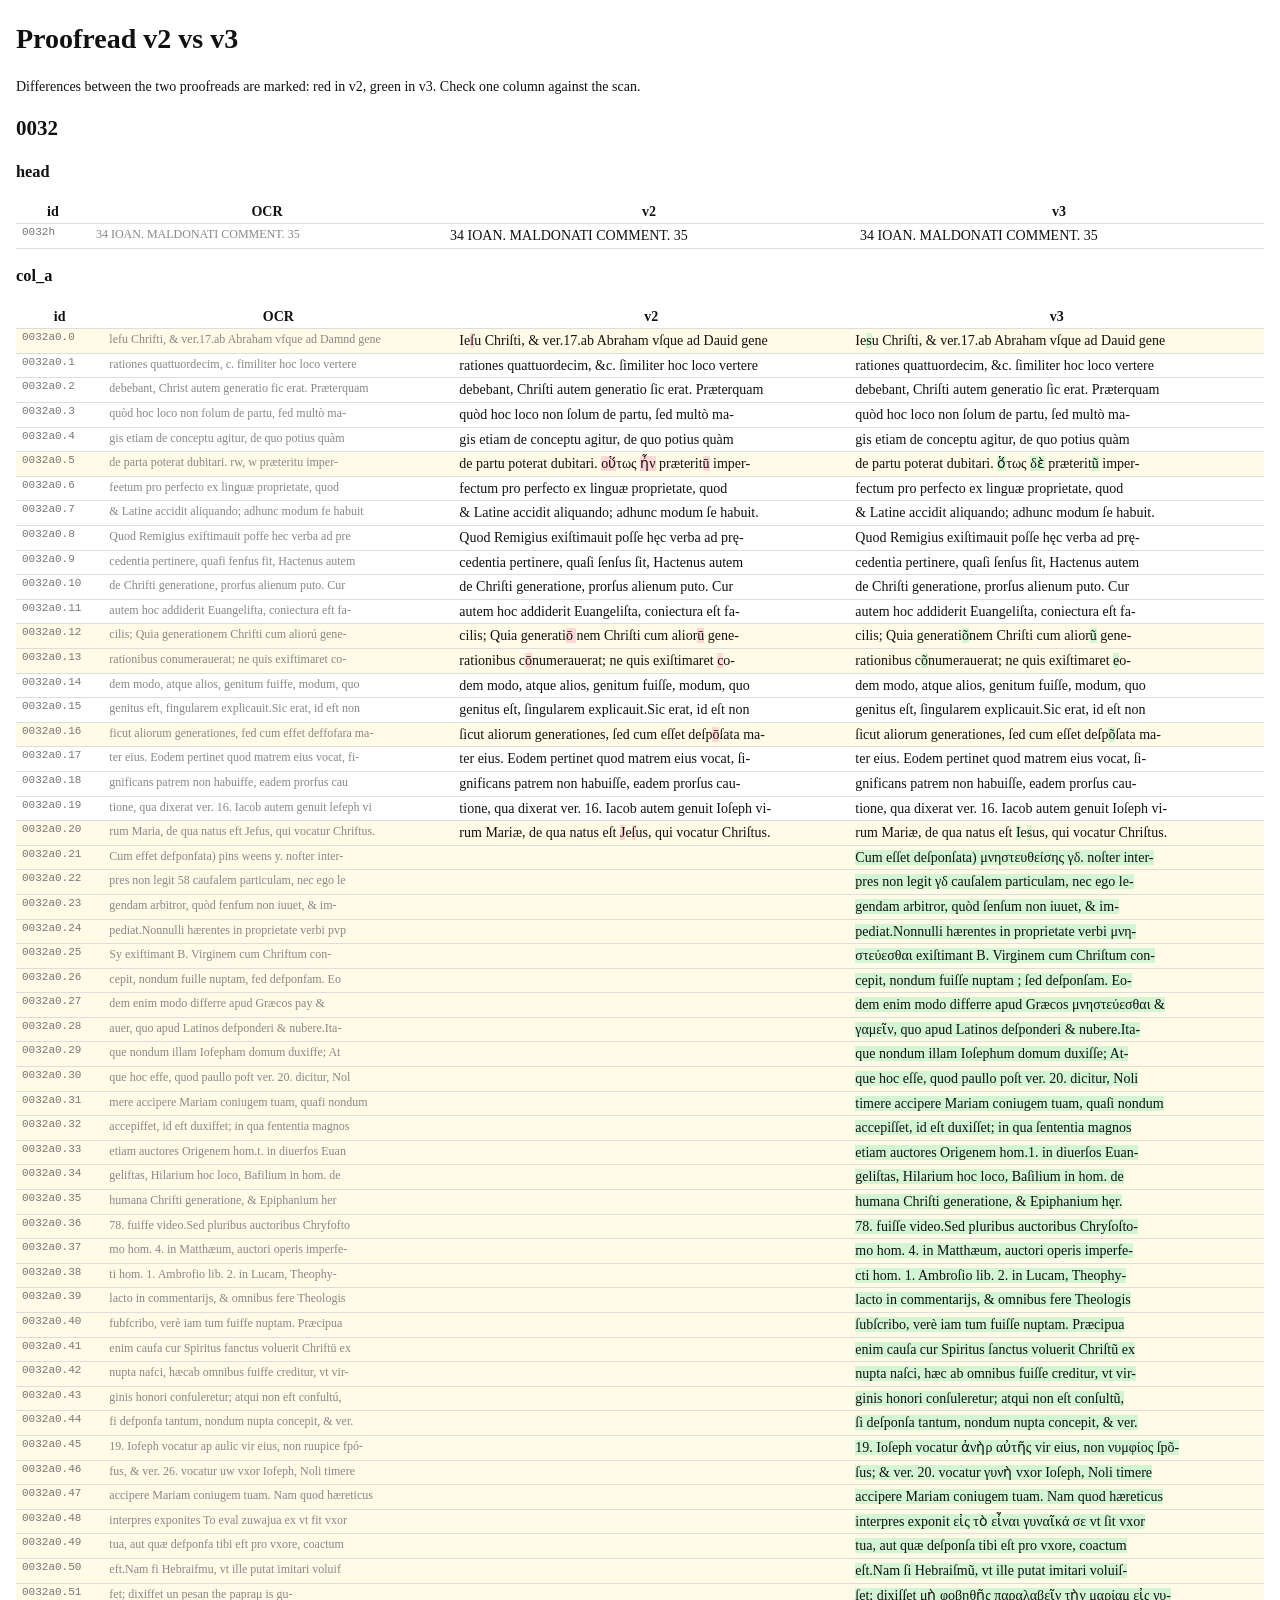
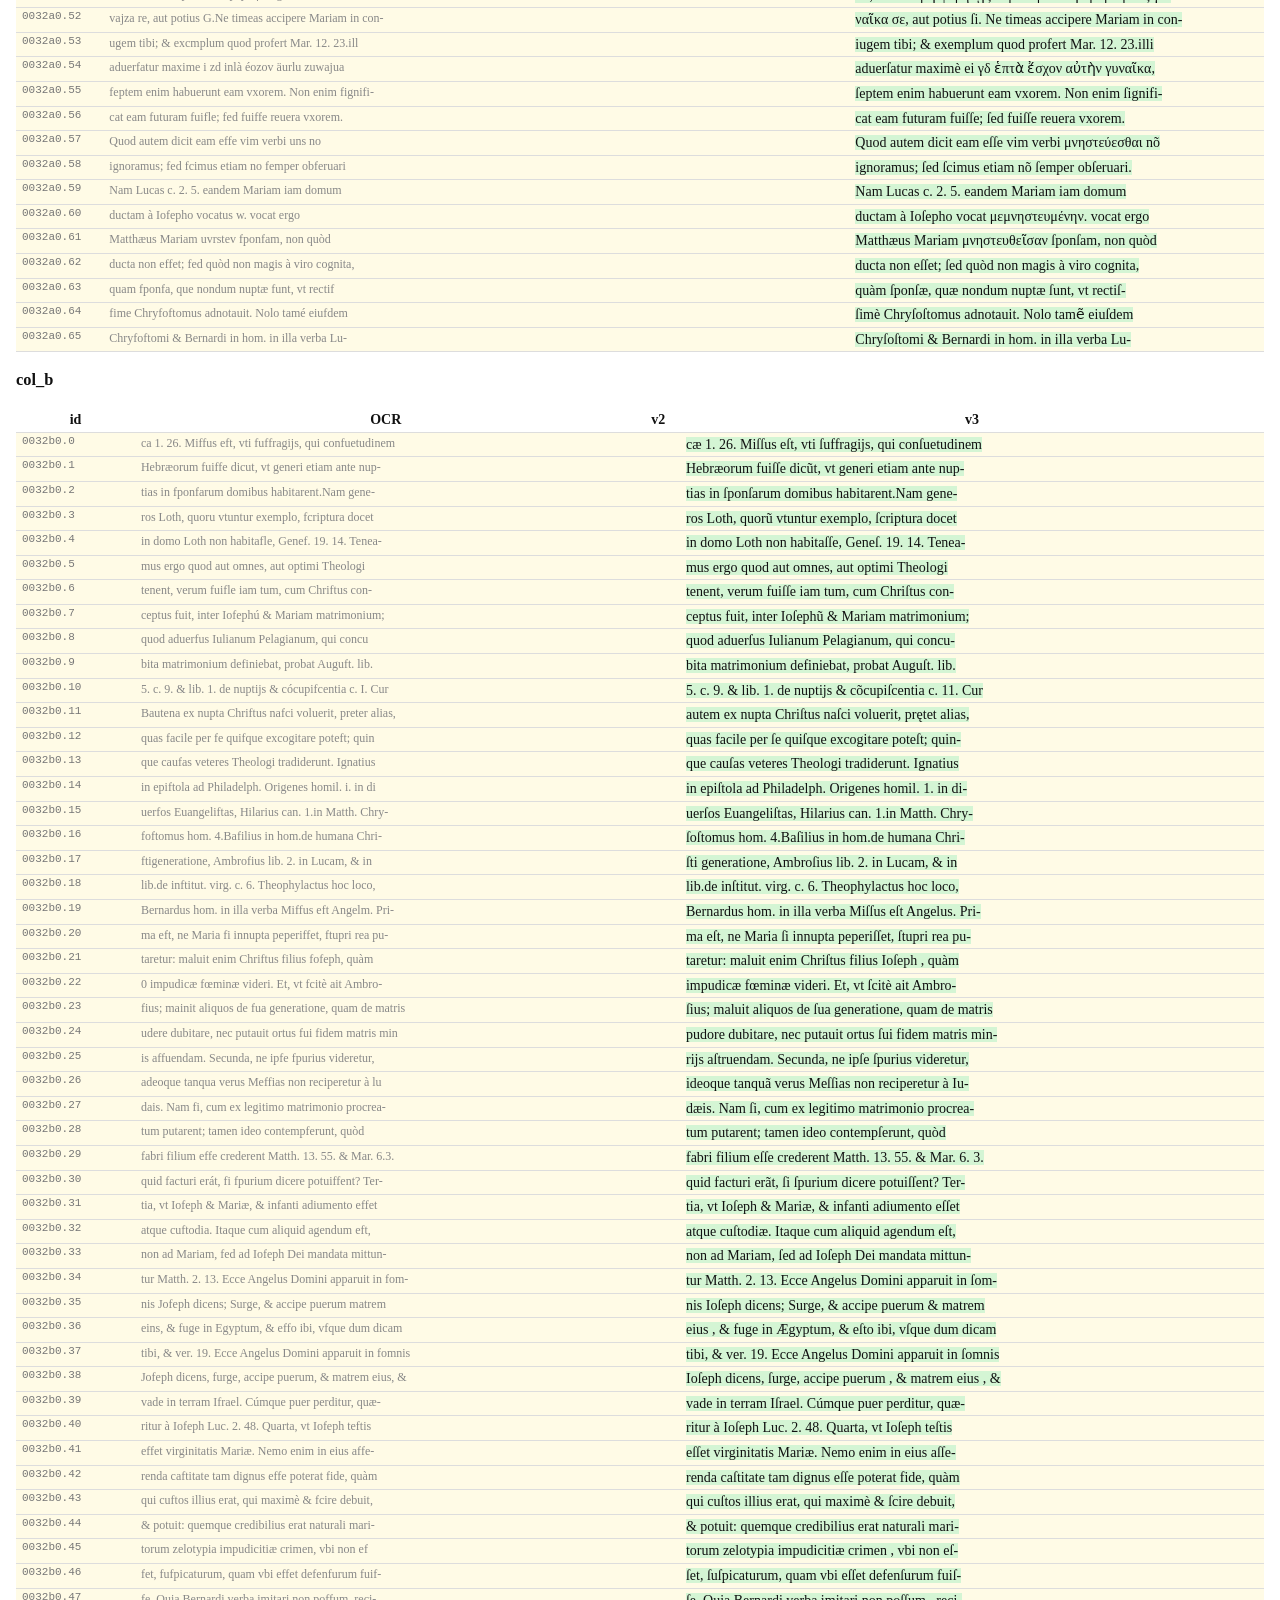
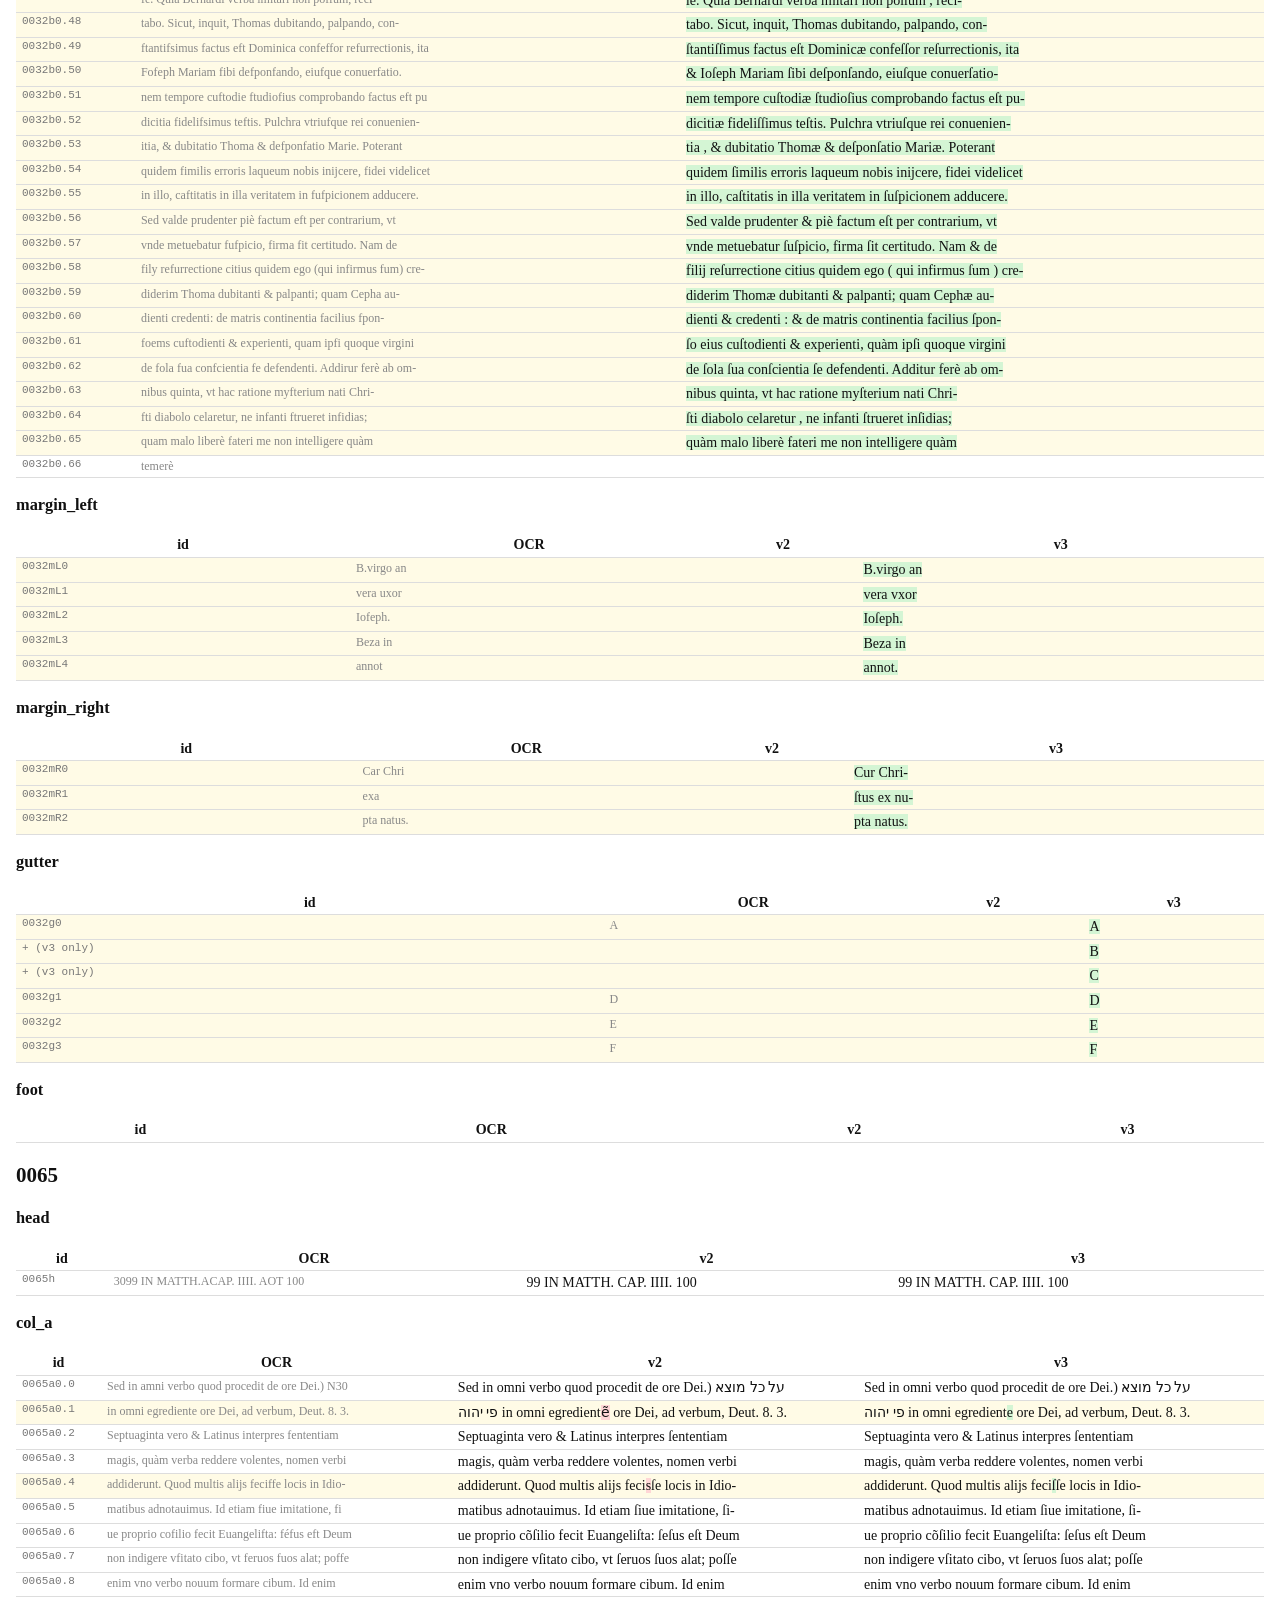
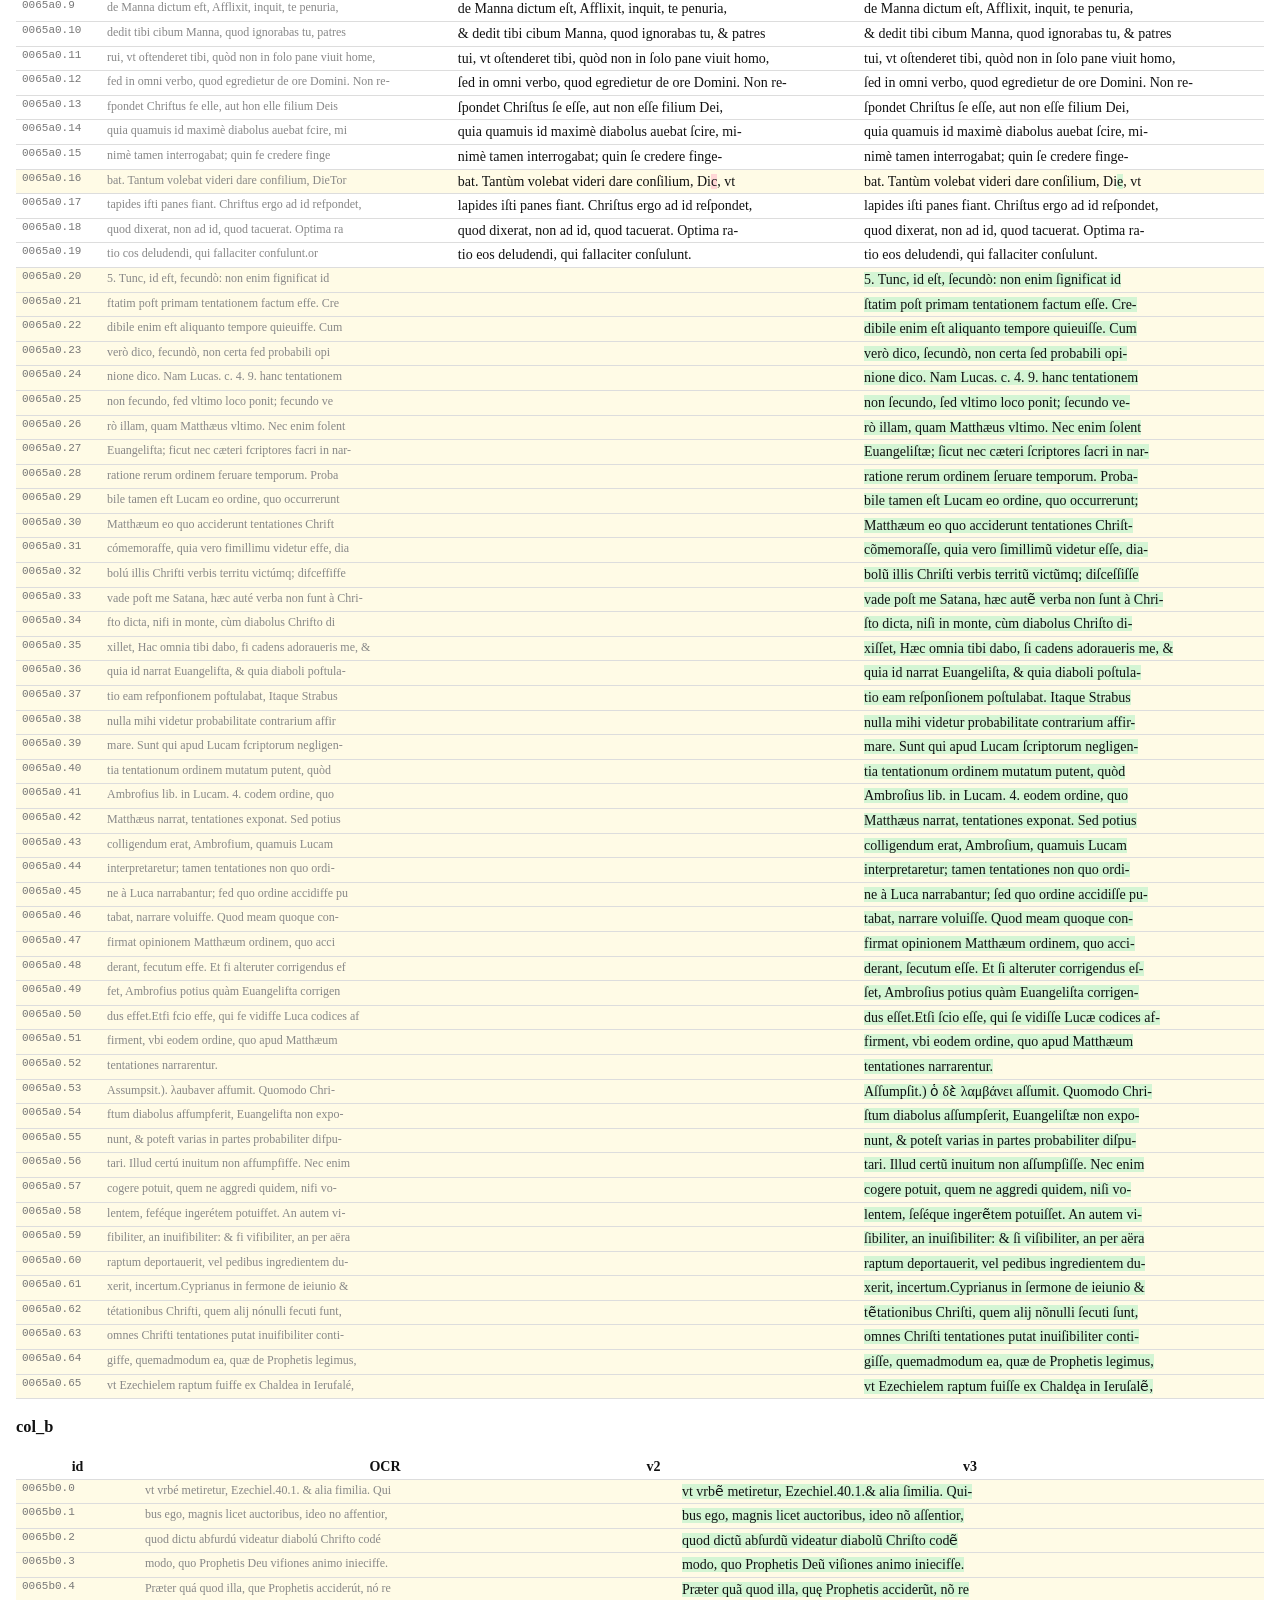
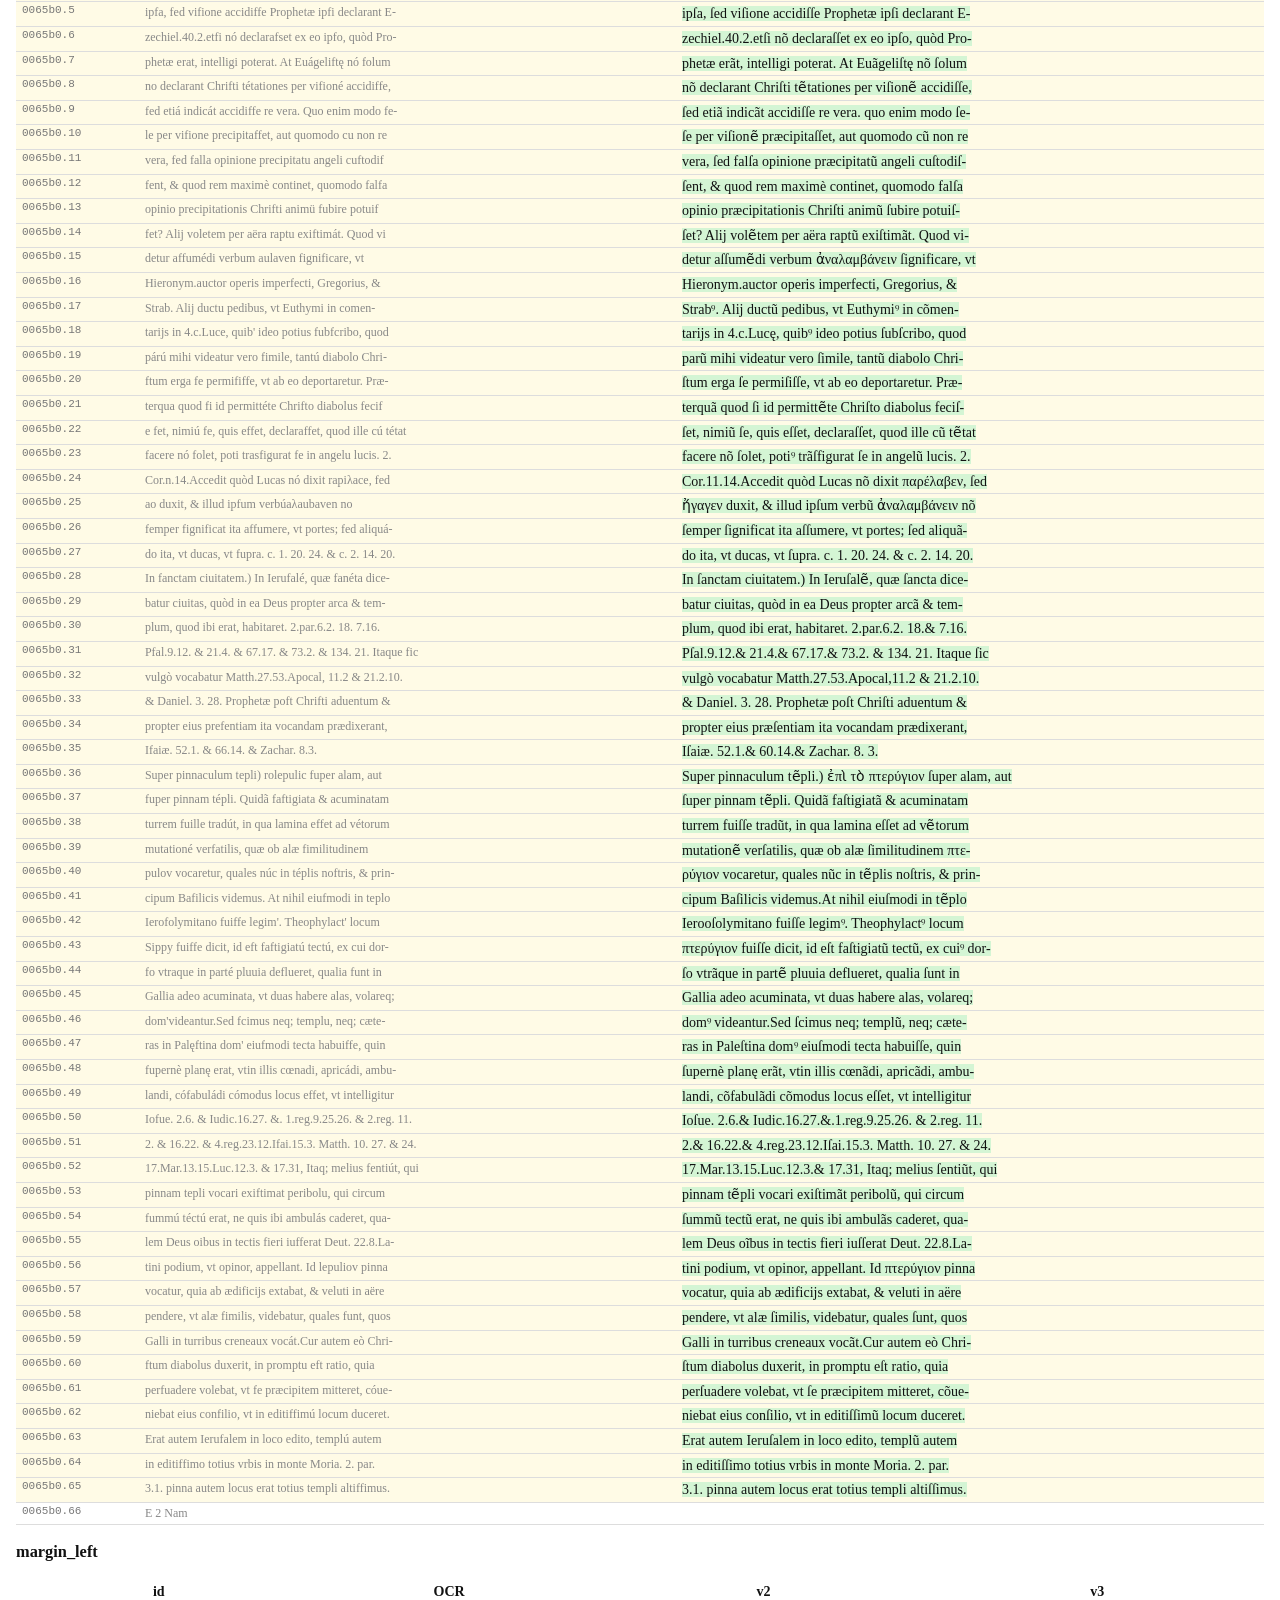
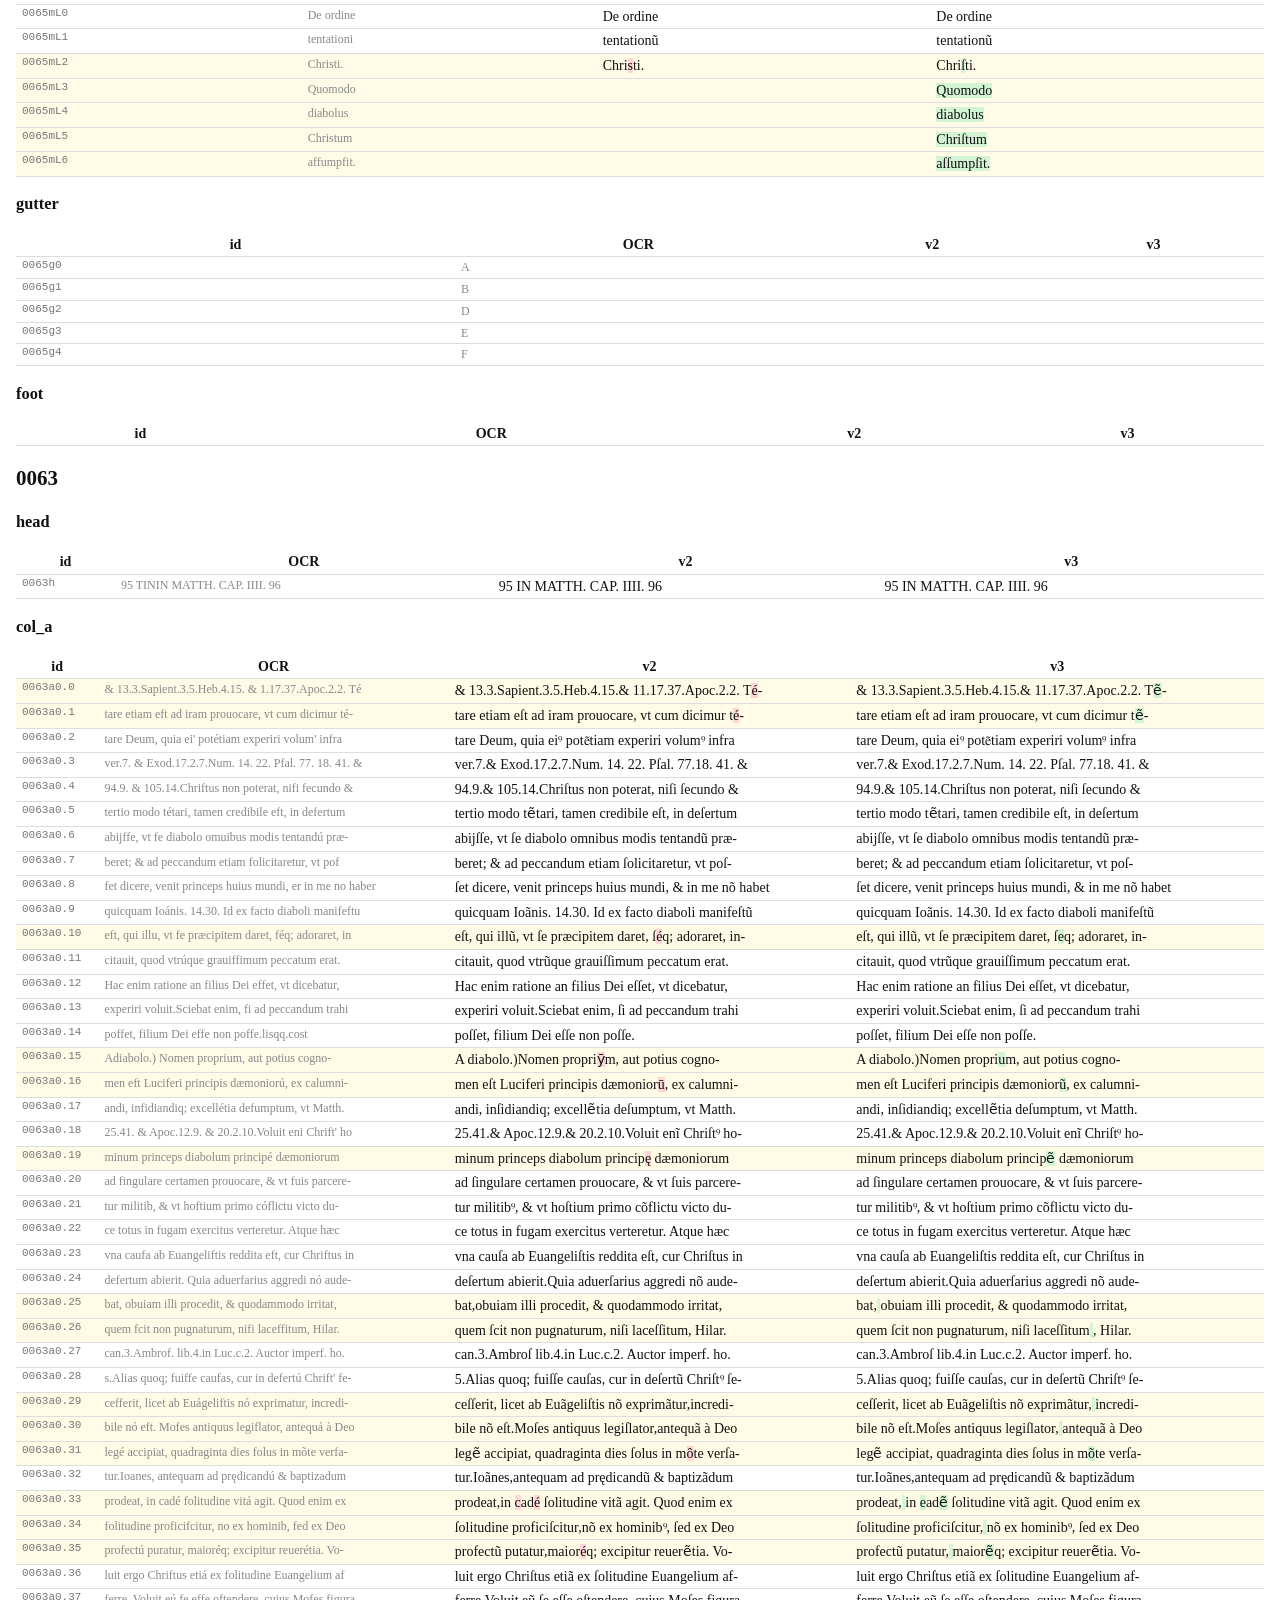
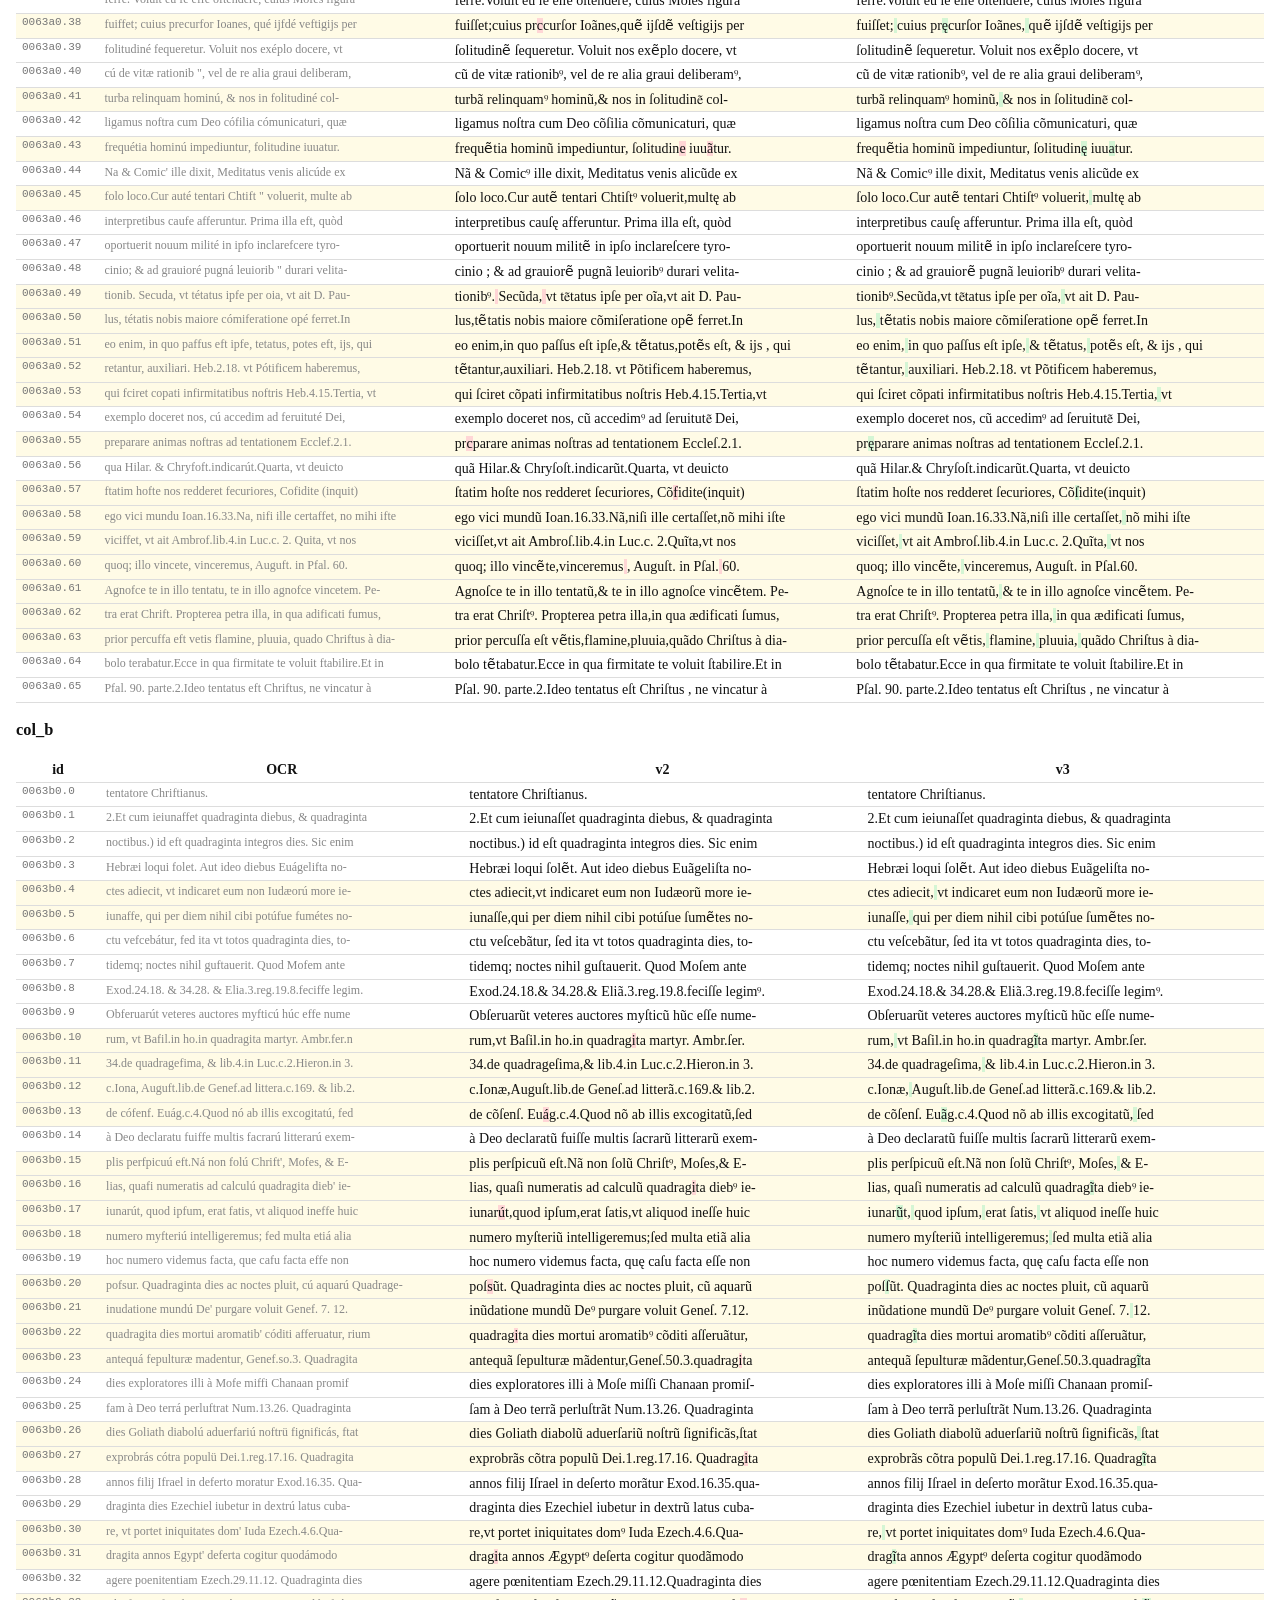
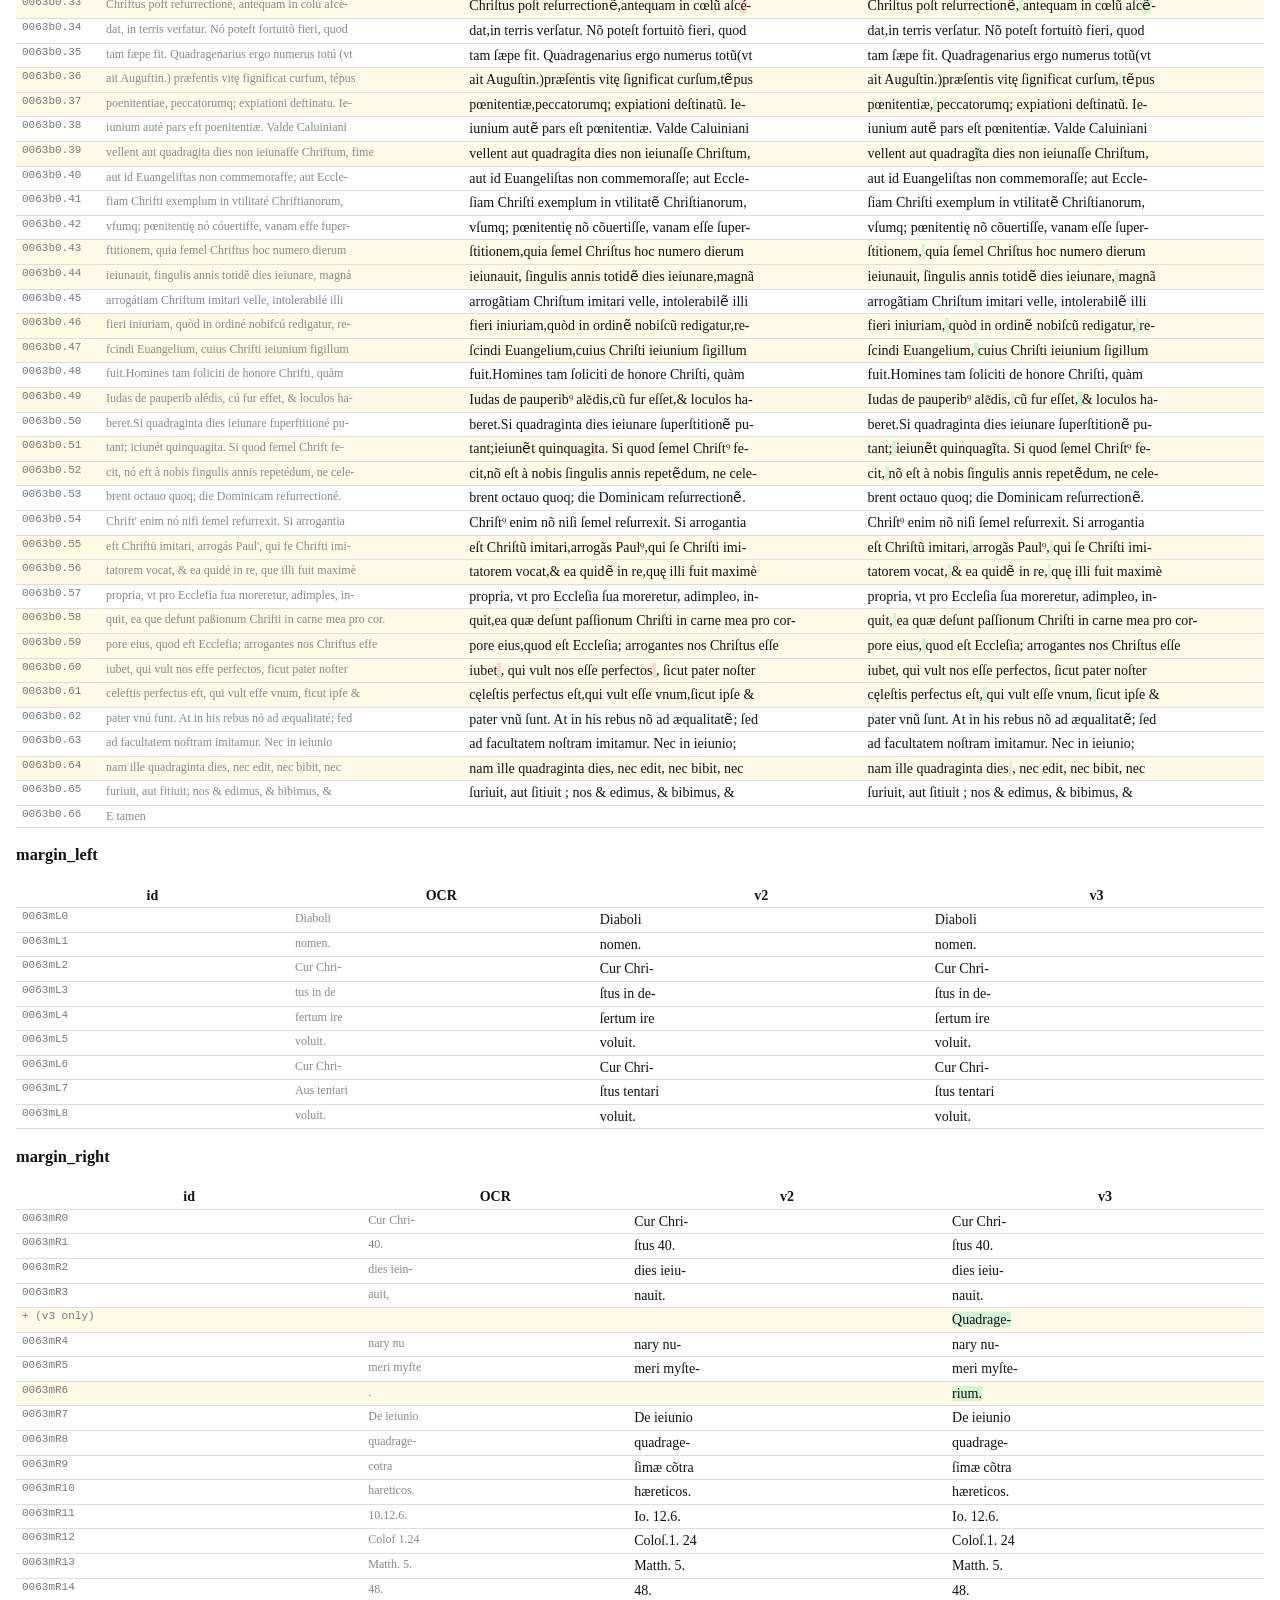
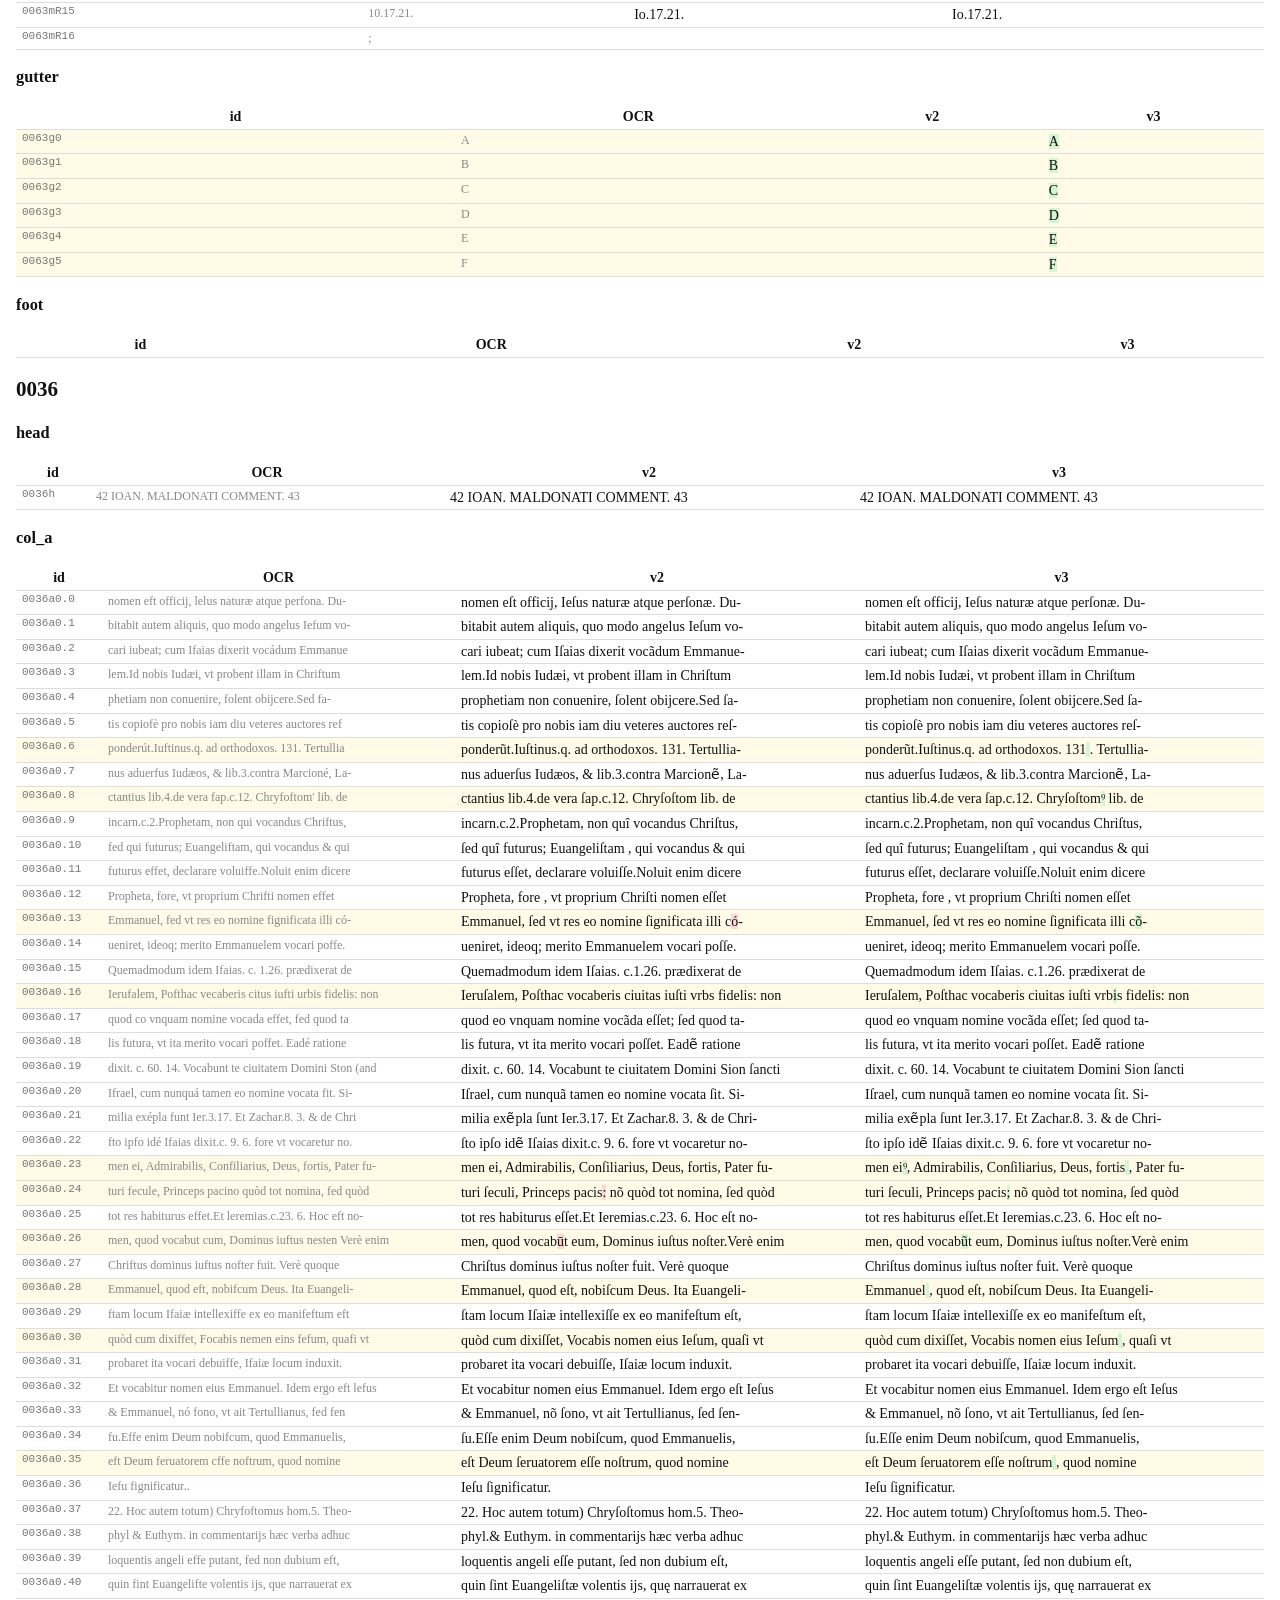
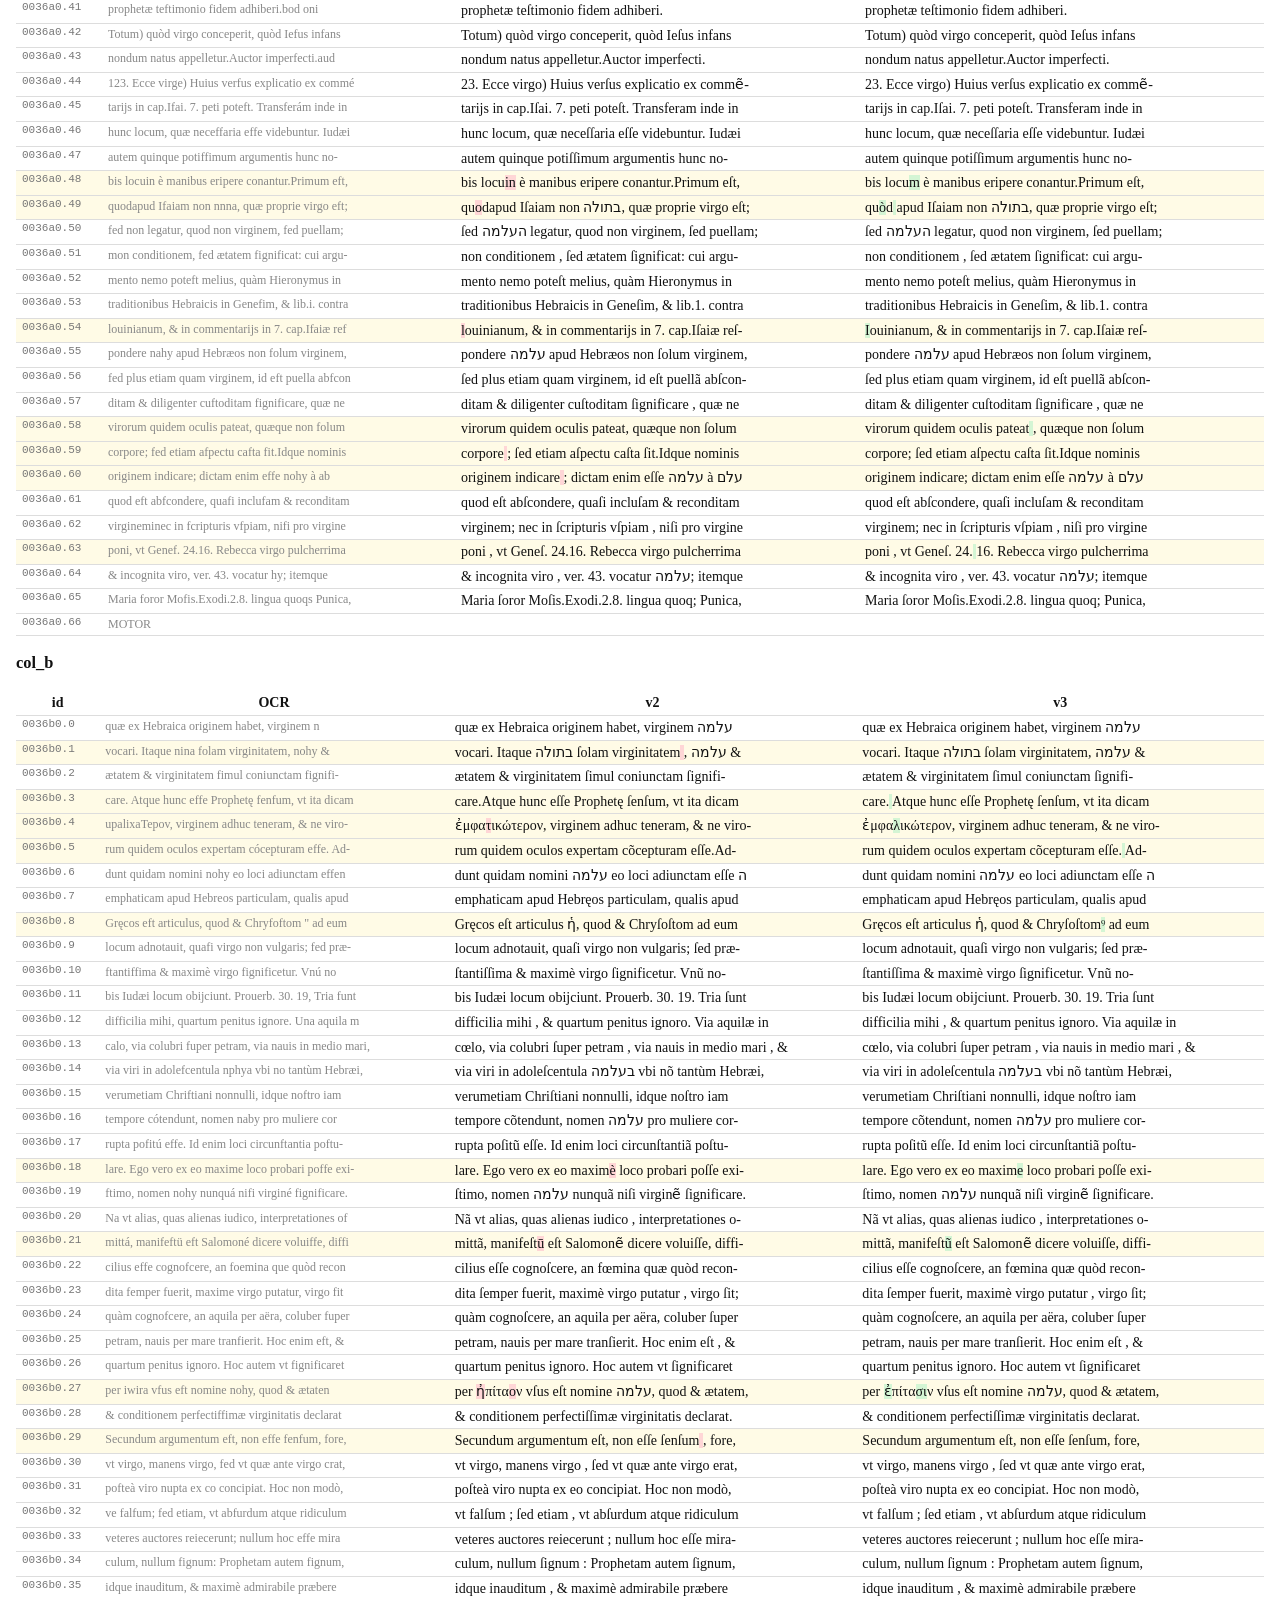
<file: maldonatus/pipeline/proofread/reports/compare.html>
<!doctype html><meta charset='utf-8'><meta name='viewport' content='width=device-width'><title>Proofread v2 vs v3</title><style>body{font:14px/1.4 Georgia,serif;margin:16px;background:#fff;color:#111}table{border-collapse:collapse;width:100%}
td,th{border-bottom:1px solid #ddd;padding:2px 6px;vertical-align:top}td:first-child{font:11px monospace;color:#777;white-space:nowrap}
td.o{color:#888;font-size:12px}tr.d{background:#fffbe6}del{background:#ffd6d6;text-decoration:none}ins{background:#d4f5d4;text-decoration:none}
@media (prefers-color-scheme:dark){body{background:#161616;color:#ddd}tr.d{background:#2a2614}del{background:#5a2323}ins{background:#1f4a1f}}</style><h1>Proofread v2 vs v3</h1><p>Differences between the two proofreads are marked: red in v2, green in v3. Check one column against the scan.</p><h2 id='p0032'>0032</h2>
<h3>head</h3><table><tr><th>id</th><th>OCR</th><th>v2</th><th>v3</th></tr>
<tr><td>0032h</td><td class='o'>34 IOAN. MALDONATI COMMENT. 35</td><td>34 IOAN. MALDONATI COMMENT. 35</td><td>34 IOAN. MALDONATI COMMENT. 35</td></tr>
</table>
<h3>col_a</h3><table><tr><th>id</th><th>OCR</th><th>v2</th><th>v3</th></tr>
<tr class='d'><td>0032a0.0</td><td class='o'>lefu Chrifti, &amp; ver.17.ab Abraham vfque ad Damnd gene</td><td>Ie<del>ſ</del>u Chriſti, &amp; ver.17.ab Abraham vſque ad Dauid gene</td><td>Ie<ins>s</ins>u Chriſti, &amp; ver.17.ab Abraham vſque ad Dauid gene</td></tr>
<tr><td>0032a0.1</td><td class='o'>rationes quattuordecim, c. fimiliter hoc loco vertere</td><td>rationes quattuordecim, &amp;c. ſimiliter hoc loco vertere</td><td>rationes quattuordecim, &amp;c. ſimiliter hoc loco vertere</td></tr>
<tr><td>0032a0.2</td><td class='o'>debebant, Christ autem generatio fic erat. Præterquam</td><td>debebant, Chriſti autem generatio ſic erat. Præterquam</td><td>debebant, Chriſti autem generatio ſic erat. Præterquam</td></tr>
<tr><td>0032a0.3</td><td class='o'>quòd hoc loco non folum de partu, fed multò ma-</td><td>quòd hoc loco non ſolum de partu, ſed multò ma-</td><td>quòd hoc loco non ſolum de partu, ſed multò ma-</td></tr>
<tr><td>0032a0.4</td><td class='o'>gis etiam de conceptu agitur, de quo potius quàm</td><td>gis etiam de conceptu agitur, de quo potius quàm</td><td>gis etiam de conceptu agitur, de quo potius quàm</td></tr>
<tr class='d'><td>0032a0.5</td><td class='o'>de parta poterat dubitari. rw, w præteritu imper-</td><td>de partu poterat dubitari. <del>οὕ</del>τως <del>ἦν</del> præterit<del>ū</del> imper-</td><td>de partu poterat dubitari. <ins>ὅ</ins>τως <ins>δὲ</ins> præterit<ins>ũ</ins> imper-</td></tr>
<tr><td>0032a0.6</td><td class='o'>feetum pro perfecto ex linguæ proprietate, quod</td><td>fectum pro perfecto ex linguæ proprietate, quod</td><td>fectum pro perfecto ex linguæ proprietate, quod</td></tr>
<tr><td>0032a0.7</td><td class='o'>&amp; Latine accidit aliquando; adhunc modum fe habuit</td><td>&amp; Latine accidit aliquando; adhunc modum ſe habuit.</td><td>&amp; Latine accidit aliquando; adhunc modum ſe habuit.</td></tr>
<tr><td>0032a0.8</td><td class='o'>Quod Remigius exiftimauit poffe hec verba ad pre</td><td>Quod Remigius exiſtimauit poſſe hęc verba ad prę-</td><td>Quod Remigius exiſtimauit poſſe hęc verba ad prę-</td></tr>
<tr><td>0032a0.9</td><td class='o'>cedentia pertinere, quafi fenfus fit, Hactenus autem</td><td>cedentia pertinere, quaſi ſenſus ſit, Hactenus autem</td><td>cedentia pertinere, quaſi ſenſus ſit, Hactenus autem</td></tr>
<tr><td>0032a0.10</td><td class='o'>de Chrifti generatione, prorfus alienum puto. Cur</td><td>de Chriſti generatione, prorſus alienum puto. Cur</td><td>de Chriſti generatione, prorſus alienum puto. Cur</td></tr>
<tr><td>0032a0.11</td><td class='o'>autem hoc addiderit Euangelifta, coniectura eft fa-</td><td>autem hoc addiderit Euangeliſta, coniectura eſt fa-</td><td>autem hoc addiderit Euangeliſta, coniectura eſt fa-</td></tr>
<tr class='d'><td>0032a0.12</td><td class='o'>cilis; Quia generationem Chrifti cum aliorú gene-</td><td>cilis; Quia generati<del>ō </del>nem Chriſti cum alior<del>ū</del> gene-</td><td>cilis; Quia generati<ins>õ</ins>nem Chriſti cum alior<ins>ũ</ins> gene-</td></tr>
<tr class='d'><td>0032a0.13</td><td class='o'>rationibus conumerauerat; ne quis exiftimaret co-</td><td>rationibus c<del>ō</del>numerauerat; ne quis exiſtimaret <del>c</del>o-</td><td>rationibus c<ins>õ</ins>numerauerat; ne quis exiſtimaret <ins>e</ins>o-</td></tr>
<tr><td>0032a0.14</td><td class='o'>dem modo, atque alios, genitum fuiffe, modum, quo</td><td>dem modo, atque alios, genitum fuiſſe, modum, quo</td><td>dem modo, atque alios, genitum fuiſſe, modum, quo</td></tr>
<tr><td>0032a0.15</td><td class='o'>genitus eft, fingularem explicauit.Sic erat, id eft non</td><td>genitus eſt, ſingularem explicauit.Sic erat, id eſt non</td><td>genitus eſt, ſingularem explicauit.Sic erat, id eſt non</td></tr>
<tr class='d'><td>0032a0.16</td><td class='o'>ficut aliorum generationes, fed cum effet deffofara ma-</td><td>ſicut aliorum generationes, ſed cum eſſet deſp<del>ō</del>ſata ma-</td><td>ſicut aliorum generationes, ſed cum eſſet deſp<ins>õ</ins>ſata ma-</td></tr>
<tr><td>0032a0.17</td><td class='o'>ter eius. Eodem pertinet quod matrem eius vocat, fi-</td><td>ter eius. Eodem pertinet quod matrem eius vocat, ſi-</td><td>ter eius. Eodem pertinet quod matrem eius vocat, ſi-</td></tr>
<tr><td>0032a0.18</td><td class='o'>gnificans patrem non habuiffe, eadem prorfus cau</td><td>gnificans patrem non habuiſſe, eadem prorſus cau-</td><td>gnificans patrem non habuiſſe, eadem prorſus cau-</td></tr>
<tr><td>0032a0.19</td><td class='o'>tione, qua dixerat ver. 16. Iacob autem genuit lefeph vi</td><td>tione, qua dixerat ver. 16. Iacob autem genuit Ioſeph vi-</td><td>tione, qua dixerat ver. 16. Iacob autem genuit Ioſeph vi-</td></tr>
<tr class='d'><td>0032a0.20</td><td class='o'>rum Maria, de qua natus eft Jefus, qui vocatur Chriftus.</td><td>rum Mariæ, de qua natus eſt <del>J</del>e<del>ſ</del>us, qui vocatur Chriſtus.</td><td>rum Mariæ, de qua natus eſt <ins>I</ins>e<ins>s</ins>us, qui vocatur Chriſtus.</td></tr>
<tr class='d'><td>0032a0.21</td><td class='o'>Cum effet defponfata) pins weens y. nofter inter-</td><td></td><td><ins>Cum eſſet deſponſata) μνηστευθείσης γδ. noſter inter-</ins></td></tr>
<tr class='d'><td>0032a0.22</td><td class='o'>pres non legit 58 caufalem particulam, nec ego le</td><td></td><td><ins>pres non legit γδ cauſalem particulam, nec ego le-</ins></td></tr>
<tr class='d'><td>0032a0.23</td><td class='o'>gendam arbitror, quòd fenfum non iuuet, &amp; im-</td><td></td><td><ins>gendam arbitror, quòd ſenſum non iuuet, &amp; im-</ins></td></tr>
<tr class='d'><td>0032a0.24</td><td class='o'>pediat.Nonnulli hærentes in proprietate verbi pvp</td><td></td><td><ins>pediat.Nonnulli hærentes in proprietate verbi μνη-</ins></td></tr>
<tr class='d'><td>0032a0.25</td><td class='o'>Sy exiftimant B. Virginem cum Chriftum con-</td><td></td><td><ins>στεύεσθαι exiſtimant B. Virginem cum Chriſtum con-</ins></td></tr>
<tr class='d'><td>0032a0.26</td><td class='o'>cepit, nondum fuille nuptam, fed defponfam. Eo</td><td></td><td><ins>cepit, nondum fuiſſe nuptam ; ſed deſponſam. Eo-</ins></td></tr>
<tr class='d'><td>0032a0.27</td><td class='o'>dem enim modo differre apud Græcos pay &amp;</td><td></td><td><ins>dem enim modo differre apud Græcos μνηστεύεσθαι &amp;</ins></td></tr>
<tr class='d'><td>0032a0.28</td><td class='o'>auer, quo apud Latinos defponderi &amp; nubere.Ita-</td><td></td><td><ins>γαμεῖν, quo apud Latinos deſponderi &amp; nubere.Ita-</ins></td></tr>
<tr class='d'><td>0032a0.29</td><td class='o'>que nondum illam Iofepham domum duxiffe; At</td><td></td><td><ins>que nondum illam Ioſephum domum duxiſſe; At-</ins></td></tr>
<tr class='d'><td>0032a0.30</td><td class='o'>que hoc effe, quod paullo poft ver. 20. dicitur, Nol</td><td></td><td><ins>que hoc eſſe, quod paullo poſt ver. 20. dicitur, Noli</ins></td></tr>
<tr class='d'><td>0032a0.31</td><td class='o'>mere accipere Mariam coniugem tuam, quafi nondum</td><td></td><td><ins>timere accipere Mariam coniugem tuam, quaſi nondum</ins></td></tr>
<tr class='d'><td>0032a0.32</td><td class='o'>accepiffet, id eft duxiffet; in qua fententia magnos</td><td></td><td><ins>accepiſſet, id eſt duxiſſet; in qua ſententia magnos</ins></td></tr>
<tr class='d'><td>0032a0.33</td><td class='o'>etiam auctores Origenem hom.t. in diuerfos Euan</td><td></td><td><ins>etiam auctores Origenem hom.1. in diuerſos Euan-</ins></td></tr>
<tr class='d'><td>0032a0.34</td><td class='o'>geliftas, Hilarium hoc loco, Bafilium in hom. de</td><td></td><td><ins>geliſtas, Hilarium hoc loco, Baſilium in hom. de</ins></td></tr>
<tr class='d'><td>0032a0.35</td><td class='o'>humana Chrifti generatione, &amp; Epiphanium her</td><td></td><td><ins>humana Chriſti generatione, &amp; Epiphanium hęr.</ins></td></tr>
<tr class='d'><td>0032a0.36</td><td class='o'>78. fuiffe video.Sed pluribus auctoribus Chryfofto</td><td></td><td><ins>78. fuiſſe video.Sed pluribus auctoribus Chryſoſto-</ins></td></tr>
<tr class='d'><td>0032a0.37</td><td class='o'>mo hom. 4. in Matthæum, auctori operis imperfe-</td><td></td><td><ins>mo hom. 4. in Matthæum, auctori operis imperfe-</ins></td></tr>
<tr class='d'><td>0032a0.38</td><td class='o'>ti hom. 1. Ambrofio lib. 2. in Lucam, Theophy-</td><td></td><td><ins>cti hom. 1. Ambroſio lib. 2. in Lucam, Theophy-</ins></td></tr>
<tr class='d'><td>0032a0.39</td><td class='o'>lacto in commentarijs, &amp; omnibus fere Theologis</td><td></td><td><ins>lacto in commentarijs, &amp; omnibus fere Theologis</ins></td></tr>
<tr class='d'><td>0032a0.40</td><td class='o'>fubfcribo, verè iam tum fuiffe nuptam. Præcipua</td><td></td><td><ins>ſubſcribo, verè iam tum fuiſſe nuptam. Præcipua</ins></td></tr>
<tr class='d'><td>0032a0.41</td><td class='o'>enim caufa cur Spiritus fanctus voluerit Chriftü ex</td><td></td><td><ins>enim cauſa cur Spiritus ſanctus voluerit Chriſtũ ex</ins></td></tr>
<tr class='d'><td>0032a0.42</td><td class='o'>nupta nafci, hæcab omnibus fuiffe creditur, vt vir-</td><td></td><td><ins>nupta naſci, hæc ab omnibus fuiſſe creditur, vt vir-</ins></td></tr>
<tr class='d'><td>0032a0.43</td><td class='o'>ginis honori confuleretur; atqui non eft confultú,</td><td></td><td><ins>ginis honori conſuleretur; atqui non eſt conſultũ,</ins></td></tr>
<tr class='d'><td>0032a0.44</td><td class='o'>fi defponfa tantum, nondum nupta concepit, &amp; ver.</td><td></td><td><ins>ſi deſponſa tantum, nondum nupta concepit, &amp; ver.</ins></td></tr>
<tr class='d'><td>0032a0.45</td><td class='o'>19. Iofeph vocatur ap aulic vir eius, non ruupice fpó-</td><td></td><td><ins>19. Ioſeph vocatur ἀνὴρ αὐτῆς vir eius, non νυμφίος ſpõ-</ins></td></tr>
<tr class='d'><td>0032a0.46</td><td class='o'>fus, &amp; ver. 26. vocatur uw vxor Iofeph, Noli timere</td><td></td><td><ins>ſus; &amp; ver. 20. vocatur γυνὴ vxor Ioſeph, Noli timere</ins></td></tr>
<tr class='d'><td>0032a0.47</td><td class='o'>accipere Mariam coniugem tuam. Nam quod hæreticus</td><td></td><td><ins>accipere Mariam coniugem tuam. Nam quod hæreticus</ins></td></tr>
<tr class='d'><td>0032a0.48</td><td class='o'>interpres exponites To eval zuwajua ex vt fit vxor</td><td></td><td><ins>interpres exponit εἰς τὸ εἶναι γυναῖκά σε vt ſit vxor</ins></td></tr>
<tr class='d'><td>0032a0.49</td><td class='o'>tua, aut quæ defponfa tibi eft pro vxore, coactum</td><td></td><td><ins>tua, aut quæ deſponſa tibi eſt pro vxore, coactum</ins></td></tr>
<tr class='d'><td>0032a0.50</td><td class='o'>eft.Nam fi Hebraifmu, vt ille putat imitari voluif</td><td></td><td><ins>eſt.Nam ſi Hebraiſmũ, vt ille putat imitari voluiſ-</ins></td></tr>
<tr class='d'><td>0032a0.51</td><td class='o'>fet; dixiffet un pesan the papraμ is gu-</td><td></td><td><ins>ſet; dixiſſet μὴ φοβηθῇς παραλαβεῖν τὴν μαρίαμ εἰς γυ-</ins></td></tr>
<tr class='d'><td>0032a0.52</td><td class='o'>vajza re, aut potius G.Ne timeas accipere Mariam in con-</td><td></td><td><ins>ναῖκα σε, aut potius ſi. Ne timeas accipere Mariam in con-</ins></td></tr>
<tr class='d'><td>0032a0.53</td><td class='o'>ugem tibi; &amp; excmplum quod profert Mar. 12. 23.ill</td><td></td><td><ins>iugem tibi; &amp; exemplum quod profert Mar. 12. 23.illi</ins></td></tr>
<tr class='d'><td>0032a0.54</td><td class='o'>aduerfatur maxime i zd inlà éozov äurlu zuwajua</td><td></td><td><ins>aduerſatur maximè ei γδ ἑπτὰ ἔσχον αὐτὴν γυναῖκα,</ins></td></tr>
<tr class='d'><td>0032a0.55</td><td class='o'>feptem enim habuerunt eam vxorem. Non enim fignifi-</td><td></td><td><ins>ſeptem enim habuerunt eam vxorem. Non enim ſignifi-</ins></td></tr>
<tr class='d'><td>0032a0.56</td><td class='o'>cat eam futuram fuifle; fed fuiffe reuera vxorem.</td><td></td><td><ins>cat eam futuram fuiſſe; ſed fuiſſe reuera vxorem.</ins></td></tr>
<tr class='d'><td>0032a0.57</td><td class='o'>Quod autem dicit eam effe vim verbi uns no</td><td></td><td><ins>Quod autem dicit eam eſſe vim verbi μνηστεύεσθαι nõ</ins></td></tr>
<tr class='d'><td>0032a0.58</td><td class='o'>ignoramus; fed fcimus etiam no femper obferuari</td><td></td><td><ins>ignoramus; ſed ſcimus etiam nõ ſemper obſeruari.</ins></td></tr>
<tr class='d'><td>0032a0.59</td><td class='o'>Nam Lucas c. 2. 5. eandem Mariam iam domum</td><td></td><td><ins>Nam Lucas c. 2. 5. eandem Mariam iam domum</ins></td></tr>
<tr class='d'><td>0032a0.60</td><td class='o'>ductam à Iofepho vocatus w. vocat ergo</td><td></td><td><ins>ductam à Ioſepho vocat μεμνηστευμένην. vocat ergo</ins></td></tr>
<tr class='d'><td>0032a0.61</td><td class='o'>Matthæus Mariam uvrstev fponfam, non quòd</td><td></td><td><ins>Matthæus Mariam μνηστευθεῖσαν ſponſam, non quòd</ins></td></tr>
<tr class='d'><td>0032a0.62</td><td class='o'>ducta non effet; fed quòd non magis à viro cognita,</td><td></td><td><ins>ducta non eſſet; ſed quòd non magis à viro cognita,</ins></td></tr>
<tr class='d'><td>0032a0.63</td><td class='o'>quam fponfa, que nondum nuptæ funt, vt rectif</td><td></td><td><ins>quàm ſponſæ, quæ nondum nuptæ ſunt, vt rectiſ-</ins></td></tr>
<tr class='d'><td>0032a0.64</td><td class='o'>fime Chryfoftomus adnotauit. Nolo tamé eiufdem</td><td></td><td><ins>ſimè Chryſoſtomus adnotauit. Nolo tamẽ eiuſdem</ins></td></tr>
<tr class='d'><td>0032a0.65</td><td class='o'>Chryfoftomi &amp; Bernardi in hom. in illa verba Lu-</td><td></td><td><ins>Chryſoſtomi &amp; Bernardi in hom. in illa verba Lu-</ins></td></tr>
</table>
<h3>col_b</h3><table><tr><th>id</th><th>OCR</th><th>v2</th><th>v3</th></tr>
<tr class='d'><td>0032b0.0</td><td class='o'>ca 1. 26. Miffus eft, vti fuffragijs, qui confuetudinem</td><td></td><td><ins>cæ 1. 26. Miſſus eſt, vti ſuffragijs, qui conſuetudinem</ins></td></tr>
<tr class='d'><td>0032b0.1</td><td class='o'>Hebræorum fuiffe dicut, vt generi etiam ante nup-</td><td></td><td><ins>Hebræorum fuiſſe dicũt, vt generi etiam ante nup-</ins></td></tr>
<tr class='d'><td>0032b0.2</td><td class='o'>tias in fponfarum domibus habitarent.Nam gene-</td><td></td><td><ins>tias in ſponſarum domibus habitarent.Nam gene-</ins></td></tr>
<tr class='d'><td>0032b0.3</td><td class='o'>ros Loth, quoru vtuntur exemplo, fcriptura docet</td><td></td><td><ins>ros Loth, quorũ vtuntur exemplo, ſcriptura docet</ins></td></tr>
<tr class='d'><td>0032b0.4</td><td class='o'>in domo Loth non habitafle, Genef. 19. 14. Tenea-</td><td></td><td><ins>in domo Loth non habitaſſe, Geneſ. 19. 14. Tenea-</ins></td></tr>
<tr class='d'><td>0032b0.5</td><td class='o'>mus ergo quod aut omnes, aut optimi Theologi</td><td></td><td><ins>mus ergo quod aut omnes, aut optimi Theologi</ins></td></tr>
<tr class='d'><td>0032b0.6</td><td class='o'>tenent, verum fuifle iam tum, cum Chriftus con-</td><td></td><td><ins>tenent, verum fuiſſe iam tum, cum Chriſtus con-</ins></td></tr>
<tr class='d'><td>0032b0.7</td><td class='o'>ceptus fuit, inter Iofephú &amp; Mariam matrimonium;</td><td></td><td><ins>ceptus fuit, inter Ioſephũ &amp; Mariam matrimonium;</ins></td></tr>
<tr class='d'><td>0032b0.8</td><td class='o'>quod aduerfus Iulianum Pelagianum, qui concu</td><td></td><td><ins>quod aduerſus Iulianum Pelagianum, qui concu-</ins></td></tr>
<tr class='d'><td>0032b0.9</td><td class='o'>bita matrimonium definiebat, probat Auguft. lib.</td><td></td><td><ins>bita matrimonium definiebat, probat Auguſt. lib.</ins></td></tr>
<tr class='d'><td>0032b0.10</td><td class='o'>5. c. 9. &amp; lib. 1. de nuptijs &amp; cócupifcentia c. I. Cur</td><td></td><td><ins>5. c. 9. &amp; lib. 1. de nuptijs &amp; cõcupiſcentia c. 11. Cur</ins></td></tr>
<tr class='d'><td>0032b0.11</td><td class='o'>Bautena ex nupta Chriftus nafci voluerit, preter alias,</td><td></td><td><ins>autem ex nupta Chriſtus naſci voluerit, prętet alias,</ins></td></tr>
<tr class='d'><td>0032b0.12</td><td class='o'>quas facile per fe quifque excogitare poteft; quin</td><td></td><td><ins>quas facile per ſe quiſque excogitare poteſt; quin-</ins></td></tr>
<tr class='d'><td>0032b0.13</td><td class='o'>que caufas veteres Theologi tradiderunt. Ignatius</td><td></td><td><ins>que cauſas veteres Theologi tradiderunt. Ignatius</ins></td></tr>
<tr class='d'><td>0032b0.14</td><td class='o'>in epiftola ad Philadelph. Origenes homil. i. in di</td><td></td><td><ins>in epiſtola ad Philadelph. Origenes homil. 1. in di-</ins></td></tr>
<tr class='d'><td>0032b0.15</td><td class='o'>uerfos Euangeliftas, Hilarius can. 1.in Matth. Chry-</td><td></td><td><ins>uerſos Euangeliſtas, Hilarius can. 1.in Matth. Chry-</ins></td></tr>
<tr class='d'><td>0032b0.16</td><td class='o'>foftomus hom. 4.Bafilius in hom.de humana Chri-</td><td></td><td><ins>ſoſtomus hom. 4.Baſilius in hom.de humana Chri-</ins></td></tr>
<tr class='d'><td>0032b0.17</td><td class='o'>ftigeneratione, Ambrofius lib. 2. in Lucam, &amp; in</td><td></td><td><ins>ſti generatione, Ambroſius lib. 2. in Lucam, &amp; in</ins></td></tr>
<tr class='d'><td>0032b0.18</td><td class='o'>lib.de inftitut. virg. c. 6. Theophylactus hoc loco,</td><td></td><td><ins>lib.de inſtitut. virg. c. 6. Theophylactus hoc loco,</ins></td></tr>
<tr class='d'><td>0032b0.19</td><td class='o'>Bernardus hom. in illa verba Miffus eft Angelm. Pri-</td><td></td><td><ins>Bernardus hom. in illa verba Miſſus eſt Angelus. Pri-</ins></td></tr>
<tr class='d'><td>0032b0.20</td><td class='o'>ma eft, ne Maria fi innupta peperiffet, ftupri rea pu-</td><td></td><td><ins>ma eſt, ne Maria ſi innupta peperiſſet, ſtupri rea pu-</ins></td></tr>
<tr class='d'><td>0032b0.21</td><td class='o'>taretur: maluit enim Chriftus filius fofeph, quàm</td><td></td><td><ins>taretur: maluit enim Chriſtus filius Ioſeph , quàm</ins></td></tr>
<tr class='d'><td>0032b0.22</td><td class='o'>0 impudicæ fœminæ videri. Et, vt fcitè ait Ambro-</td><td></td><td><ins>impudicæ fœminæ videri. Et, vt ſcitè ait Ambro-</ins></td></tr>
<tr class='d'><td>0032b0.23</td><td class='o'>fius; mainit aliquos de fua generatione, quam de matris</td><td></td><td><ins>ſius; maluit aliquos de ſua generatione, quam de matris</ins></td></tr>
<tr class='d'><td>0032b0.24</td><td class='o'>udere dubitare, nec putauit ortus fui fidem matris min</td><td></td><td><ins>pudore dubitare, nec putauit ortus ſui fidem matris min-</ins></td></tr>
<tr class='d'><td>0032b0.25</td><td class='o'>is affuendam. Secunda, ne ipfe fpurius videretur,</td><td></td><td><ins>rijs aſtruendam. Secunda, ne ipſe ſpurius videretur,</ins></td></tr>
<tr class='d'><td>0032b0.26</td><td class='o'>adeoque tanqua verus Meffias non reciperetur à lu</td><td></td><td><ins>ideoque tanquã verus Meſſias non reciperetur à Iu-</ins></td></tr>
<tr class='d'><td>0032b0.27</td><td class='o'>dais. Nam fi, cum ex legitimo matrimonio procrea-</td><td></td><td><ins>dæis. Nam ſi, cum ex legitimo matrimonio procrea-</ins></td></tr>
<tr class='d'><td>0032b0.28</td><td class='o'>tum putarent; tamen ideo contempferunt, quòd</td><td></td><td><ins>tum putarent; tamen ideo contempſerunt, quòd</ins></td></tr>
<tr class='d'><td>0032b0.29</td><td class='o'>fabri filium effe crederent Matth. 13. 55. &amp; Mar. 6.3.</td><td></td><td><ins>fabri filium eſſe crederent Matth. 13. 55. &amp; Mar. 6. 3.</ins></td></tr>
<tr class='d'><td>0032b0.30</td><td class='o'>quid facturi erát, fi fpurium dicere potuiffent? Ter-</td><td></td><td><ins>quid facturi erãt, ſi ſpurium dicere potuiſſent? Ter-</ins></td></tr>
<tr class='d'><td>0032b0.31</td><td class='o'>tia, vt Iofeph &amp; Mariæ, &amp; infanti adiumento effet</td><td></td><td><ins>tia, vt Ioſeph &amp; Mariæ, &amp; infanti adiumento eſſet</ins></td></tr>
<tr class='d'><td>0032b0.32</td><td class='o'>atque cuftodia. Itaque cum aliquid agendum eft,</td><td></td><td><ins>atque cuſtodiæ. Itaque cum aliquid agendum eſt,</ins></td></tr>
<tr class='d'><td>0032b0.33</td><td class='o'>non ad Mariam, fed ad Iofeph Dei mandata mittun-</td><td></td><td><ins>non ad Mariam, ſed ad Ioſeph Dei mandata mittun-</ins></td></tr>
<tr class='d'><td>0032b0.34</td><td class='o'>tur Matth. 2. 13. Ecce Angelus Domini apparuit in fom-</td><td></td><td><ins>tur Matth. 2. 13. Ecce Angelus Domini apparuit in ſom-</ins></td></tr>
<tr class='d'><td>0032b0.35</td><td class='o'>nis Jofeph dicens; Surge, &amp; accipe puerum matrem</td><td></td><td><ins>nis Ioſeph dicens; Surge, &amp; accipe puerum &amp; matrem</ins></td></tr>
<tr class='d'><td>0032b0.36</td><td class='o'>eins, &amp; fuge in Egyptum, &amp; effo ibi, vfque dum dicam</td><td></td><td><ins>eius , &amp; fuge in Ægyptum, &amp; eſto ibi, vſque dum dicam</ins></td></tr>
<tr class='d'><td>0032b0.37</td><td class='o'>tibi, &amp; ver. 19. Ecce Angelus Domini apparuit in fomnis</td><td></td><td><ins>tibi, &amp; ver. 19. Ecce Angelus Domini apparuit in ſomnis</ins></td></tr>
<tr class='d'><td>0032b0.38</td><td class='o'>Jofeph dicens, furge, accipe puerum, &amp; matrem eius, &amp;</td><td></td><td><ins>Ioſeph dicens, ſurge, accipe puerum , &amp; matrem eius , &amp;</ins></td></tr>
<tr class='d'><td>0032b0.39</td><td class='o'>vade in terram Ifrael. Cúmque puer perditur, quæ-</td><td></td><td><ins>vade in terram Iſrael. Cúmque puer perditur, quæ-</ins></td></tr>
<tr class='d'><td>0032b0.40</td><td class='o'>ritur à Iofeph Luc. 2. 48. Quarta, vt Iofeph teftis</td><td></td><td><ins>ritur à Ioſeph Luc. 2. 48. Quarta, vt Ioſeph teſtis</ins></td></tr>
<tr class='d'><td>0032b0.41</td><td class='o'>effet virginitatis Mariæ. Nemo enim in eius affe-</td><td></td><td><ins>eſſet virginitatis Mariæ. Nemo enim in eius aſſe-</ins></td></tr>
<tr class='d'><td>0032b0.42</td><td class='o'>renda caftitate tam dignus effe poterat fide, quàm</td><td></td><td><ins>renda caſtitate tam dignus eſſe poterat fide, quàm</ins></td></tr>
<tr class='d'><td>0032b0.43</td><td class='o'>qui cuftos illius erat, qui maximè &amp; fcire debuit,</td><td></td><td><ins>qui cuſtos illius erat, qui maximè &amp; ſcire debuit,</ins></td></tr>
<tr class='d'><td>0032b0.44</td><td class='o'>&amp; potuit: quemque credibilius erat naturali mari-</td><td></td><td><ins>&amp; potuit: quemque credibilius erat naturali mari-</ins></td></tr>
<tr class='d'><td>0032b0.45</td><td class='o'>torum zelotypia impudicitiæ crimen, vbi non ef</td><td></td><td><ins>torum zelotypia impudicitiæ crimen , vbi non eſ-</ins></td></tr>
<tr class='d'><td>0032b0.46</td><td class='o'>fet, fufpicaturum, quam vbi effet defenfurum fuif-</td><td></td><td><ins>ſet, ſuſpicaturum, quam vbi eſſet defenſurum fuiſ-</ins></td></tr>
<tr class='d'><td>0032b0.47</td><td class='o'>fe. Quia Bernardi verba imitari non poffum, reci-</td><td></td><td><ins>ſe. Quia Bernardi verba imitari non poſſum , reci-</ins></td></tr>
<tr class='d'><td>0032b0.48</td><td class='o'>tabo. Sicut, inquit, Thomas dubitando, palpando, con-</td><td></td><td><ins>tabo. Sicut, inquit, Thomas dubitando, palpando, con-</ins></td></tr>
<tr class='d'><td>0032b0.49</td><td class='o'>ftantifsimus factus eft Dominica confeffor refurrectionis, ita</td><td></td><td><ins>ſtantiſſimus factus eſt Dominicæ confeſſor reſurrectionis, ita</ins></td></tr>
<tr class='d'><td>0032b0.50</td><td class='o'>Fofeph Mariam fibi defponfando, eiufque conuerfatio.</td><td></td><td><ins>&amp; Ioſeph Mariam ſibi deſponſando, eiuſque conuerſatio-</ins></td></tr>
<tr class='d'><td>0032b0.51</td><td class='o'>nem tempore cuftodie ftudiofius comprobando factus eft pu</td><td></td><td><ins>nem tempore cuſtodiæ ſtudioſius comprobando factus eſt pu-</ins></td></tr>
<tr class='d'><td>0032b0.52</td><td class='o'>dicitia fidelifsimus teftis. Pulchra vtriufque rei conuenien-</td><td></td><td><ins>dicitiæ fideliſſimus teſtis. Pulchra vtriuſque rei conuenien-</ins></td></tr>
<tr class='d'><td>0032b0.53</td><td class='o'>itia, &amp; dubitatio Thoma &amp; defponfatio Marie. Poterant</td><td></td><td><ins>tia , &amp; dubitatio Thomæ &amp; deſponſatio Mariæ. Poterant</ins></td></tr>
<tr class='d'><td>0032b0.54</td><td class='o'>quidem fimilis erroris laqueum nobis inijcere, fidei videlicet</td><td></td><td><ins>quidem ſimilis erroris laqueum nobis inijcere, fidei videlicet</ins></td></tr>
<tr class='d'><td>0032b0.55</td><td class='o'>in illo, caftitatis in illa veritatem in fufpicionem adducere.</td><td></td><td><ins>in illo, caſtitatis in illa veritatem in ſuſpicionem adducere.</ins></td></tr>
<tr class='d'><td>0032b0.56</td><td class='o'>Sed valde prudenter piè factum eft per contrarium, vt</td><td></td><td><ins>Sed valde prudenter &amp; piè factum eſt per contrarium, vt</ins></td></tr>
<tr class='d'><td>0032b0.57</td><td class='o'>vnde metuebatur fufpicio, firma fit certitudo. Nam de</td><td></td><td><ins>vnde metuebatur ſuſpicio, firma ſit certitudo. Nam &amp; de</ins></td></tr>
<tr class='d'><td>0032b0.58</td><td class='o'>fily refurrectione citius quidem ego (qui infirmus fum) cre-</td><td></td><td><ins>filij reſurrectione citius quidem ego ( qui infirmus ſum ) cre-</ins></td></tr>
<tr class='d'><td>0032b0.59</td><td class='o'>diderim Thoma dubitanti &amp; palpanti; quam Cepha au-</td><td></td><td><ins>diderim Thomæ dubitanti &amp; palpanti; quam Cephæ au-</ins></td></tr>
<tr class='d'><td>0032b0.60</td><td class='o'>dienti credenti: de matris continentia facilius fpon-</td><td></td><td><ins>dienti &amp; credenti : &amp; de matris continentia facilius ſpon-</ins></td></tr>
<tr class='d'><td>0032b0.61</td><td class='o'>foems cuftodienti &amp; experienti, quam ipfi quoque virgini</td><td></td><td><ins>ſo eius cuſtodienti &amp; experienti, quàm ipſi quoque virgini</ins></td></tr>
<tr class='d'><td>0032b0.62</td><td class='o'>de fola fua confcientia fe defendenti. Addirur ferè ab om-</td><td></td><td><ins>de ſola ſua conſcientia ſe defendenti. Additur ferè ab om-</ins></td></tr>
<tr class='d'><td>0032b0.63</td><td class='o'>nibus quinta, vt hac ratione myfterium nati Chri-</td><td></td><td><ins>nibus quinta, vt hac ratione myſterium nati Chri-</ins></td></tr>
<tr class='d'><td>0032b0.64</td><td class='o'>fti diabolo celaretur, ne infanti ftrueret infidias;</td><td></td><td><ins>ſti diabolo celaretur , ne infanti ſtrueret inſidias;</ins></td></tr>
<tr class='d'><td>0032b0.65</td><td class='o'>quam malo liberè fateri me non intelligere quàm</td><td></td><td><ins>quàm malo liberè fateri me non intelligere quàm</ins></td></tr>
<tr><td>0032b0.66</td><td class='o'>temerè</td><td></td><td></td></tr>
</table>
<h3>margin_left</h3><table><tr><th>id</th><th>OCR</th><th>v2</th><th>v3</th></tr>
<tr class='d'><td>0032mL0</td><td class='o'>B.virgo an</td><td></td><td><ins>B.virgo an</ins></td></tr>
<tr class='d'><td>0032mL1</td><td class='o'>vera uxor</td><td></td><td><ins>vera vxor</ins></td></tr>
<tr class='d'><td>0032mL2</td><td class='o'>Iofeph.</td><td></td><td><ins>Ioſeph.</ins></td></tr>
<tr class='d'><td>0032mL3</td><td class='o'>Beza in</td><td></td><td><ins>Beza in</ins></td></tr>
<tr class='d'><td>0032mL4</td><td class='o'>annot</td><td></td><td><ins>annot.</ins></td></tr>
</table>
<h3>margin_right</h3><table><tr><th>id</th><th>OCR</th><th>v2</th><th>v3</th></tr>
<tr class='d'><td>0032mR0</td><td class='o'>Car Chri</td><td></td><td><ins>Cur Chri-</ins></td></tr>
<tr class='d'><td>0032mR1</td><td class='o'>exa</td><td></td><td><ins>ſtus ex nu-</ins></td></tr>
<tr class='d'><td>0032mR2</td><td class='o'>pta natus.</td><td></td><td><ins>pta natus.</ins></td></tr>
</table>
<h3>gutter</h3><table><tr><th>id</th><th>OCR</th><th>v2</th><th>v3</th></tr>
<tr class='d'><td>0032g0</td><td class='o'>A</td><td></td><td><ins>A</ins></td></tr>
<tr class='d'><td>+ (v3 only)</td><td></td><td></td><td><ins>B</ins></td></tr>
<tr class='d'><td>+ (v3 only)</td><td></td><td></td><td><ins>C</ins></td></tr>
<tr class='d'><td>0032g1</td><td class='o'>D</td><td></td><td><ins>D</ins></td></tr>
<tr class='d'><td>0032g2</td><td class='o'>E</td><td></td><td><ins>E</ins></td></tr>
<tr class='d'><td>0032g3</td><td class='o'>F</td><td></td><td><ins>F</ins></td></tr>
</table>
<h3>foot</h3><table><tr><th>id</th><th>OCR</th><th>v2</th><th>v3</th></tr>
</table>
<h2 id='p0065'>0065</h2>
<h3>head</h3><table><tr><th>id</th><th>OCR</th><th>v2</th><th>v3</th></tr>
<tr><td>0065h</td><td class='o'>3099 IN MATTH.ACAP. IIII. AOT 100</td><td>99 IN MATTH. CAP. IIII. 100</td><td>99 IN MATTH. CAP. IIII. 100</td></tr>
</table>
<h3>col_a</h3><table><tr><th>id</th><th>OCR</th><th>v2</th><th>v3</th></tr>
<tr><td>0065a0.0</td><td class='o'>Sed in amni verbo quod procedit de ore Dei.) N30</td><td>Sed in omni verbo quod procedit de ore Dei.) על כל מוצא</td><td>Sed in omni verbo quod procedit de ore Dei.) על כל מוצא</td></tr>
<tr class='d'><td>0065a0.1</td><td class='o'>in omni egrediente ore Dei, ad verbum, Deut. 8. 3.</td><td>פי יהוה in omni egredient<del>ẽ</del> ore Dei, ad verbum, Deut. 8. 3.</td><td>פי יהוה in omni egredient<ins>e</ins> ore Dei, ad verbum, Deut. 8. 3.</td></tr>
<tr><td>0065a0.2</td><td class='o'>Septuaginta vero &amp; Latinus interpres fententiam</td><td>Septuaginta vero &amp; Latinus interpres ſententiam</td><td>Septuaginta vero &amp; Latinus interpres ſententiam</td></tr>
<tr><td>0065a0.3</td><td class='o'>magis, quàm verba reddere volentes, nomen verbi</td><td>magis, quàm verba reddere volentes, nomen verbi</td><td>magis, quàm verba reddere volentes, nomen verbi</td></tr>
<tr class='d'><td>0065a0.4</td><td class='o'>addiderunt. Quod multis alijs feciffe locis in Idio-</td><td>addiderunt. Quod multis alijs feci<del>s</del>ſe locis in Idio-</td><td>addiderunt. Quod multis alijs feci<ins>ſ</ins>ſe locis in Idio-</td></tr>
<tr><td>0065a0.5</td><td class='o'>matibus adnotauimus. Id etiam fiue imitatione, fi</td><td>matibus adnotauimus. Id etiam ſiue imitatione, ſi-</td><td>matibus adnotauimus. Id etiam ſiue imitatione, ſi-</td></tr>
<tr><td>0065a0.6</td><td class='o'>ue proprio cofilio fecit Euangelifta: féfus eft Deum</td><td>ue proprio cõſilio fecit Euangeliſta: ſeſus eſt Deum</td><td>ue proprio cõſilio fecit Euangeliſta: ſeſus eſt Deum</td></tr>
<tr><td>0065a0.7</td><td class='o'>non indigere vfitato cibo, vt feruos fuos alat; poffe</td><td>non indigere vſitato cibo, vt ſeruos ſuos alat; poſſe</td><td>non indigere vſitato cibo, vt ſeruos ſuos alat; poſſe</td></tr>
<tr><td>0065a0.8</td><td class='o'>enim vno verbo nouum formare cibum. Id enim</td><td>enim vno verbo nouum formare cibum. Id enim</td><td>enim vno verbo nouum formare cibum. Id enim</td></tr>
<tr><td>0065a0.9</td><td class='o'>de Manna dictum eft, Afflixit, inquit, te penuria,</td><td>de Manna dictum eſt, Afflixit, inquit, te penuria,</td><td>de Manna dictum eſt, Afflixit, inquit, te penuria,</td></tr>
<tr><td>0065a0.10</td><td class='o'>dedit tibi cibum Manna, quod ignorabas tu, patres</td><td>&amp; dedit tibi cibum Manna, quod ignorabas tu, &amp; patres</td><td>&amp; dedit tibi cibum Manna, quod ignorabas tu, &amp; patres</td></tr>
<tr><td>0065a0.11</td><td class='o'>rui, vt oftenderet tibi, quòd non in folo pane viuit home,</td><td>tui, vt oſtenderet tibi, quòd non in ſolo pane viuit homo,</td><td>tui, vt oſtenderet tibi, quòd non in ſolo pane viuit homo,</td></tr>
<tr><td>0065a0.12</td><td class='o'>fed in omni verbo, quod egredietur de ore Domini. Non re-</td><td>ſed in omni verbo, quod egredietur de ore Domini. Non re-</td><td>ſed in omni verbo, quod egredietur de ore Domini. Non re-</td></tr>
<tr><td>0065a0.13</td><td class='o'>fpondet Chriftus fe elle, aut hon elle filium Deis</td><td>ſpondet Chriſtus ſe eſſe, aut non eſſe filium Dei,</td><td>ſpondet Chriſtus ſe eſſe, aut non eſſe filium Dei,</td></tr>
<tr><td>0065a0.14</td><td class='o'>quia quamuis id maximè diabolus auebat fcire, mi</td><td>quia quamuis id maximè diabolus auebat ſcire, mi-</td><td>quia quamuis id maximè diabolus auebat ſcire, mi-</td></tr>
<tr><td>0065a0.15</td><td class='o'>nimè tamen interrogabat; quin fe credere finge</td><td>nimè tamen interrogabat; quin ſe credere finge-</td><td>nimè tamen interrogabat; quin ſe credere finge-</td></tr>
<tr class='d'><td>0065a0.16</td><td class='o'>bat. Tantum volebat videri dare confilium, DieTor</td><td>bat. Tantùm volebat videri dare conſilium, Di<del>c</del>, vt</td><td>bat. Tantùm volebat videri dare conſilium, Di<ins>e</ins>, vt</td></tr>
<tr><td>0065a0.17</td><td class='o'>tapides ifti panes fiant. Chriftus ergo ad id refpondet,</td><td>lapides iſti panes fiant. Chriſtus ergo ad id reſpondet,</td><td>lapides iſti panes fiant. Chriſtus ergo ad id reſpondet,</td></tr>
<tr><td>0065a0.18</td><td class='o'>quod dixerat, non ad id, quod tacuerat. Optima ra</td><td>quod dixerat, non ad id, quod tacuerat. Optima ra-</td><td>quod dixerat, non ad id, quod tacuerat. Optima ra-</td></tr>
<tr><td>0065a0.19</td><td class='o'>tio cos deludendi, qui fallaciter confulunt.or</td><td>tio eos deludendi, qui fallaciter conſulunt.</td><td>tio eos deludendi, qui fallaciter conſulunt.</td></tr>
<tr class='d'><td>0065a0.20</td><td class='o'>5. Tunc, id eft, fecundò: non enim fignificat id</td><td></td><td><ins>5. Tunc, id eſt, ſecundò: non enim ſignificat id</ins></td></tr>
<tr class='d'><td>0065a0.21</td><td class='o'>ftatim poft primam tentationem factum effe. Cre</td><td></td><td><ins>ſtatim poſt primam tentationem factum eſſe. Cre-</ins></td></tr>
<tr class='d'><td>0065a0.22</td><td class='o'>dibile enim eft aliquanto tempore quieuiffe. Cum</td><td></td><td><ins>dibile enim eſt aliquanto tempore quieuiſſe. Cum</ins></td></tr>
<tr class='d'><td>0065a0.23</td><td class='o'>verò dico, fecundò, non certa fed probabili opi</td><td></td><td><ins>verò dico, ſecundò, non certa ſed probabili opi-</ins></td></tr>
<tr class='d'><td>0065a0.24</td><td class='o'>nione dico. Nam Lucas. c. 4. 9. hanc tentationem</td><td></td><td><ins>nione dico. Nam Lucas. c. 4. 9. hanc tentationem</ins></td></tr>
<tr class='d'><td>0065a0.25</td><td class='o'>non fecundo, fed vltimo loco ponit; fecundo ve</td><td></td><td><ins>non ſecundo, ſed vltimo loco ponit; ſecundo ve-</ins></td></tr>
<tr class='d'><td>0065a0.26</td><td class='o'>rò illam, quam Matthæus vltimo. Nec enim folent</td><td></td><td><ins>rò illam, quam Matthæus vltimo. Nec enim ſolent</ins></td></tr>
<tr class='d'><td>0065a0.27</td><td class='o'>Euangelifta; ficut nec cæteri fcriptores facri in nar-</td><td></td><td><ins>Euangeliſtæ; ſicut nec cæteri ſcriptores ſacri in nar-</ins></td></tr>
<tr class='d'><td>0065a0.28</td><td class='o'>ratione rerum ordinem feruare temporum. Proba</td><td></td><td><ins>ratione rerum ordinem ſeruare temporum. Proba-</ins></td></tr>
<tr class='d'><td>0065a0.29</td><td class='o'>bile tamen eft Lucam eo ordine, quo occurrerunt</td><td></td><td><ins>bile tamen eſt Lucam eo ordine, quo occurrerunt;</ins></td></tr>
<tr class='d'><td>0065a0.30</td><td class='o'>Matthæum eo quo acciderunt tentationes Chrift</td><td></td><td><ins>Matthæum eo quo acciderunt tentationes Chriſt-</ins></td></tr>
<tr class='d'><td>0065a0.31</td><td class='o'>cómemoraffe, quia vero fimillimu videtur effe, dia</td><td></td><td><ins>cõmemoraſſe, quia vero ſimillimũ videtur eſſe, dia-</ins></td></tr>
<tr class='d'><td>0065a0.32</td><td class='o'>bolú illis Chrifti verbis territu victúmq; difceffiffe</td><td></td><td><ins>bolũ illis Chriſti verbis territũ victũmq; diſceſſiſſe</ins></td></tr>
<tr class='d'><td>0065a0.33</td><td class='o'>vade poft me Satana, hæc auté verba non funt à Chri-</td><td></td><td><ins>vade poſt me Satana, hæc autẽ verba non ſunt à Chri-</ins></td></tr>
<tr class='d'><td>0065a0.34</td><td class='o'>fto dicta, nifi in monte, cùm diabolus Chrifto di</td><td></td><td><ins>ſto dicta, niſi in monte, cùm diabolus Chriſto di-</ins></td></tr>
<tr class='d'><td>0065a0.35</td><td class='o'>xillet, Hac omnia tibi dabo, fi cadens adoraueris me, &amp;</td><td></td><td><ins>xiſſet, Hæc omnia tibi dabo, ſi cadens adoraueris me, &amp;</ins></td></tr>
<tr class='d'><td>0065a0.36</td><td class='o'>quia id narrat Euangelifta, &amp; quia diaboli poftula-</td><td></td><td><ins>quia id narrat Euangeliſta, &amp; quia diaboli poſtula-</ins></td></tr>
<tr class='d'><td>0065a0.37</td><td class='o'>tio eam refponfionem poftulabat, Itaque Strabus</td><td></td><td><ins>tio eam reſponſionem poſtulabat. Itaque Strabus</ins></td></tr>
<tr class='d'><td>0065a0.38</td><td class='o'>nulla mihi videtur probabilitate contrarium affir</td><td></td><td><ins>nulla mihi videtur probabilitate contrarium affir-</ins></td></tr>
<tr class='d'><td>0065a0.39</td><td class='o'>mare. Sunt qui apud Lucam fcriptorum negligen-</td><td></td><td><ins>mare. Sunt qui apud Lucam ſcriptorum negligen-</ins></td></tr>
<tr class='d'><td>0065a0.40</td><td class='o'>tia tentationum ordinem mutatum putent, quòd</td><td></td><td><ins>tia tentationum ordinem mutatum putent, quòd</ins></td></tr>
<tr class='d'><td>0065a0.41</td><td class='o'>Ambrofius lib. in Lucam. 4. codem ordine, quo</td><td></td><td><ins>Ambroſius lib. in Lucam. 4. eodem ordine, quo</ins></td></tr>
<tr class='d'><td>0065a0.42</td><td class='o'>Matthæus narrat, tentationes exponat. Sed potius</td><td></td><td><ins>Matthæus narrat, tentationes exponat. Sed potius</ins></td></tr>
<tr class='d'><td>0065a0.43</td><td class='o'>colligendum erat, Ambrofium, quamuis Lucam</td><td></td><td><ins>colligendum erat, Ambroſium, quamuis Lucam</ins></td></tr>
<tr class='d'><td>0065a0.44</td><td class='o'>interpretaretur; tamen tentationes non quo ordi-</td><td></td><td><ins>interpretaretur; tamen tentationes non quo ordi-</ins></td></tr>
<tr class='d'><td>0065a0.45</td><td class='o'>ne à Luca narrabantur; fed quo ordine accidiffe pu</td><td></td><td><ins>ne à Luca narrabantur; ſed quo ordine accidiſſe pu-</ins></td></tr>
<tr class='d'><td>0065a0.46</td><td class='o'>tabat, narrare voluiffe. Quod meam quoque con-</td><td></td><td><ins>tabat, narrare voluiſſe. Quod meam quoque con-</ins></td></tr>
<tr class='d'><td>0065a0.47</td><td class='o'>firmat opinionem Matthæum ordinem, quo acci</td><td></td><td><ins>firmat opinionem Matthæum ordinem, quo acci-</ins></td></tr>
<tr class='d'><td>0065a0.48</td><td class='o'>derant, fecutum effe. Et fi alteruter corrigendus ef</td><td></td><td><ins>derant, ſecutum eſſe. Et ſi alteruter corrigendus eſ-</ins></td></tr>
<tr class='d'><td>0065a0.49</td><td class='o'>fet, Ambrofius potius quàm Euangelifta corrigen</td><td></td><td><ins>ſet, Ambroſius potius quàm Euangeliſta corrigen-</ins></td></tr>
<tr class='d'><td>0065a0.50</td><td class='o'>dus effet.Etfi fcio effe, qui fe vidiffe Luca codices af</td><td></td><td><ins>dus eſſet.Etſi ſcio eſſe, qui ſe vidiſſe Lucæ codices af-</ins></td></tr>
<tr class='d'><td>0065a0.51</td><td class='o'>firment, vbi eodem ordine, quo apud Matthæum</td><td></td><td><ins>firment, vbi eodem ordine, quo apud Matthæum</ins></td></tr>
<tr class='d'><td>0065a0.52</td><td class='o'>tentationes narrarentur.</td><td></td><td><ins>tentationes narrarentur.</ins></td></tr>
<tr class='d'><td>0065a0.53</td><td class='o'>Assumpsit.). λaubaver affumit. Quomodo Chri-</td><td></td><td><ins>Aſſumpſit.) ὁ δὲ λαμβάνει aſſumit. Quomodo Chri-</ins></td></tr>
<tr class='d'><td>0065a0.54</td><td class='o'>ftum diabolus affumpferit, Euangelifta non expo-</td><td></td><td><ins>ſtum diabolus aſſumpſerit, Euangeliſtæ non expo-</ins></td></tr>
<tr class='d'><td>0065a0.55</td><td class='o'>nunt, &amp; poteft varias in partes probabiliter difpu-</td><td></td><td><ins>nunt, &amp; poteſt varias in partes probabiliter diſpu-</ins></td></tr>
<tr class='d'><td>0065a0.56</td><td class='o'>tari. Illud certú inuitum non affumpfiffe. Nec enim</td><td></td><td><ins>tari. Illud certũ inuitum non aſſumpſiſſe. Nec enim</ins></td></tr>
<tr class='d'><td>0065a0.57</td><td class='o'>cogere potuit, quem ne aggredi quidem, nifi vo-</td><td></td><td><ins>cogere potuit, quem ne aggredi quidem, niſi vo-</ins></td></tr>
<tr class='d'><td>0065a0.58</td><td class='o'>lentem, feféque ingerétem potuiffet. An autem vi-</td><td></td><td><ins>lentem, ſeſéque ingerẽtem potuiſſet. An autem vi-</ins></td></tr>
<tr class='d'><td>0065a0.59</td><td class='o'>fibiliter, an inuifibiliter: &amp; fi vifibiliter, an per aëra</td><td></td><td><ins>ſibiliter, an inuiſibiliter: &amp; ſi viſibiliter, an per aëra</ins></td></tr>
<tr class='d'><td>0065a0.60</td><td class='o'>raptum deportauerit, vel pedibus ingredientem du-</td><td></td><td><ins>raptum deportauerit, vel pedibus ingredientem du-</ins></td></tr>
<tr class='d'><td>0065a0.61</td><td class='o'>xerit, incertum.Cyprianus in fermone de ieiunio &amp;</td><td></td><td><ins>xerit, incertum.Cyprianus in ſermone de ieiunio &amp;</ins></td></tr>
<tr class='d'><td>0065a0.62</td><td class='o'>tétationibus Chrifti, quem alij nónulli fecuti funt,</td><td></td><td><ins>tẽtationibus Chriſti, quem alij nõnulli ſecuti ſunt,</ins></td></tr>
<tr class='d'><td>0065a0.63</td><td class='o'>omnes Chrifti tentationes putat inuifibiliter conti-</td><td></td><td><ins>omnes Chriſti tentationes putat inuiſibiliter conti-</ins></td></tr>
<tr class='d'><td>0065a0.64</td><td class='o'>giffe, quemadmodum ea, quæ de Prophetis legimus,</td><td></td><td><ins>giſſe, quemadmodum ea, quæ de Prophetis legimus,</ins></td></tr>
<tr class='d'><td>0065a0.65</td><td class='o'>vt Ezechielem raptum fuiffe ex Chaldea in Ierufalé,</td><td></td><td><ins>vt Ezechielem raptum fuiſſe ex Chaldęa in Ieruſalẽ,</ins></td></tr>
</table>
<h3>col_b</h3><table><tr><th>id</th><th>OCR</th><th>v2</th><th>v3</th></tr>
<tr class='d'><td>0065b0.0</td><td class='o'>vt vrbé metiretur, Ezechiel.40.1. &amp; alia fimilia. Qui</td><td></td><td><ins>vt vrbẽ metiretur, Ezechiel.40.1.&amp; alia ſimilia. Qui-</ins></td></tr>
<tr class='d'><td>0065b0.1</td><td class='o'>bus ego, magnis licet auctoribus, ideo no affentior,</td><td></td><td><ins>bus ego, magnis licet auctoribus, ideo nõ aſſentior,</ins></td></tr>
<tr class='d'><td>0065b0.2</td><td class='o'>quod dictu abfurdú videatur diabolú Chrifto codé</td><td></td><td><ins>quod dictũ abſurdũ videatur diabolũ Chriſto codẽ</ins></td></tr>
<tr class='d'><td>0065b0.3</td><td class='o'>modo, quo Prophetis Deu vifiones animo inieciffe.</td><td></td><td><ins>modo, quo Prophetis Deũ viſiones animo iniecifſe.</ins></td></tr>
<tr class='d'><td>0065b0.4</td><td class='o'>Præter quá quod illa, que Prophetis acciderút, nó re</td><td></td><td><ins>Præter quã quod illa, quę Prophetis acciderũt, nõ re</ins></td></tr>
<tr class='d'><td>0065b0.5</td><td class='o'>ipfa, fed vifione accidiffe Prophetæ ipfi declarant E-</td><td></td><td><ins>ipſa, ſed viſione accidiſſe Prophetæ ipſi declarant E-</ins></td></tr>
<tr class='d'><td>0065b0.6</td><td class='o'>zechiel.40.2.etfi nó declarafset ex eo ipfo, quòd Pro-</td><td></td><td><ins>zechiel.40.2.etſi nõ declaraſſet ex eo ipſo, quòd Pro-</ins></td></tr>
<tr class='d'><td>0065b0.7</td><td class='o'>phetæ erat, intelligi poterat. At Euágeliftę nó folum</td><td></td><td><ins>phetæ erãt, intelligi poterat. At Euãgeliſtę nõ ſolum</ins></td></tr>
<tr class='d'><td>0065b0.8</td><td class='o'>no declarant Chrifti tétationes per vifioné accidiffe,</td><td></td><td><ins>nõ declarant Chriſti tẽtationes per viſionẽ accidiſſe,</ins></td></tr>
<tr class='d'><td>0065b0.9</td><td class='o'>fed etiá indicát accidiffe re vera. Quo enim modo fe-</td><td></td><td><ins>ſed etiã indicãt accidiſſe re vera. quo enim modo ſe-</ins></td></tr>
<tr class='d'><td>0065b0.10</td><td class='o'>le per vifione precipitaffet, aut quomodo cu non re</td><td></td><td><ins>ſe per viſionẽ præcipitaſſet, aut quomodo cũ non re</ins></td></tr>
<tr class='d'><td>0065b0.11</td><td class='o'>vera, fed falla opinione precipitatu angeli cuftodif</td><td></td><td><ins>vera, ſed falſa opinione præcipitatũ angeli cuſtodiſ-</ins></td></tr>
<tr class='d'><td>0065b0.12</td><td class='o'>fent, &amp; quod rem maximè continet, quomodo falfa</td><td></td><td><ins>ſent, &amp; quod rem maximè continet, quomodo falſa</ins></td></tr>
<tr class='d'><td>0065b0.13</td><td class='o'>opinio precipitationis Chrifti animü fubire potuif</td><td></td><td><ins>opinio præcipitationis Chriſti animũ ſubire potuiſ-</ins></td></tr>
<tr class='d'><td>0065b0.14</td><td class='o'>fet? Alij voletem per aëra raptu exiftimát. Quod vi</td><td></td><td><ins>ſet? Alij volẽtem per aëra raptũ exiſtimãt. Quod vi-</ins></td></tr>
<tr class='d'><td>0065b0.15</td><td class='o'>detur affumédi verbum aulaven fignificare, vt</td><td></td><td><ins>detur aſſumẽdi verbum ἀναλαμβάνειν ſignificare, vt</ins></td></tr>
<tr class='d'><td>0065b0.16</td><td class='o'>Hieronym.auctor operis imperfecti, Gregorius, &amp;</td><td></td><td><ins>Hieronym.auctor operis imperfecti, Gregorius, &amp;</ins></td></tr>
<tr class='d'><td>0065b0.17</td><td class='o'>Strab. Alij ductu pedibus, vt Euthymi in comen-</td><td></td><td><ins>Strabꝰ. Alij ductũ pedibus, vt Euthymiꝰ in cõmen-</ins></td></tr>
<tr class='d'><td>0065b0.18</td><td class='o'>tarijs in 4.c.Luce, quib&#x27; ideo potius fubfcribo, quod</td><td></td><td><ins>tarijs in 4.c.Lucę, quibꝰ ideo potius ſubſcribo, quod</ins></td></tr>
<tr class='d'><td>0065b0.19</td><td class='o'>párú mihi videatur vero fimile, tantú diabolo Chri-</td><td></td><td><ins>parũ mihi videatur vero ſimile, tantũ diabolo Chri-</ins></td></tr>
<tr class='d'><td>0065b0.20</td><td class='o'>ftum erga fe permififfe, vt ab eo deportaretur. Præ-</td><td></td><td><ins>ſtum erga ſe permiſiſſe, vt ab eo deportaretur. Præ-</ins></td></tr>
<tr class='d'><td>0065b0.21</td><td class='o'>terqua quod fi id permittéte Chrifto diabolus fecif</td><td></td><td><ins>terquã quod ſi id permittẽte Chriſto diabolus feciſ-</ins></td></tr>
<tr class='d'><td>0065b0.22</td><td class='o'>e fet, nimiú fe, quis effet, declaraffet, quod ille cú tétat</td><td></td><td><ins>ſet, nimiũ ſe, quis eſſet, declaraſſet, quod ille cũ tẽtat</ins></td></tr>
<tr class='d'><td>0065b0.23</td><td class='o'>facere nó folet, poti trasfigurat fe in angelu lucis. 2.</td><td></td><td><ins>facere nõ ſolet, potiꝰ trãſfigurat ſe in angelũ lucis. 2.</ins></td></tr>
<tr class='d'><td>0065b0.24</td><td class='o'>Cor.n.14.Accedit quòd Lucas nó dixit rapiλace, fed</td><td></td><td><ins>Cor.11.14.Accedit quòd Lucas nõ dixit παρέλαβεν, ſed</ins></td></tr>
<tr class='d'><td>0065b0.25</td><td class='o'>ao duxit, &amp; illud ipfum verbúaλaubaven no</td><td></td><td><ins>ἤγαγεν duxit, &amp; illud ipſum verbũ ἀναλαμβάνειν nõ</ins></td></tr>
<tr class='d'><td>0065b0.26</td><td class='o'>femper fignificat ita affumere, vt portes; fed aliquá-</td><td></td><td><ins>ſemper ſignificat ita aſſumere, vt portes; ſed aliquã-</ins></td></tr>
<tr class='d'><td>0065b0.27</td><td class='o'>do ita, vt ducas, vt fupra. c. 1. 20. 24. &amp; c. 2. 14. 20.</td><td></td><td><ins>do ita, vt ducas, vt ſupra. c. 1. 20. 24. &amp; c. 2. 14. 20.</ins></td></tr>
<tr class='d'><td>0065b0.28</td><td class='o'>In fanctam ciuitatem.) In Ierufalé, quæ fanéta dice-</td><td></td><td><ins>In ſanctam ciuitatem.) In Ieruſalẽ, quæ ſancta dice-</ins></td></tr>
<tr class='d'><td>0065b0.29</td><td class='o'>batur ciuitas, quòd in ea Deus propter arca &amp; tem-</td><td></td><td><ins>batur ciuitas, quòd in ea Deus propter arcã &amp; tem-</ins></td></tr>
<tr class='d'><td>0065b0.30</td><td class='o'>plum, quod ibi erat, habitaret. 2.par.6.2. 18. 7.16.</td><td></td><td><ins>plum, quod ibi erat, habitaret. 2.par.6.2. 18.&amp; 7.16.</ins></td></tr>
<tr class='d'><td>0065b0.31</td><td class='o'>Pfal.9.12. &amp; 21.4. &amp; 67.17. &amp; 73.2. &amp; 134. 21. Itaque fic</td><td></td><td><ins>Pſal.9.12.&amp; 21.4.&amp; 67.17.&amp; 73.2. &amp; 134. 21. Itaque ſic</ins></td></tr>
<tr class='d'><td>0065b0.32</td><td class='o'>vulgò vocabatur Matth.27.53.Apocal, 11.2 &amp; 21.2.10.</td><td></td><td><ins>vulgò vocabatur Matth.27.53.Apocal,11.2 &amp; 21.2.10.</ins></td></tr>
<tr class='d'><td>0065b0.33</td><td class='o'>&amp; Daniel. 3. 28. Prophetæ poft Chrifti aduentum &amp;</td><td></td><td><ins>&amp; Daniel. 3. 28. Prophetæ poſt Chriſti aduentum &amp;</ins></td></tr>
<tr class='d'><td>0065b0.34</td><td class='o'>propter eius prefentiam ita vocandam prædixerant,</td><td></td><td><ins>propter eius præſentiam ita vocandam prædixerant,</ins></td></tr>
<tr class='d'><td>0065b0.35</td><td class='o'>Ifaiæ. 52.1. &amp; 66.14. &amp; Zachar. 8.3.</td><td></td><td><ins>Iſaiæ. 52.1.&amp; 60.14.&amp; Zachar. 8. 3.</ins></td></tr>
<tr class='d'><td>0065b0.36</td><td class='o'>Super pinnaculum tepli) rolepulic fuper alam, aut</td><td></td><td><ins>Super pinnaculum tẽpli.) ἐπὶ τὸ πτερύγιον ſuper alam, aut</ins></td></tr>
<tr class='d'><td>0065b0.37</td><td class='o'>fuper pinnam tépli. Quidã faftigiata &amp; acuminatam</td><td></td><td><ins>ſuper pinnam tẽpli. Quidã faſtigiatã &amp; acuminatam</ins></td></tr>
<tr class='d'><td>0065b0.38</td><td class='o'>turrem fuille tradút, in qua lamina effet ad vétorum</td><td></td><td><ins>turrem fuiſſe tradũt, in qua lamina eſſet ad vẽtorum</ins></td></tr>
<tr class='d'><td>0065b0.39</td><td class='o'>mutationé verfatilis, quæ ob alæ fimilitudinem</td><td></td><td><ins>mutationẽ verſatilis, quæ ob alæ ſimilitudinem πτε-</ins></td></tr>
<tr class='d'><td>0065b0.40</td><td class='o'>pulov vocaretur, quales núc in téplis noftris, &amp; prin-</td><td></td><td><ins>ρύγιον vocaretur, quales nũc in tẽplis noſtris, &amp; prin-</ins></td></tr>
<tr class='d'><td>0065b0.41</td><td class='o'>cipum Bafilicis videmus. At nihil eiufmodi in teplo</td><td></td><td><ins>cipum Baſilicis videmus.At nihil eiuſmodi in tẽplo</ins></td></tr>
<tr class='d'><td>0065b0.42</td><td class='o'>Ierofolymitano fuiffe legim&#x27;. Theophylact&#x27; locum</td><td></td><td><ins>Ierooſolymitano fuiſſe legimꝰ. Theophylactꝰ locum</ins></td></tr>
<tr class='d'><td>0065b0.43</td><td class='o'>Sippy fuiffe dicit, id eft faftigiatú tectú, ex cui dor-</td><td></td><td><ins>πτερύγιον fuiſſe dicit, id eſt faſtigiatũ tectũ, ex cuiꝰ dor-</ins></td></tr>
<tr class='d'><td>0065b0.44</td><td class='o'>fo vtraque in parté pluuia deflueret, qualia funt in</td><td></td><td><ins>ſo vtrãque in partẽ pluuia deflueret, qualia ſunt in</ins></td></tr>
<tr class='d'><td>0065b0.45</td><td class='o'>Gallia adeo acuminata, vt duas habere alas, volareq;</td><td></td><td><ins>Gallia adeo acuminata, vt duas habere alas, volareq;</ins></td></tr>
<tr class='d'><td>0065b0.46</td><td class='o'>dom&#x27;videantur.Sed fcimus neq; templu, neq; cæte-</td><td></td><td><ins>domꝰ videantur.Sed ſcimus neq; templũ, neq; cæte-</ins></td></tr>
<tr class='d'><td>0065b0.47</td><td class='o'>ras in Palęftina dom&#x27; eiufmodi tecta habuiffe, quin</td><td></td><td><ins>ras in Paleſtina domꝰ eiuſmodi tecta habuiſſe, quin</ins></td></tr>
<tr class='d'><td>0065b0.48</td><td class='o'>fupernè planę erat, vtin illis cœnadi, apricádi, ambu-</td><td></td><td><ins>ſupernè planę erãt, vtin illis cœnãdi, apricãdi, ambu-</ins></td></tr>
<tr class='d'><td>0065b0.49</td><td class='o'>landi, cófabuládi cómodus locus effet, vt intelligitur</td><td></td><td><ins>landi, cõfabulãdi cõmodus locus eſſet, vt intelligitur</ins></td></tr>
<tr class='d'><td>0065b0.50</td><td class='o'>Iofue. 2.6. &amp; Iudic.16.27. &amp;. 1.reg.9.25.26. &amp; 2.reg. 11.</td><td></td><td><ins>Ioſue. 2.6.&amp; Iudic.16.27.&amp;.1.reg.9.25.26. &amp; 2.reg. 11.</ins></td></tr>
<tr class='d'><td>0065b0.51</td><td class='o'>2. &amp; 16.22. &amp; 4.reg.23.12.Ifai.15.3. Matth. 10. 27. &amp; 24.</td><td></td><td><ins>2.&amp; 16.22.&amp; 4.reg.23.12.Iſai.15.3. Matth. 10. 27. &amp; 24.</ins></td></tr>
<tr class='d'><td>0065b0.52</td><td class='o'>17.Mar.13.15.Luc.12.3. &amp; 17.31, Itaq; melius fentiút, qui</td><td></td><td><ins>17.Mar.13.15.Luc.12.3.&amp; 17.31, Itaq; melius ſentiũt, qui</ins></td></tr>
<tr class='d'><td>0065b0.53</td><td class='o'>pinnam tepli vocari exiftimat peribolu, qui circum</td><td></td><td><ins>pinnam tẽpli vocari exiſtimãt peribolũ, qui circum</ins></td></tr>
<tr class='d'><td>0065b0.54</td><td class='o'>fummú téctú erat, ne quis ibi ambulás caderet, qua-</td><td></td><td><ins>ſummũ tectũ erat, ne quis ibi ambulãs caderet, qua-</ins></td></tr>
<tr class='d'><td>0065b0.55</td><td class='o'>lem Deus oibus in tectis fieri iufferat Deut. 22.8.La-</td><td></td><td><ins>lem Deus oĩbus in tectis fieri iuſſerat Deut. 22.8.La-</ins></td></tr>
<tr class='d'><td>0065b0.56</td><td class='o'>tini podium, vt opinor, appellant. Id lepuliov pinna</td><td></td><td><ins>tini podium, vt opinor, appellant. Id πτερύγιον pinna</ins></td></tr>
<tr class='d'><td>0065b0.57</td><td class='o'>vocatur, quia ab ædificijs extabat, &amp; veluti in aëre</td><td></td><td><ins>vocatur, quia ab ædificijs extabat, &amp; veluti in aëre</ins></td></tr>
<tr class='d'><td>0065b0.58</td><td class='o'>pendere, vt alæ fimilis, videbatur, quales funt, quos</td><td></td><td><ins>pendere, vt alæ ſimilis, videbatur, quales ſunt, quos</ins></td></tr>
<tr class='d'><td>0065b0.59</td><td class='o'>Galli in turribus creneaux vocát.Cur autem eò Chri-</td><td></td><td><ins>Galli in turribus creneaux vocãt.Cur autem eò Chri-</ins></td></tr>
<tr class='d'><td>0065b0.60</td><td class='o'>ftum diabolus duxerit, in promptu eft ratio, quia</td><td></td><td><ins>ſtum diabolus duxerit, in promptu eſt ratio, quia</ins></td></tr>
<tr class='d'><td>0065b0.61</td><td class='o'>perfuadere volebat, vt fe præcipitem mitteret, cóue-</td><td></td><td><ins>perſuadere volebat, vt ſe præcipitem mitteret, cõue-</ins></td></tr>
<tr class='d'><td>0065b0.62</td><td class='o'>niebat eius confilio, vt in editiffimú locum duceret.</td><td></td><td><ins>niebat eius conſilio, vt in editiſſimũ locum duceret.</ins></td></tr>
<tr class='d'><td>0065b0.63</td><td class='o'>Erat autem Ierufalem in loco edito, templú autem</td><td></td><td><ins>Erat autem Ieruſalem in loco edito, templũ autem</ins></td></tr>
<tr class='d'><td>0065b0.64</td><td class='o'>in editiffimo totius vrbis in monte Moria. 2. par.</td><td></td><td><ins>in editiſſimo totius vrbis in monte Moria. 2. par.</ins></td></tr>
<tr class='d'><td>0065b0.65</td><td class='o'>3.1. pinna autem locus erat totius templi altiffimus.</td><td></td><td><ins>3.1. pinna autem locus erat totius templi altiſſimus.</ins></td></tr>
<tr><td>0065b0.66</td><td class='o'>E 2 Nam</td><td></td><td></td></tr>
</table>
<h3>margin_left</h3><table><tr><th>id</th><th>OCR</th><th>v2</th><th>v3</th></tr>
<tr><td>0065mL0</td><td class='o'>De ordine</td><td>De ordine</td><td>De ordine</td></tr>
<tr><td>0065mL1</td><td class='o'>tentationi</td><td>tentationũ</td><td>tentationũ</td></tr>
<tr class='d'><td>0065mL2</td><td class='o'>Christi.</td><td>Chri<del>s</del>ti.</td><td>Chri<ins>ſ</ins>ti.</td></tr>
<tr class='d'><td>0065mL3</td><td class='o'>Quomodo</td><td></td><td><ins>Quomodo</ins></td></tr>
<tr class='d'><td>0065mL4</td><td class='o'>diabolus</td><td></td><td><ins>diabolus</ins></td></tr>
<tr class='d'><td>0065mL5</td><td class='o'>Christum</td><td></td><td><ins>Chriſtum</ins></td></tr>
<tr class='d'><td>0065mL6</td><td class='o'>affumpfit.</td><td></td><td><ins>aſſumpſit.</ins></td></tr>
</table>
<h3>gutter</h3><table><tr><th>id</th><th>OCR</th><th>v2</th><th>v3</th></tr>
<tr><td>0065g0</td><td class='o'>A</td><td></td><td></td></tr>
<tr><td>0065g1</td><td class='o'>B</td><td></td><td></td></tr>
<tr><td>0065g2</td><td class='o'>D</td><td></td><td></td></tr>
<tr><td>0065g3</td><td class='o'>E</td><td></td><td></td></tr>
<tr><td>0065g4</td><td class='o'>F</td><td></td><td></td></tr>
</table>
<h3>foot</h3><table><tr><th>id</th><th>OCR</th><th>v2</th><th>v3</th></tr>
</table>
<h2 id='p0063'>0063</h2>
<h3>head</h3><table><tr><th>id</th><th>OCR</th><th>v2</th><th>v3</th></tr>
<tr><td>0063h</td><td class='o'>95 TININ MATTH. CAP. IIII. 96</td><td>95 IN MATTH. CAP. IIII. 96</td><td>95 IN MATTH. CAP. IIII. 96</td></tr>
</table>
<h3>col_a</h3><table><tr><th>id</th><th>OCR</th><th>v2</th><th>v3</th></tr>
<tr class='d'><td>0063a0.0</td><td class='o'>&amp; 13.3.Sapient.3.5.Heb.4.15. &amp; 1.17.37.Apoc.2.2. Té</td><td>&amp; 13.3.Sapient.3.5.Heb.4.15.&amp; 11.17.37.Apoc.2.2. T<del>é</del>-</td><td>&amp; 13.3.Sapient.3.5.Heb.4.15.&amp; 11.17.37.Apoc.2.2. T<ins>ẽ</ins>-</td></tr>
<tr class='d'><td>0063a0.1</td><td class='o'>tare etiam eft ad iram prouocare, vt cum dicimur té-</td><td>tare etiam eſt ad iram prouocare, vt cum dicimur t<del>é</del>-</td><td>tare etiam eſt ad iram prouocare, vt cum dicimur t<ins>ẽ</ins>-</td></tr>
<tr><td>0063a0.2</td><td class='o'>tare Deum, quia ei&#x27; potétiam experiri volum&#x27; infra</td><td>tare Deum, quia eiꝰ potẽtiam experiri volumꝰ infra</td><td>tare Deum, quia eiꝰ potẽtiam experiri volumꝰ infra</td></tr>
<tr><td>0063a0.3</td><td class='o'>ver.7. &amp; Exod.17.2.7.Num. 14. 22. Pfal. 77. 18. 41. &amp;</td><td>ver.7.&amp; Exod.17.2.7.Num. 14. 22. Pſal. 77.18. 41. &amp;</td><td>ver.7.&amp; Exod.17.2.7.Num. 14. 22. Pſal. 77.18. 41. &amp;</td></tr>
<tr><td>0063a0.4</td><td class='o'>94.9. &amp; 105.14.Chriftus non poterat, nifi fecundo &amp;</td><td>94.9.&amp; 105.14.Chriſtus non poterat, niſi ſecundo &amp;</td><td>94.9.&amp; 105.14.Chriſtus non poterat, niſi ſecundo &amp;</td></tr>
<tr><td>0063a0.5</td><td class='o'>tertio modo tétari, tamen credibile eft, in defertum</td><td>tertio modo tẽtari, tamen credibile eſt, in deſertum</td><td>tertio modo tẽtari, tamen credibile eſt, in deſertum</td></tr>
<tr><td>0063a0.6</td><td class='o'>abijffe, vt fe diabolo omuibus modis tentandú præ-</td><td>abijſſe, vt ſe diabolo omnibus modis tentandũ præ-</td><td>abijſſe, vt ſe diabolo omnibus modis tentandũ præ-</td></tr>
<tr><td>0063a0.7</td><td class='o'>beret; &amp; ad peccandum etiam folicitaretur, vt pof</td><td>beret; &amp; ad peccandum etiam ſolicitaretur, vt poſ-</td><td>beret; &amp; ad peccandum etiam ſolicitaretur, vt poſ-</td></tr>
<tr><td>0063a0.8</td><td class='o'>fet dicere, venit princeps huius mundi, er in me no haber</td><td>ſet dicere, venit princeps huius mundi, &amp; in me nõ habet</td><td>ſet dicere, venit princeps huius mundi, &amp; in me nõ habet</td></tr>
<tr><td>0063a0.9</td><td class='o'>quicquam Ioánis. 14.30. Id ex facto diaboli manifeftu</td><td>quicquam Ioãnis. 14.30. Id ex facto diaboli manifeſtũ</td><td>quicquam Ioãnis. 14.30. Id ex facto diaboli manifeſtũ</td></tr>
<tr class='d'><td>0063a0.10</td><td class='o'>eft, qui illu, vt fe præcipitem daret, féq; adoraret, in</td><td>eſt, qui illũ, vt ſe præcipitem daret, ſ<del>é</del>q; adoraret, in-</td><td>eſt, qui illũ, vt ſe præcipitem daret, ſ<ins>e</ins>q; adoraret, in-</td></tr>
<tr><td>0063a0.11</td><td class='o'>citauit, quod vtrúque grauiffimum peccatum erat.</td><td>citauit, quod vtrũque grauiſſimum peccatum erat.</td><td>citauit, quod vtrũque grauiſſimum peccatum erat.</td></tr>
<tr><td>0063a0.12</td><td class='o'>Hac enim ratione an filius Dei effet, vt dicebatur,</td><td>Hac enim ratione an filius Dei eſſet, vt dicebatur,</td><td>Hac enim ratione an filius Dei eſſet, vt dicebatur,</td></tr>
<tr><td>0063a0.13</td><td class='o'>experiri voluit.Sciebat enim, fi ad peccandum trahi</td><td>experiri voluit.Sciebat enim, ſi ad peccandum trahi</td><td>experiri voluit.Sciebat enim, ſi ad peccandum trahi</td></tr>
<tr><td>0063a0.14</td><td class='o'>poffet, filium Dei effe non poffe.lisqq.cost</td><td>poſſet, filium Dei eſſe non poſſe.</td><td>poſſet, filium Dei eſſe non poſſe.</td></tr>
<tr class='d'><td>0063a0.15</td><td class='o'>Adiabolo.) Nomen proprium, aut potius cogno-</td><td>A diabolo.)Nomen propri<del>ȳ</del>m, aut potius cogno-</td><td>A diabolo.)Nomen propri<ins>u</ins>m, aut potius cogno-</td></tr>
<tr class='d'><td>0063a0.16</td><td class='o'>men eft Luciferi principis dæmoniorú, ex calumni-</td><td>men eſt Luciferi principis dæmonior<del>ū</del>, ex calumni-</td><td>men eſt Luciferi principis dæmonior<ins>ũ</ins>, ex calumni-</td></tr>
<tr><td>0063a0.17</td><td class='o'>andi, infidiandiq; excellétia defumptum, vt Matth.</td><td>andi, inſidiandiq; excellẽtia deſumptum, vt Matth.</td><td>andi, inſidiandiq; excellẽtia deſumptum, vt Matth.</td></tr>
<tr><td>0063a0.18</td><td class='o'>25.41. &amp; Apoc.12.9. &amp; 20.2.10.Voluit eni Chrift&#x27; ho</td><td>25.41.&amp; Apoc.12.9.&amp; 20.2.10.Voluit enĩ Chriſtꝰ ho-</td><td>25.41.&amp; Apoc.12.9.&amp; 20.2.10.Voluit enĩ Chriſtꝰ ho-</td></tr>
<tr class='d'><td>0063a0.19</td><td class='o'>minum princeps diabolum principé dæmoniorum</td><td>minum princeps diabolum princip<del>ę</del> dæmoniorum</td><td>minum princeps diabolum princip<ins>ẽ</ins> dæmoniorum</td></tr>
<tr><td>0063a0.20</td><td class='o'>ad fingulare certamen prouocare, &amp; vt fuis parcere-</td><td>ad ſingulare certamen prouocare, &amp; vt ſuis parcere-</td><td>ad ſingulare certamen prouocare, &amp; vt ſuis parcere-</td></tr>
<tr><td>0063a0.21</td><td class='o'>tur militib, &amp; vt hoftium primo cóflictu victo du-</td><td>tur militibꝰ, &amp; vt hoſtium primo cõflictu victo du-</td><td>tur militibꝰ, &amp; vt hoſtium primo cõflictu victo du-</td></tr>
<tr><td>0063a0.22</td><td class='o'>ce totus in fugam exercitus verteretur. Atque hæc</td><td>ce totus in fugam exercitus verteretur. Atque hæc</td><td>ce totus in fugam exercitus verteretur. Atque hæc</td></tr>
<tr><td>0063a0.23</td><td class='o'>vna caufa ab Euangeliftis reddita eft, cur Chriftus in</td><td>vna cauſa ab Euangeliſtis reddita eſt, cur Chriſtus in</td><td>vna cauſa ab Euangeliſtis reddita eſt, cur Chriſtus in</td></tr>
<tr><td>0063a0.24</td><td class='o'>defertum abierit. Quia aduerfarius aggredi nó aude-</td><td>deſertum abierit.Quia aduerſarius aggredi nõ aude-</td><td>deſertum abierit.Quia aduerſarius aggredi nõ aude-</td></tr>
<tr class='d'><td>0063a0.25</td><td class='o'>bat, obuiam illi procedit, &amp; quodammodo irritat,</td><td>bat,obuiam illi procedit, &amp; quodammodo irritat,</td><td>bat,<ins> </ins>obuiam illi procedit, &amp; quodammodo irritat,</td></tr>
<tr class='d'><td>0063a0.26</td><td class='o'>quem fcit non pugnaturum, nifi laceffitum, Hilar.</td><td>quem ſcit non pugnaturum, niſi laceſſitum, Hilar.</td><td>quem ſcit non pugnaturum, niſi laceſſitum<ins> </ins>, Hilar.</td></tr>
<tr><td>0063a0.27</td><td class='o'>can.3.Ambrof. lib.4.in Luc.c.2. Auctor imperf. ho.</td><td>can.3.Ambroſ lib.4.in Luc.c.2. Auctor imperf. ho.</td><td>can.3.Ambroſ lib.4.in Luc.c.2. Auctor imperf. ho.</td></tr>
<tr><td>0063a0.28</td><td class='o'>s.Alias quoq; fuiffe caufas, cur in defertú Chrift&#x27; fe-</td><td>5.Alias quoq; fuiſſe cauſas, cur in deſertũ Chriſtꝰ ſe-</td><td>5.Alias quoq; fuiſſe cauſas, cur in deſertũ Chriſtꝰ ſe-</td></tr>
<tr class='d'><td>0063a0.29</td><td class='o'>cefferit, licet ab Euágeliftis nó exprimatur, incredi-</td><td>ceſſerit, licet ab Euãgeliſtis nõ exprimãtur,incredi-</td><td>ceſſerit, licet ab Euãgeliſtis nõ exprimãtur,<ins> </ins>incredi-</td></tr>
<tr class='d'><td>0063a0.30</td><td class='o'>bile nó eft. Mofes antiquus legiflator, antequá à Deo</td><td>bile nõ eſt.Moſes antiquus legiſlator,antequã à Deo</td><td>bile nõ eſt.Moſes antiquus legiſlator,<ins> </ins>antequã à Deo</td></tr>
<tr class='d'><td>0063a0.31</td><td class='o'>legé accipiat, quadraginta dies folus in mõte verfa-</td><td>legẽ accipiat, quadraginta dies ſolus in m<del>ô</del>te verſa-</td><td>legẽ accipiat, quadraginta dies ſolus in m<ins>õ</ins>te verſa-</td></tr>
<tr><td>0063a0.32</td><td class='o'>tur.Ioanes, antequam ad prędicandú &amp; baptizadum</td><td>tur.Ioãnes,antequam ad prędicandũ &amp; baptizãdum</td><td>tur.Ioãnes,antequam ad prędicandũ &amp; baptizãdum</td></tr>
<tr class='d'><td>0063a0.33</td><td class='o'>prodeat, in cadé folitudine vitá agit. Quod enim ex</td><td>prodeat,in <del>c</del>ad<del>é</del> ſolitudine vitã agit. Quod enim ex</td><td>prodeat,<ins> </ins>in <ins>e</ins>ad<ins>ẽ</ins> ſolitudine vitã agit. Quod enim ex</td></tr>
<tr class='d'><td>0063a0.34</td><td class='o'>folitudine proficifcitur, no ex hominib, fed ex Deo</td><td>ſolitudine proficiſcitur,nõ ex hominibꝰ, ſed ex Deo</td><td>ſolitudine proficiſcitur,<ins> </ins>nõ ex hominibꝰ, ſed ex Deo</td></tr>
<tr class='d'><td>0063a0.35</td><td class='o'>profectú puratur, maioréq; excipitur reuerétia. Vo-</td><td>profectũ putatur,maior<del>é</del>q; excipitur reuerẽtia. Vo-</td><td>profectũ putatur,<ins> </ins>maior<ins>ẽ</ins>q; excipitur reuerẽtia. Vo-</td></tr>
<tr><td>0063a0.36</td><td class='o'>luit ergo Chriftus etiá ex folitudine Euangelium af</td><td>luit ergo Chriſtus etiã ex ſolitudine Euangelium af-</td><td>luit ergo Chriſtus etiã ex ſolitudine Euangelium af-</td></tr>
<tr><td>0063a0.37</td><td class='o'>ferre. Voluit eú fe effe oftendere, cuius Mofes figura</td><td>ferre.Voluit eũ ſe eſſe oſtendere, cuius Moſes figura</td><td>ferre.Voluit eũ ſe eſſe oſtendere, cuius Moſes figura</td></tr>
<tr class='d'><td>0063a0.38</td><td class='o'>fuiffet; cuius precurfor Ioanes, qué ijfdé veftigijs per</td><td>fuiſſet;cuius pr<del>c</del>curſor Ioãnes,quẽ ijſdẽ veſtigijs per</td><td>fuiſſet;<ins> </ins>cuius pr<ins>ę</ins>curſor Ioãnes,<ins> </ins>quẽ ijſdẽ veſtigijs per</td></tr>
<tr><td>0063a0.39</td><td class='o'>folitudiné fequeretur. Voluit nos exéplo docere, vt</td><td>ſolitudinẽ ſequeretur. Voluit nos exẽplo docere, vt</td><td>ſolitudinẽ ſequeretur. Voluit nos exẽplo docere, vt</td></tr>
<tr><td>0063a0.40</td><td class='o'>cú de vitæ rationib &quot;, vel de re alia graui deliberam,</td><td>cũ de vitæ rationibꝰ, vel de re alia graui deliberamꝰ,</td><td>cũ de vitæ rationibꝰ, vel de re alia graui deliberamꝰ,</td></tr>
<tr class='d'><td>0063a0.41</td><td class='o'>turba relinquam hominú, &amp; nos in folitudiné col-</td><td>turbã relinquamꝰ hominũ,&amp; nos in ſolitudinẽ col-</td><td>turbã relinquamꝰ hominũ,<ins> </ins>&amp; nos in ſolitudinẽ col-</td></tr>
<tr><td>0063a0.42</td><td class='o'>ligamus noftra cum Deo cófilia cómunicaturi, quæ</td><td>ligamus noſtra cum Deo cõſilia cõmunicaturi, quæ</td><td>ligamus noſtra cum Deo cõſilia cõmunicaturi, quæ</td></tr>
<tr class='d'><td>0063a0.43</td><td class='o'>frequétia hominú impediuntur, folitudine iuuatur.</td><td>frequẽtia hominũ impediuntur, ſolitudin<del>e</del> iuu<del>ã</del>tur.</td><td>frequẽtia hominũ impediuntur, ſolitudin<ins>ę</ins> iuu<ins>a</ins>tur.</td></tr>
<tr><td>0063a0.44</td><td class='o'>Na &amp; Comic&#x27; ille dixit, Meditatus venis alicúde ex</td><td>Nã &amp; Comicꝰ ille dixit, Meditatus venis alicũde ex</td><td>Nã &amp; Comicꝰ ille dixit, Meditatus venis alicũde ex</td></tr>
<tr class='d'><td>0063a0.45</td><td class='o'>folo loco.Cur auté tentari Chtift &quot; voluerit, multe ab</td><td>ſolo loco.Cur autẽ tentari Chtiſtꝰ voluerit,multę ab</td><td>ſolo loco.Cur autẽ tentari Chtiſtꝰ voluerit,<ins> </ins>multę ab</td></tr>
<tr><td>0063a0.46</td><td class='o'>interpretibus caufe afferuntur. Prima illa eft, quòd</td><td>interpretibus cauſę afferuntur. Prima illa eſt, quòd</td><td>interpretibus cauſę afferuntur. Prima illa eſt, quòd</td></tr>
<tr><td>0063a0.47</td><td class='o'>oportuerit nouum milité in ipfo inclarefcere tyro-</td><td>oportuerit nouum militẽ in ipſo inclareſcere tyro-</td><td>oportuerit nouum militẽ in ipſo inclareſcere tyro-</td></tr>
<tr><td>0063a0.48</td><td class='o'>cinio; &amp; ad grauioré pugná leuiorib &quot; durari velita-</td><td>cinio ; &amp; ad grauiorẽ pugnã leuioribꝰ durari velita-</td><td>cinio ; &amp; ad grauiorẽ pugnã leuioribꝰ durari velita-</td></tr>
<tr class='d'><td>0063a0.49</td><td class='o'>tionib. Secuda, vt tétatus ipfe per oia, vt ait D. Pau-</td><td>tionibꝰ.<del> </del>Secũda,<del> </del>vt tẽtatus ipſe per oĩa,vt ait D. Pau-</td><td>tionibꝰ.Secũda,vt tẽtatus ipſe per oĩa,<ins> </ins>vt ait D. Pau-</td></tr>
<tr class='d'><td>0063a0.50</td><td class='o'>lus, tétatis nobis maiore cómiferatione opé ferret.In</td><td>lus,tẽtatis nobis maiore cõmiſeratione opẽ ferret.In</td><td>lus,<ins> </ins>tẽtatis nobis maiore cõmiſeratione opẽ ferret.In</td></tr>
<tr class='d'><td>0063a0.51</td><td class='o'>eo enim, in quo paffus eft ipfe, tetatus, potes eft, ijs, qui</td><td>eo enim,in quo paſſus eſt ipſe,&amp; tẽtatus,potẽs eſt, &amp; ijs , qui</td><td>eo enim,<ins> </ins>in quo paſſus eſt ipſe,<ins> </ins>&amp; tẽtatus,<ins> </ins>potẽs eſt, &amp; ijs , qui</td></tr>
<tr class='d'><td>0063a0.52</td><td class='o'>retantur, auxiliari. Heb.2.18. vt Pótificem haberemus,</td><td>tẽtantur,auxiliari. Heb.2.18. vt Põtificem haberemus,</td><td>tẽtantur,<ins> </ins>auxiliari. Heb.2.18. vt Põtificem haberemus,</td></tr>
<tr class='d'><td>0063a0.53</td><td class='o'>qui fciret copati infirmitatibus noftris Heb.4.15.Tertia, vt</td><td>qui ſciret cõpati infirmitatibus noſtris Heb.4.15.Tertia,vt</td><td>qui ſciret cõpati infirmitatibus noſtris Heb.4.15.Tertia,<ins> </ins>vt</td></tr>
<tr><td>0063a0.54</td><td class='o'>exemplo doceret nos, cú accedim ad feruituté Dei,</td><td>exemplo doceret nos, cũ accedimꝰ ad ſeruitutẽ Dei,</td><td>exemplo doceret nos, cũ accedimꝰ ad ſeruitutẽ Dei,</td></tr>
<tr class='d'><td>0063a0.55</td><td class='o'>preparare animas noftras ad tentationem Ecclef.2.1.</td><td>pr<del>c</del>parare animas noſtras ad tentationem Eccleſ.2.1.</td><td>pr<ins>ę</ins>parare animas noſtras ad tentationem Eccleſ.2.1.</td></tr>
<tr><td>0063a0.56</td><td class='o'>qua Hilar. &amp; Chryfoft.indicarút.Quarta, vt deuicto</td><td>quã Hilar.&amp; Chryſoſt.indicarũt.Quarta, vt deuicto</td><td>quã Hilar.&amp; Chryſoſt.indicarũt.Quarta, vt deuicto</td></tr>
<tr class='d'><td>0063a0.57</td><td class='o'>ftatim hofte nos redderet fecuriores, Cofidite (inquit)</td><td>ſtatim hoſte nos redderet ſecuriores, Cõ<del>f</del>idite(inquit)</td><td>ſtatim hoſte nos redderet ſecuriores, Cõ<ins>ſ</ins>idite(inquit)</td></tr>
<tr class='d'><td>0063a0.58</td><td class='o'>ego vici mundu Ioan.16.33.Na, nifi ille certaffet, no mihi ifte</td><td>ego vici mundũ Ioan.16.33.Nã,niſi ille certaſſet,nõ mihi iſte</td><td>ego vici mundũ Ioan.16.33.Nã,niſi ille certaſſet,<ins> </ins>nõ mihi iſte</td></tr>
<tr class='d'><td>0063a0.59</td><td class='o'>viciffet, vt ait Ambrof.lib.4.in Luc.c. 2. Quita, vt nos</td><td>viciſſet,vt ait Ambroſ.lib.4.in Luc.c. 2.Quĩta,vt nos</td><td>viciſſet,<ins> </ins>vt ait Ambroſ.lib.4.in Luc.c. 2.Quĩta,<ins> </ins>vt nos</td></tr>
<tr class='d'><td>0063a0.60</td><td class='o'>quoq; illo vincete, vinceremus, Auguft. in Pfal. 60.</td><td>quoq; illo vincẽte,vinceremus<del> </del>, Auguſt. in Pſal.<del> </del>60.</td><td>quoq; illo vincẽte,<ins> </ins>vinceremus, Auguſt. in Pſal.60.</td></tr>
<tr class='d'><td>0063a0.61</td><td class='o'>Agnofce te in illo tentatu, te in illo agnofce vincetem. Pe-</td><td>Agnoſce te in illo tentatũ,&amp; te in illo agnoſce vincẽtem. Pe-</td><td>Agnoſce te in illo tentatũ,<ins> </ins>&amp; te in illo agnoſce vincẽtem. Pe-</td></tr>
<tr class='d'><td>0063a0.62</td><td class='o'>tra erat Chrift. Propterea petra illa, in qua adificati fumus,</td><td>tra erat Chriſtꝰ. Propterea petra illa,in qua ædificati ſumus,</td><td>tra erat Chriſtꝰ. Propterea petra illa,<ins> </ins>in qua ædificati ſumus,</td></tr>
<tr class='d'><td>0063a0.63</td><td class='o'>prior percuffa eft vetis flamine, pluuia, quado Chriftus à dia-</td><td>prior percuſſa eſt vẽtis,flamine,pluuia,quãdo Chriſtus à dia-</td><td>prior percuſſa eſt vẽtis,<ins> </ins>flamine,<ins> </ins>pluuia,<ins> </ins>quãdo Chriſtus à dia-</td></tr>
<tr><td>0063a0.64</td><td class='o'>bolo terabatur.Ecce in qua firmitate te voluit ftabilire.Et in</td><td>bolo tẽtabatur.Ecce in qua firmitate te voluit ſtabilire.Et in</td><td>bolo tẽtabatur.Ecce in qua firmitate te voluit ſtabilire.Et in</td></tr>
<tr><td>0063a0.65</td><td class='o'>Pfal. 90. parte.2.Ideo tentatus eft Chriftus, ne vincatur à</td><td>Pſal. 90. parte.2.Ideo tentatus eſt Chriſtus , ne vincatur à</td><td>Pſal. 90. parte.2.Ideo tentatus eſt Chriſtus , ne vincatur à</td></tr>
</table>
<h3>col_b</h3><table><tr><th>id</th><th>OCR</th><th>v2</th><th>v3</th></tr>
<tr><td>0063b0.0</td><td class='o'>tentatore Chriftianus.</td><td>tentatore Chriſtianus.</td><td>tentatore Chriſtianus.</td></tr>
<tr><td>0063b0.1</td><td class='o'>2.Et cum ieiunaffet quadraginta diebus, &amp; quadraginta</td><td>2.Et cum ieiunaſſet quadraginta diebus, &amp; quadraginta</td><td>2.Et cum ieiunaſſet quadraginta diebus, &amp; quadraginta</td></tr>
<tr><td>0063b0.2</td><td class='o'>noctibus.) id eft quadraginta integros dies. Sic enim</td><td>noctibus.) id eſt quadraginta integros dies. Sic enim</td><td>noctibus.) id eſt quadraginta integros dies. Sic enim</td></tr>
<tr><td>0063b0.3</td><td class='o'>Hebræi loqui folet. Aut ideo diebus Euágelifta no-</td><td>Hebræi loqui ſolẽt. Aut ideo diebus Euãgeliſta no-</td><td>Hebræi loqui ſolẽt. Aut ideo diebus Euãgeliſta no-</td></tr>
<tr class='d'><td>0063b0.4</td><td class='o'>ctes adiecit, vt indicaret eum non Iudæorú more ie-</td><td>ctes adiecit,vt indicaret eum non Iudæorũ more ie-</td><td>ctes adiecit,<ins> </ins>vt indicaret eum non Iudæorũ more ie-</td></tr>
<tr class='d'><td>0063b0.5</td><td class='o'>iunaffe, qui per diem nihil cibi potúfue fumétes no-</td><td>iunaſſe,qui per diem nihil cibi potúſue ſumẽtes no-</td><td>iunaſſe,<ins> </ins>qui per diem nihil cibi potúſue ſumẽtes no-</td></tr>
<tr><td>0063b0.6</td><td class='o'>ctu vefcebátur, fed ita vt totos quadraginta dies, to-</td><td>ctu veſcebãtur, ſed ita vt totos quadraginta dies, to-</td><td>ctu veſcebãtur, ſed ita vt totos quadraginta dies, to-</td></tr>
<tr><td>0063b0.7</td><td class='o'>tidemq; noctes nihil guftauerit. Quod Mofem ante</td><td>tidemq; noctes nihil guſtauerit. Quod Moſem ante</td><td>tidemq; noctes nihil guſtauerit. Quod Moſem ante</td></tr>
<tr><td>0063b0.8</td><td class='o'>Exod.24.18. &amp; 34.28. &amp; Elia.3.reg.19.8.feciffe legim.</td><td>Exod.24.18.&amp; 34.28.&amp; Eliã.3.reg.19.8.feciſſe legimꝰ.</td><td>Exod.24.18.&amp; 34.28.&amp; Eliã.3.reg.19.8.feciſſe legimꝰ.</td></tr>
<tr><td>0063b0.9</td><td class='o'>Obferuarút veteres auctores myfticú húc effe nume</td><td>Obſeruarũt veteres auctores myſticũ hũc eſſe nume-</td><td>Obſeruarũt veteres auctores myſticũ hũc eſſe nume-</td></tr>
<tr class='d'><td>0063b0.10</td><td class='o'>rum, vt Bafil.in ho.in quadragita martyr. Ambr.fer.n</td><td>rum,vt Baſil.in ho.in quadrag<del>i</del>ta martyr. Ambr.ſer.</td><td>rum,<ins> </ins>vt Baſil.in ho.in quadrag<ins>ĩ</ins>ta martyr. Ambr.ſer.</td></tr>
<tr class='d'><td>0063b0.11</td><td class='o'>34.de quadragefima, &amp; lib.4.in Luc.c.2.Hieron.in 3.</td><td>34.de quadrageſima,&amp; lib.4.in Luc.c.2.Hieron.in 3.</td><td>34.de quadrageſima,<ins> </ins>&amp; lib.4.in Luc.c.2.Hieron.in 3.</td></tr>
<tr class='d'><td>0063b0.12</td><td class='o'>c.Iona, Auguft.lib.de Genef.ad littera.c.169. &amp; lib.2.</td><td>c.Ionæ,Auguſt.lib.de Geneſ.ad litterã.c.169.&amp; lib.2.</td><td>c.Ionæ,<ins> </ins>Auguſt.lib.de Geneſ.ad litterã.c.169.&amp; lib.2.</td></tr>
<tr class='d'><td>0063b0.13</td><td class='o'>de cófenf. Euág.c.4.Quod nó ab illis excogitatú, fed</td><td>de cõſenſ. Eu<del>á</del>g.c.4.Quod nõ ab illis excogitatũ,ſed</td><td>de cõſenſ. Eu<ins>ã</ins>g.c.4.Quod nõ ab illis excogitatũ,<ins> </ins>ſed</td></tr>
<tr><td>0063b0.14</td><td class='o'>à Deo declaratu fuiffe multis facrarú litterarú exem-</td><td>à Deo declaratũ fuiſſe multis ſacrarũ litterarũ exem-</td><td>à Deo declaratũ fuiſſe multis ſacrarũ litterarũ exem-</td></tr>
<tr class='d'><td>0063b0.15</td><td class='o'>plis perfpicuú eft.Ná non folú Chrift&#x27;, Mofes, &amp; E-</td><td>plis perſpicuũ eſt.Nã non ſolũ Chriſtꝰ, Moſes,&amp; E-</td><td>plis perſpicuũ eſt.Nã non ſolũ Chriſtꝰ, Moſes,<ins> </ins>&amp; E-</td></tr>
<tr class='d'><td>0063b0.16</td><td class='o'>lias, quafi numeratis ad calculú quadragita dieb&#x27; ie-</td><td>lias, quaſi numeratis ad calculũ quadrag<del>i</del>ta diebꝰ ie-</td><td>lias, quaſi numeratis ad calculũ quadrag<ins>ĩ</ins>ta diebꝰ ie-</td></tr>
<tr class='d'><td>0063b0.17</td><td class='o'>iunarút, quod ipfum, erat fatis, vt aliquod ineffe huic</td><td>iunar<del>ú</del>t,quod ipſum,erat ſatis,vt aliquod ineſſe huic</td><td>iunar<ins>ũ</ins>t,<ins> </ins>quod ipſum,<ins> </ins>erat ſatis,<ins> </ins>vt aliquod ineſſe huic</td></tr>
<tr class='d'><td>0063b0.18</td><td class='o'>numero myfteriú intelligeremus; fed multa etiá alia</td><td>numero myſteriũ intelligeremus;ſed multa etiã alia</td><td>numero myſteriũ intelligeremus;<ins> </ins>ſed multa etiã alia</td></tr>
<tr><td>0063b0.19</td><td class='o'>hoc numero videmus facta, que cafu facta effe non</td><td>hoc numero videmus facta, quę caſu facta eſſe non</td><td>hoc numero videmus facta, quę caſu facta eſſe non</td></tr>
<tr class='d'><td>0063b0.20</td><td class='o'>pofsur. Quadraginta dies ac noctes pluit, cú aquarú Quadrage-</td><td>poſ<del>s</del>ũt. Quadraginta dies ac noctes pluit, cũ aquarũ</td><td>poſ<ins>ſ</ins>ũt. Quadraginta dies ac noctes pluit, cũ aquarũ</td></tr>
<tr class='d'><td>0063b0.21</td><td class='o'>inudatione mundú De&#x27; purgare voluit Genef. 7. 12.</td><td>inũdatione mundũ Deꝰ purgare voluit Geneſ. 7.12.</td><td>inũdatione mundũ Deꝰ purgare voluit Geneſ. 7.<ins> </ins>12.</td></tr>
<tr class='d'><td>0063b0.22</td><td class='o'>quadragita dies mortui aromatib&#x27; códiti afferuatur, rium</td><td>quadrag<del>i</del>ta dies mortui aromatibꝰ cõditi aſſeruãtur,</td><td>quadrag<ins>ĩ</ins>ta dies mortui aromatibꝰ cõditi aſſeruãtur,</td></tr>
<tr class='d'><td>0063b0.23</td><td class='o'>antequá fepulturæ madentur, Genef.so.3. Quadragita</td><td>antequã ſepulturæ mãdentur,Geneſ.50.3.quadrag<del>i</del>ta</td><td>antequã ſepulturæ mãdentur,Geneſ.50.3.quadrag<ins>ĩ</ins>ta</td></tr>
<tr><td>0063b0.24</td><td class='o'>dies exploratores illi à Mofe miffi Chanaan promif</td><td>dies exploratores illi à Moſe miſſi Chanaan promiſ-</td><td>dies exploratores illi à Moſe miſſi Chanaan promiſ-</td></tr>
<tr><td>0063b0.25</td><td class='o'>fam à Deo terrá perluftrat Num.13.26. Quadraginta</td><td>ſam à Deo terrã perluſtrãt Num.13.26. Quadraginta</td><td>ſam à Deo terrã perluſtrãt Num.13.26. Quadraginta</td></tr>
<tr class='d'><td>0063b0.26</td><td class='o'>dies Goliath diabolú aduerfariú noftrü fignificás, ftat</td><td>dies Goliath diabolũ aduerſariũ noſtrũ ſignificãs,ſtat</td><td>dies Goliath diabolũ aduerſariũ noſtrũ ſignificãs,<ins> </ins>ſtat</td></tr>
<tr class='d'><td>0063b0.27</td><td class='o'>exprobrás cótra populü Dei.1.reg.17.16. Quadragita</td><td>exprobrãs cõtra populũ Dei.1.reg.17.16. Quadrag<del>i</del>ta</td><td>exprobrãs cõtra populũ Dei.1.reg.17.16. Quadrag<ins>ĩ</ins>ta</td></tr>
<tr><td>0063b0.28</td><td class='o'>annos filij Ifrael in deferto moratur Exod.16.35. Qua-</td><td>annos filij Iſrael in deſerto morãtur Exod.16.35.qua-</td><td>annos filij Iſrael in deſerto morãtur Exod.16.35.qua-</td></tr>
<tr><td>0063b0.29</td><td class='o'>draginta dies Ezechiel iubetur in dextrú latus cuba-</td><td>draginta dies Ezechiel iubetur in dextrũ latus cuba-</td><td>draginta dies Ezechiel iubetur in dextrũ latus cuba-</td></tr>
<tr class='d'><td>0063b0.30</td><td class='o'>re, vt portet iniquitates dom&#x27; Iuda Ezech.4.6.Qua-</td><td>re,vt portet iniquitates domꝰ Iuda Ezech.4.6.Qua-</td><td>re,<ins> </ins>vt portet iniquitates domꝰ Iuda Ezech.4.6.Qua-</td></tr>
<tr class='d'><td>0063b0.31</td><td class='o'>dragita annos Egypt&#x27; deferta cogitur quodámodo</td><td>drag<del>i</del>ta annos Ægyptꝰ deſerta cogitur quodãmodo</td><td>drag<ins>ĩ</ins>ta annos Ægyptꝰ deſerta cogitur quodãmodo</td></tr>
<tr><td>0063b0.32</td><td class='o'>agere poenitentiam Ezech.29.11.12. Quadraginta dies</td><td>agere pœnitentiam Ezech.29.11.12.Quadraginta dies</td><td>agere pœnitentiam Ezech.29.11.12.Quadraginta dies</td></tr>
<tr class='d'><td>0063b0.33</td><td class='o'>Chriftus poft refurrectioné, antequam in colú afcé-</td><td>Chriſtus poſt reſurrectionẽ,antequam in cœlũ aſc<del>é</del>-</td><td>Chriſtus poſt reſurrectionẽ,<ins> </ins>antequam in cœlũ aſc<ins>ẽ</ins>-</td></tr>
<tr><td>0063b0.34</td><td class='o'>dat, in terris verfatur. Nó poteft fortuitò fieri, quod</td><td>dat,in terris verſatur. Nõ poteſt fortuitò fieri, quod</td><td>dat,in terris verſatur. Nõ poteſt fortuitò fieri, quod</td></tr>
<tr><td>0063b0.35</td><td class='o'>tam fæpe fit. Quadragenarius ergo numerus totú (vt</td><td>tam ſæpe fit. Quadragenarius ergo numerus totũ(vt</td><td>tam ſæpe fit. Quadragenarius ergo numerus totũ(vt</td></tr>
<tr class='d'><td>0063b0.36</td><td class='o'>ait Auguftin.) præfentis vitę fignificat curfum, tépus</td><td>ait Auguſtin.)præſentis vitę ſignificat curſum,tẽpus</td><td>ait Auguſtin.)præſentis vitę ſignificat curſum,<ins> </ins>tẽpus</td></tr>
<tr class='d'><td>0063b0.37</td><td class='o'>poenitentiae, peccatorumq; expiationi deftinatu. Ie-</td><td>pœnitentiæ,peccatorumq; expiationi deſtinatũ. Ie-</td><td>pœnitentiæ,<ins> </ins>peccatorumq; expiationi deſtinatũ. Ie-</td></tr>
<tr><td>0063b0.38</td><td class='o'>iunium auté pars eft poenitentiæ. Valde Caluiniani</td><td>iunium autẽ pars eſt pœnitentiæ. Valde Caluiniani</td><td>iunium autẽ pars eſt pœnitentiæ. Valde Caluiniani</td></tr>
<tr class='d'><td>0063b0.39</td><td class='o'>vellent aut quadragita dies non ieiunaffe Chriftum, fime</td><td>vellent aut quadrag<del>i</del>ta dies non ieiunaſſe Chriſtum,</td><td>vellent aut quadrag<ins>ĩ</ins>ta dies non ieiunaſſe Chriſtum,</td></tr>
<tr><td>0063b0.40</td><td class='o'>aut id Euangeliftas non commemoraffe; aut Eccle-</td><td>aut id Euangeliſtas non commemoraſſe; aut Eccle-</td><td>aut id Euangeliſtas non commemoraſſe; aut Eccle-</td></tr>
<tr><td>0063b0.41</td><td class='o'>fiam Chrifti exemplum in vtilitaté Chriftianorum,</td><td>ſiam Chriſti exemplum in vtilitatẽ Chriſtianorum,</td><td>ſiam Chriſti exemplum in vtilitatẽ Chriſtianorum,</td></tr>
<tr><td>0063b0.42</td><td class='o'>vfumq; pœnitentię nó cóuertiffe, vanam effe fuper-</td><td>vſumq; pœnitentię nõ cõuertiſſe, vanam eſſe ſuper-</td><td>vſumq; pœnitentię nõ cõuertiſſe, vanam eſſe ſuper-</td></tr>
<tr class='d'><td>0063b0.43</td><td class='o'>ftitionem, quia femel Chriftus hoc numero dierum</td><td>ſtitionem,quia ſemel Chriſtus hoc numero dierum</td><td>ſtitionem,<ins> </ins>quia ſemel Chriſtus hoc numero dierum</td></tr>
<tr class='d'><td>0063b0.44</td><td class='o'>ieiunauit, fingulis annis totidě dies ieiunare, magná</td><td>ieiunauit, ſingulis annis totidẽ dies ieiunare,magnã</td><td>ieiunauit, ſingulis annis totidẽ dies ieiunare,<ins> </ins>magnã</td></tr>
<tr><td>0063b0.45</td><td class='o'>arrogátiam Chriftum imitari velle, intolerabilé illi</td><td>arrogãtiam Chriſtum imitari velle, intolerabilẽ illi</td><td>arrogãtiam Chriſtum imitari velle, intolerabilẽ illi</td></tr>
<tr class='d'><td>0063b0.46</td><td class='o'>fieri iniuriam, quòd in ordiné nobifcú redigatur, re-</td><td>fieri iniuriam,quòd in ordinẽ nobiſcũ redigatur,re-</td><td>fieri iniuriam,<ins> </ins>quòd in ordinẽ nobiſcũ redigatur,<ins> </ins>re-</td></tr>
<tr class='d'><td>0063b0.47</td><td class='o'>fcindi Euangelium, cuius Chrifti ieiunium figillum</td><td>ſcindi Euangelium,cuius Chriſti ieiunium ſigillum</td><td>ſcindi Euangelium,<ins> </ins>cuius Chriſti ieiunium ſigillum</td></tr>
<tr><td>0063b0.48</td><td class='o'>fuit.Homines tam foliciti de honore Chrifti, quàm</td><td>fuit.Homines tam ſoliciti de honore Chriſti, quàm</td><td>fuit.Homines tam ſoliciti de honore Chriſti, quàm</td></tr>
<tr class='d'><td>0063b0.49</td><td class='o'>Iudas de pauperib alédis, cú fur effet, &amp; loculos ha-</td><td>Iudas de pauperibꝰ alẽdis,cũ fur eſſet,&amp; loculos ha-</td><td>Iudas de pauperibꝰ alẽdis,<ins> </ins>cũ fur eſſet,<ins> </ins>&amp; loculos ha-</td></tr>
<tr><td>0063b0.50</td><td class='o'>beret.Si quadraginta dies ieiunare fuperftitioné pu-</td><td>beret.Si quadraginta dies ieiunare ſuperſtitionẽ pu-</td><td>beret.Si quadraginta dies ieiunare ſuperſtitionẽ pu-</td></tr>
<tr class='d'><td>0063b0.51</td><td class='o'>tant; iciunét quinquagita. Si quod femel Chrift fe-</td><td>tant;ieiunẽt quinquag<del>i</del>ta. Si quod ſemel Chriſtꝰ fe-</td><td>tant;<ins> </ins>ieiunẽt quinquag<ins>ĩ</ins>ta. Si quod ſemel Chriſtꝰ fe-</td></tr>
<tr class='d'><td>0063b0.52</td><td class='o'>cit, nó eft à nobis fingulis annis repetédum, ne cele-</td><td>cit,nõ eſt à nobis ſingulis annis repetẽdum, ne cele-</td><td>cit,<ins> </ins>nõ eſt à nobis ſingulis annis repetẽdum, ne cele-</td></tr>
<tr><td>0063b0.53</td><td class='o'>brent octauo quoq; die Dominicam refurrectioné.</td><td>brent octauo quoq; die Dominicam reſurrectionẽ.</td><td>brent octauo quoq; die Dominicam reſurrectionẽ.</td></tr>
<tr><td>0063b0.54</td><td class='o'>Chrift&#x27; enim nó nifi femel refurrexit. Si arrogantia</td><td>Chriſtꝰ enim nõ niſi ſemel reſurrexit. Si arrogantia</td><td>Chriſtꝰ enim nõ niſi ſemel reſurrexit. Si arrogantia</td></tr>
<tr class='d'><td>0063b0.55</td><td class='o'>eft Chriftü imitari, arrogás Paul&#x27;, qui fe Chrifti imi-</td><td>eſt Chriſtũ imitari,arrogãs Paulꝰ,qui ſe Chriſti imi-</td><td>eſt Chriſtũ imitari,<ins> </ins>arrogãs Paulꝰ,<ins> </ins>qui ſe Chriſti imi-</td></tr>
<tr class='d'><td>0063b0.56</td><td class='o'>tatorem vocat, &amp; ea quidé in re, que illi fuit maximè</td><td>tatorem vocat,&amp; ea quidẽ in re,quę illi fuit maximè</td><td>tatorem vocat,<ins> </ins>&amp; ea quidẽ in re,<ins> </ins>quę illi fuit maximè</td></tr>
<tr><td>0063b0.57</td><td class='o'>propria, vt pro Ecclefia fua moreretur, adimples, in-</td><td>propria, vt pro Eccleſia ſua moreretur, adimpleo, in-</td><td>propria, vt pro Eccleſia ſua moreretur, adimpleo, in-</td></tr>
<tr class='d'><td>0063b0.58</td><td class='o'>quit, ea que defunt paßionum Chrifti in carne mea pro cor.</td><td>quit,ea quæ deſunt paſſionum Chriſti in carne mea pro cor-</td><td>quit,<ins> </ins>ea quæ deſunt paſſionum Chriſti in carne mea pro cor-</td></tr>
<tr class='d'><td>0063b0.59</td><td class='o'>pore eius, quod eft Ecclefia; arrogantes nos Chriftus effe</td><td>pore eius,quod eſt Eccleſia; arrogantes nos Chriſtus eſſe</td><td>pore eius,<ins> </ins>quod eſt Eccleſia; arrogantes nos Chriſtus eſſe</td></tr>
<tr class='d'><td>0063b0.60</td><td class='o'>iubet, qui vult nos effe perfectos, ficut pater nofter</td><td>iubet<del> </del>, qui vult nos eſſe perfectos<del> </del>, ſicut pater noſter</td><td>iubet, qui vult nos eſſe perfectos, ſicut pater noſter</td></tr>
<tr class='d'><td>0063b0.61</td><td class='o'>celeftis perfectus eft, qui vult effe vnum, ficut ipfe &amp;</td><td>cęleſtis perfectus eſt,qui vult eſſe vnum,ſicut ipſe &amp;</td><td>cęleſtis perfectus eſt,<ins> </ins>qui vult eſſe vnum,<ins> </ins>ſicut ipſe &amp;</td></tr>
<tr><td>0063b0.62</td><td class='o'>pater vnú funt. At in his rebus nó ad æqualitaté; fed</td><td>pater vnũ ſunt. At in his rebus nõ ad æqualitatẽ; ſed</td><td>pater vnũ ſunt. At in his rebus nõ ad æqualitatẽ; ſed</td></tr>
<tr><td>0063b0.63</td><td class='o'>ad facultatem noftram imitamur. Nec in ieiunio</td><td>ad facultatem noſtram imitamur. Nec in ieiunio;</td><td>ad facultatem noſtram imitamur. Nec in ieiunio;</td></tr>
<tr class='d'><td>0063b0.64</td><td class='o'>nam ille quadraginta dies, nec edit, nec bibit, nec</td><td>nam ille quadraginta dies, nec edit, nec bibit, nec</td><td>nam ille quadraginta dies<ins> </ins>, nec edit, nec bibit, nec</td></tr>
<tr><td>0063b0.65</td><td class='o'>furiuit, aut fitiuit; nos &amp; edimus, &amp; bibimus, &amp;</td><td>ſuriuit, aut ſitiuit ; nos &amp; edimus, &amp; bibimus, &amp;</td><td>ſuriuit, aut ſitiuit ; nos &amp; edimus, &amp; bibimus, &amp;</td></tr>
<tr><td>0063b0.66</td><td class='o'>E tamen</td><td></td><td></td></tr>
</table>
<h3>margin_left</h3><table><tr><th>id</th><th>OCR</th><th>v2</th><th>v3</th></tr>
<tr><td>0063mL0</td><td class='o'>Diaboli</td><td>Diaboli</td><td>Diaboli</td></tr>
<tr><td>0063mL1</td><td class='o'>nomen.</td><td>nomen.</td><td>nomen.</td></tr>
<tr><td>0063mL2</td><td class='o'>Cur Chri-</td><td>Cur Chri-</td><td>Cur Chri-</td></tr>
<tr><td>0063mL3</td><td class='o'>tus in de</td><td>ſtus in de-</td><td>ſtus in de-</td></tr>
<tr><td>0063mL4</td><td class='o'>fertum ire</td><td>ſertum ire</td><td>ſertum ire</td></tr>
<tr><td>0063mL5</td><td class='o'>voluit.</td><td>voluit.</td><td>voluit.</td></tr>
<tr><td>0063mL6</td><td class='o'>Cur Chri-</td><td>Cur Chri-</td><td>Cur Chri-</td></tr>
<tr><td>0063mL7</td><td class='o'>Aus tentari</td><td>ſtus tentari</td><td>ſtus tentari</td></tr>
<tr><td>0063mL8</td><td class='o'>voluit.</td><td>voluit.</td><td>voluit.</td></tr>
</table>
<h3>margin_right</h3><table><tr><th>id</th><th>OCR</th><th>v2</th><th>v3</th></tr>
<tr><td>0063mR0</td><td class='o'>Cur Chri-</td><td>Cur Chri-</td><td>Cur Chri-</td></tr>
<tr><td>0063mR1</td><td class='o'>40.</td><td>ſtus 40.</td><td>ſtus 40.</td></tr>
<tr><td>0063mR2</td><td class='o'>dies iein-</td><td>dies ieiu-</td><td>dies ieiu-</td></tr>
<tr><td>0063mR3</td><td class='o'>auit,</td><td>nauit.</td><td>nauit.</td></tr>
<tr class='d'><td>+ (v3 only)</td><td></td><td></td><td><ins>Quadrage-</ins></td></tr>
<tr><td>0063mR4</td><td class='o'>nary nu</td><td>nary nu-</td><td>nary nu-</td></tr>
<tr><td>0063mR5</td><td class='o'>meri myfte</td><td>meri myſte-</td><td>meri myſte-</td></tr>
<tr class='d'><td>0063mR6</td><td class='o'>.</td><td></td><td><ins>rium.</ins></td></tr>
<tr><td>0063mR7</td><td class='o'>De ieiunio</td><td>De ieiunio</td><td>De ieiunio</td></tr>
<tr><td>0063mR8</td><td class='o'>quadrage-</td><td>quadrage-</td><td>quadrage-</td></tr>
<tr><td>0063mR9</td><td class='o'>cotra</td><td>ſimæ cõtra</td><td>ſimæ cõtra</td></tr>
<tr><td>0063mR10</td><td class='o'>hareticos.</td><td>hæreticos.</td><td>hæreticos.</td></tr>
<tr><td>0063mR11</td><td class='o'>10.12.6.</td><td>Io. 12.6.</td><td>Io. 12.6.</td></tr>
<tr><td>0063mR12</td><td class='o'>Colof 1.24</td><td>Coloſ.1. 24</td><td>Coloſ.1. 24</td></tr>
<tr><td>0063mR13</td><td class='o'>Matth. 5.</td><td>Matth. 5.</td><td>Matth. 5.</td></tr>
<tr><td>0063mR14</td><td class='o'>48.</td><td>48.</td><td>48.</td></tr>
<tr><td>0063mR15</td><td class='o'>10.17.21.</td><td>Io.17.21.</td><td>Io.17.21.</td></tr>
<tr><td>0063mR16</td><td class='o'>;</td><td></td><td></td></tr>
</table>
<h3>gutter</h3><table><tr><th>id</th><th>OCR</th><th>v2</th><th>v3</th></tr>
<tr class='d'><td>0063g0</td><td class='o'>A</td><td></td><td><ins>A</ins></td></tr>
<tr class='d'><td>0063g1</td><td class='o'>B</td><td></td><td><ins>B</ins></td></tr>
<tr class='d'><td>0063g2</td><td class='o'>C</td><td></td><td><ins>C</ins></td></tr>
<tr class='d'><td>0063g3</td><td class='o'>D</td><td></td><td><ins>D</ins></td></tr>
<tr class='d'><td>0063g4</td><td class='o'>E</td><td></td><td><ins>E</ins></td></tr>
<tr class='d'><td>0063g5</td><td class='o'>F</td><td></td><td><ins>F</ins></td></tr>
</table>
<h3>foot</h3><table><tr><th>id</th><th>OCR</th><th>v2</th><th>v3</th></tr>
</table>
<h2 id='p0036'>0036</h2>
<h3>head</h3><table><tr><th>id</th><th>OCR</th><th>v2</th><th>v3</th></tr>
<tr><td>0036h</td><td class='o'>42 IOAN. MALDONATI COMMENT. 43</td><td>42 IOAN. MALDONATI COMMENT. 43</td><td>42 IOAN. MALDONATI COMMENT. 43</td></tr>
</table>
<h3>col_a</h3><table><tr><th>id</th><th>OCR</th><th>v2</th><th>v3</th></tr>
<tr><td>0036a0.0</td><td class='o'>nomen eft officij, lelus naturæ atque perfona. Du-</td><td>nomen eſt officij, Ieſus naturæ atque perſonæ. Du-</td><td>nomen eſt officij, Ieſus naturæ atque perſonæ. Du-</td></tr>
<tr><td>0036a0.1</td><td class='o'>bitabit autem aliquis, quo modo angelus Iefum vo-</td><td>bitabit autem aliquis, quo modo angelus Ieſum vo-</td><td>bitabit autem aliquis, quo modo angelus Ieſum vo-</td></tr>
<tr><td>0036a0.2</td><td class='o'>cari iubeat; cum Ifaias dixerit vocádum Emmanue</td><td>cari iubeat; cum Iſaias dixerit vocãdum Emmanue-</td><td>cari iubeat; cum Iſaias dixerit vocãdum Emmanue-</td></tr>
<tr><td>0036a0.3</td><td class='o'>lem.Id nobis Iudæi, vt probent illam in Chriftum</td><td>lem.Id nobis Iudæi, vt probent illam in Chriſtum</td><td>lem.Id nobis Iudæi, vt probent illam in Chriſtum</td></tr>
<tr><td>0036a0.4</td><td class='o'>phetiam non conuenire, folent obijcere.Sed fa-</td><td>prophetiam non conuenire, ſolent obijcere.Sed ſa-</td><td>prophetiam non conuenire, ſolent obijcere.Sed ſa-</td></tr>
<tr><td>0036a0.5</td><td class='o'>tis copiofè pro nobis iam diu veteres auctores ref</td><td>tis copioſè pro nobis iam diu veteres auctores reſ-</td><td>tis copioſè pro nobis iam diu veteres auctores reſ-</td></tr>
<tr class='d'><td>0036a0.6</td><td class='o'>ponderút.Iuftinus.q. ad orthodoxos. 131. Tertullia</td><td>ponderũt.Iuſtinus.q. ad orthodoxos. 131. Tertullia-</td><td>ponderũt.Iuſtinus.q. ad orthodoxos. 131<ins> </ins>. Tertullia-</td></tr>
<tr><td>0036a0.7</td><td class='o'>nus aduerfus Iudæos, &amp; lib.3.contra Marcioné, La-</td><td>nus aduerſus Iudæos, &amp; lib.3.contra Marcionẽ, La-</td><td>nus aduerſus Iudæos, &amp; lib.3.contra Marcionẽ, La-</td></tr>
<tr class='d'><td>0036a0.8</td><td class='o'>ctantius lib.4.de vera fap.c.12. Chryfoftom&#x27; lib. de</td><td>ctantius lib.4.de vera ſap.c.12. Chryſoſtom lib. de</td><td>ctantius lib.4.de vera ſap.c.12. Chryſoſtom<ins>ꝰ</ins> lib. de</td></tr>
<tr><td>0036a0.9</td><td class='o'>incarn.c.2.Prophetam, non qui vocandus Chriftus,</td><td>incarn.c.2.Prophetam, non quî vocandus Chriſtus,</td><td>incarn.c.2.Prophetam, non quî vocandus Chriſtus,</td></tr>
<tr><td>0036a0.10</td><td class='o'>fed qui futurus; Euangeliftam, qui vocandus &amp; qui</td><td>ſed quî futurus; Euangeliſtam , qui vocandus &amp; qui</td><td>ſed quî futurus; Euangeliſtam , qui vocandus &amp; qui</td></tr>
<tr><td>0036a0.11</td><td class='o'>futurus effet, declarare voluiffe.Noluit enim dicere</td><td>futurus eſſet, declarare voluiſſe.Noluit enim dicere</td><td>futurus eſſet, declarare voluiſſe.Noluit enim dicere</td></tr>
<tr><td>0036a0.12</td><td class='o'>Propheta, fore, vt proprium Chrifti nomen effet</td><td>Propheta, fore , vt proprium Chriſti nomen eſſet</td><td>Propheta, fore , vt proprium Chriſti nomen eſſet</td></tr>
<tr class='d'><td>0036a0.13</td><td class='o'>Emmanuel, fed vt res eo nomine fignificata illi có-</td><td>Emmanuel, ſed vt res eo nomine ſignificata illi c<del>ó</del>-</td><td>Emmanuel, ſed vt res eo nomine ſignificata illi c<ins>õ</ins>-</td></tr>
<tr><td>0036a0.14</td><td class='o'>ueniret, ideoq; merito Emmanuelem vocari poffe.</td><td>ueniret, ideoq; merito Emmanuelem vocari poſſe.</td><td>ueniret, ideoq; merito Emmanuelem vocari poſſe.</td></tr>
<tr><td>0036a0.15</td><td class='o'>Quemadmodum idem Ifaias. c. 1.26. prædixerat de</td><td>Quemadmodum idem Iſaias. c.1.26. prædixerat de</td><td>Quemadmodum idem Iſaias. c.1.26. prædixerat de</td></tr>
<tr class='d'><td>0036a0.16</td><td class='o'>Ierufalem, Pofthac vecaberis citus iufti urbis fidelis: non</td><td>Ieruſalem, Poſthac vocaberis ciuitas iuſti vrbs fidelis: non</td><td>Ieruſalem, Poſthac vocaberis ciuitas iuſti vrb<ins>i</ins>s fidelis: non</td></tr>
<tr><td>0036a0.17</td><td class='o'>quod co vnquam nomine vocada effet, fed quod ta</td><td>quod eo vnquam nomine vocãda eſſet; ſed quod ta-</td><td>quod eo vnquam nomine vocãda eſſet; ſed quod ta-</td></tr>
<tr><td>0036a0.18</td><td class='o'>lis futura, vt ita merito vocari poffet. Eadé ratione</td><td>lis futura, vt ita merito vocari poſſet. Eadẽ ratione</td><td>lis futura, vt ita merito vocari poſſet. Eadẽ ratione</td></tr>
<tr><td>0036a0.19</td><td class='o'>dixit. c. 60. 14. Vocabunt te ciuitatem Domini Ston (and</td><td>dixit. c. 60. 14. Vocabunt te ciuitatem Domini Sion ſancti</td><td>dixit. c. 60. 14. Vocabunt te ciuitatem Domini Sion ſancti</td></tr>
<tr><td>0036a0.20</td><td class='o'>Ifrael, cum nunquá tamen eo nomine vocata fit. Si-</td><td>Iſrael, cum nunquã tamen eo nomine vocata ſit. Si-</td><td>Iſrael, cum nunquã tamen eo nomine vocata ſit. Si-</td></tr>
<tr><td>0036a0.21</td><td class='o'>milia exépla funt Ier.3.17. Et Zachar.8. 3. &amp; de Chri</td><td>milia exẽpla ſunt Ier.3.17. Et Zachar.8. 3. &amp; de Chri-</td><td>milia exẽpla ſunt Ier.3.17. Et Zachar.8. 3. &amp; de Chri-</td></tr>
<tr><td>0036a0.22</td><td class='o'>fto ipfo idé Ifaias dixit.c. 9. 6. fore vt vocaretur no.</td><td>ſto ipſo idẽ Iſaias dixit.c. 9. 6. fore vt vocaretur no-</td><td>ſto ipſo idẽ Iſaias dixit.c. 9. 6. fore vt vocaretur no-</td></tr>
<tr class='d'><td>0036a0.23</td><td class='o'>men ei, Admirabilis, Confiliarius, Deus, fortis, Pater fu-</td><td>men ei, Admirabilis, Conſiliarius, Deus, fortis, Pater fu-</td><td>men ei<ins>ꝰ</ins>, Admirabilis, Conſiliarius, Deus, fortis<ins> </ins>, Pater fu-</td></tr>
<tr class='d'><td>0036a0.24</td><td class='o'>turi fecule, Princeps pacino quòd tot nomina, fed quòd</td><td>turi ſeculi, Princeps pacis<del>:</del> nõ quòd tot nomina, ſed quòd</td><td>turi ſeculi, Princeps pacis<ins>;</ins> nõ quòd tot nomina, ſed quòd</td></tr>
<tr><td>0036a0.25</td><td class='o'>tot res habiturus effet.Et leremias.c.23. 6. Hoc eft no-</td><td>tot res habiturus eſſet.Et Ieremias.c.23. 6. Hoc eſt no-</td><td>tot res habiturus eſſet.Et Ieremias.c.23. 6. Hoc eſt no-</td></tr>
<tr class='d'><td>0036a0.26</td><td class='o'>men, quod vocabut cum, Dominus iuftus nesten Verè enim</td><td>men, quod vocab<del>ū</del>t eum, Dominus iuſtus noſter.Verè enim</td><td>men, quod vocab<ins>ũ</ins>t eum, Dominus iuſtus noſter.Verè enim</td></tr>
<tr><td>0036a0.27</td><td class='o'>Chriftus dominus iuftus nofter fuit. Verè quoque</td><td>Chriſtus dominus iuſtus noſter fuit. Verè quoque</td><td>Chriſtus dominus iuſtus noſter fuit. Verè quoque</td></tr>
<tr class='d'><td>0036a0.28</td><td class='o'>Emmanuel, quod eft, nobifcum Deus. Ita Euangeli-</td><td>Emmanuel, quod eſt, nobiſcum Deus. Ita Euangeli-</td><td>Emmanuel<ins> </ins>, quod eſt, nobiſcum Deus. Ita Euangeli-</td></tr>
<tr><td>0036a0.29</td><td class='o'>ftam locum Ifaiæ intellexiffe ex eo manifeftum eft</td><td>ſtam locum Iſaiæ intellexiſſe ex eo manifeſtum eſt,</td><td>ſtam locum Iſaiæ intellexiſſe ex eo manifeſtum eſt,</td></tr>
<tr class='d'><td>0036a0.30</td><td class='o'>quòd cum dixiffet, Focabis nemen eins fefum, quafi vt</td><td>quòd cum dixiſſet, Vocabis nomen eius Ieſum, quaſi vt</td><td>quòd cum dixiſſet, Vocabis nomen eius Ieſum<ins> </ins>, quaſi vt</td></tr>
<tr><td>0036a0.31</td><td class='o'>probaret ita vocari debuiffe, Ifaiæ locum induxit.</td><td>probaret ita vocari debuiſſe, Iſaiæ locum induxit.</td><td>probaret ita vocari debuiſſe, Iſaiæ locum induxit.</td></tr>
<tr><td>0036a0.32</td><td class='o'>Et vocabitur nomen eius Emmanuel. Idem ergo eft lefus</td><td>Et vocabitur nomen eius Emmanuel. Idem ergo eſt Ieſus</td><td>Et vocabitur nomen eius Emmanuel. Idem ergo eſt Ieſus</td></tr>
<tr><td>0036a0.33</td><td class='o'>&amp; Emmanuel, nó fono, vt ait Tertullianus, fed fen</td><td>&amp; Emmanuel, nõ ſono, vt ait Tertullianus, ſed ſen-</td><td>&amp; Emmanuel, nõ ſono, vt ait Tertullianus, ſed ſen-</td></tr>
<tr><td>0036a0.34</td><td class='o'>fu.Effe enim Deum nobifcum, quod Emmanuelis,</td><td>ſu.Eſſe enim Deum nobiſcum, quod Emmanuelis,</td><td>ſu.Eſſe enim Deum nobiſcum, quod Emmanuelis,</td></tr>
<tr class='d'><td>0036a0.35</td><td class='o'>eft Deum feruatorem cffe noftrum, quod nomine</td><td>eſt Deum ſeruatorem eſſe noſtrum, quod nomine</td><td>eſt Deum ſeruatorem eſſe noſtrum<ins> </ins>, quod nomine</td></tr>
<tr><td>0036a0.36</td><td class='o'>Iefu fignificatur..</td><td>Ieſu ſignificatur.</td><td>Ieſu ſignificatur.</td></tr>
<tr><td>0036a0.37</td><td class='o'>22. Hoc autem totum) Chryfoftomus hom.5. Theo-</td><td>22. Hoc autem totum) Chryſoſtomus hom.5. Theo-</td><td>22. Hoc autem totum) Chryſoſtomus hom.5. Theo-</td></tr>
<tr><td>0036a0.38</td><td class='o'>phyl &amp; Euthym. in commentarijs hæc verba adhuc</td><td>phyl.&amp; Euthym. in commentarijs hæc verba adhuc</td><td>phyl.&amp; Euthym. in commentarijs hæc verba adhuc</td></tr>
<tr><td>0036a0.39</td><td class='o'>loquentis angeli effe putant, fed non dubium eft,</td><td>loquentis angeli eſſe putant, ſed non dubium eſt,</td><td>loquentis angeli eſſe putant, ſed non dubium eſt,</td></tr>
<tr><td>0036a0.40</td><td class='o'>quin fint Euangelifte volentis ijs, que narrauerat ex</td><td>quin ſint Euangeliſtæ volentis ijs, quę narrauerat ex</td><td>quin ſint Euangeliſtæ volentis ijs, quę narrauerat ex</td></tr>
<tr><td>0036a0.41</td><td class='o'>prophetæ teftimonio fidem adhiberi.bod oni</td><td>prophetæ teſtimonio fidem adhiberi.</td><td>prophetæ teſtimonio fidem adhiberi.</td></tr>
<tr><td>0036a0.42</td><td class='o'>Totum) quòd virgo conceperit, quòd Iefus infans</td><td>Totum) quòd virgo conceperit, quòd Ieſus infans</td><td>Totum) quòd virgo conceperit, quòd Ieſus infans</td></tr>
<tr><td>0036a0.43</td><td class='o'>nondum natus appelletur.Auctor imperfecti.aud</td><td>nondum natus appelletur.Auctor imperfecti.</td><td>nondum natus appelletur.Auctor imperfecti.</td></tr>
<tr><td>0036a0.44</td><td class='o'>123. Ecce virge) Huius verfus explicatio ex commé</td><td>23. Ecce virgo) Huius verſus explicatio ex commẽ-</td><td>23. Ecce virgo) Huius verſus explicatio ex commẽ-</td></tr>
<tr><td>0036a0.45</td><td class='o'>tarijs in cap.Ifai. 7. peti poteft. Transferám inde in</td><td>tarijs in cap.Iſai. 7. peti poteſt. Transferam inde in</td><td>tarijs in cap.Iſai. 7. peti poteſt. Transferam inde in</td></tr>
<tr><td>0036a0.46</td><td class='o'>hunc locum, quæ neceffaria effe videbuntur. Iudæi</td><td>hunc locum, quæ neceſſaria eſſe videbuntur. Iudæi</td><td>hunc locum, quæ neceſſaria eſſe videbuntur. Iudæi</td></tr>
<tr><td>0036a0.47</td><td class='o'>autem quinque potiffimum argumentis hunc no-</td><td>autem quinque potiſſimum argumentis hunc no-</td><td>autem quinque potiſſimum argumentis hunc no-</td></tr>
<tr class='d'><td>0036a0.48</td><td class='o'>bis locuin è manibus eripere conantur.Primum eft,</td><td>bis locu<del>in</del> è manibus eripere conantur.Primum eſt,</td><td>bis locu<ins>m</ins> è manibus eripere conantur.Primum eſt,</td></tr>
<tr class='d'><td>0036a0.49</td><td class='o'>quodapud Ifaiam non nnna, quæ proprie virgo eft;</td><td>qu<del>o</del>dapud Iſaiam non בתולה, quæ proprie virgo eſt;</td><td>qu<ins>ò</ins>d<ins> </ins>apud Iſaiam non בתולה, quæ proprie virgo eſt;</td></tr>
<tr><td>0036a0.50</td><td class='o'>fed non legatur, quod non virginem, fed puellam;</td><td>ſed העלמה legatur, quod non virginem, ſed puellam;</td><td>ſed העלמה legatur, quod non virginem, ſed puellam;</td></tr>
<tr><td>0036a0.51</td><td class='o'>mon conditionem, fed ætatem fignificat: cui argu-</td><td>non conditionem , ſed ætatem ſignificat: cui argu-</td><td>non conditionem , ſed ætatem ſignificat: cui argu-</td></tr>
<tr><td>0036a0.52</td><td class='o'>mento nemo poteft melius, quàm Hieronymus in</td><td>mento nemo poteſt melius, quàm Hieronymus in</td><td>mento nemo poteſt melius, quàm Hieronymus in</td></tr>
<tr><td>0036a0.53</td><td class='o'>traditionibus Hebraicis in Genefim, &amp; lib.i. contra</td><td>traditionibus Hebraicis in Geneſim, &amp; lib.1. contra</td><td>traditionibus Hebraicis in Geneſim, &amp; lib.1. contra</td></tr>
<tr class='d'><td>0036a0.54</td><td class='o'>louinianum, &amp; in commentarijs in 7. cap.Ifaiæ ref</td><td><del>l</del>ouinianum, &amp; in commentarijs in 7. cap.Iſaiæ reſ-</td><td><ins>I</ins>ouinianum, &amp; in commentarijs in 7. cap.Iſaiæ reſ-</td></tr>
<tr><td>0036a0.55</td><td class='o'>pondere nahy apud Hebræos non folum virginem,</td><td>pondere עלמה apud Hebræos non ſolum virginem,</td><td>pondere עלמה apud Hebræos non ſolum virginem,</td></tr>
<tr><td>0036a0.56</td><td class='o'>fed plus etiam quam virginem, id eft puella abfcon</td><td>ſed plus etiam quam virginem, id eſt puellã abſcon-</td><td>ſed plus etiam quam virginem, id eſt puellã abſcon-</td></tr>
<tr><td>0036a0.57</td><td class='o'>ditam &amp; diligenter cuftoditam fignificare, quæ ne</td><td>ditam &amp; diligenter cuſtoditam ſignificare , quæ ne</td><td>ditam &amp; diligenter cuſtoditam ſignificare , quæ ne</td></tr>
<tr class='d'><td>0036a0.58</td><td class='o'>virorum quidem oculis pateat, quæque non folum</td><td>virorum quidem oculis pateat, quæque non ſolum</td><td>virorum quidem oculis pateat<ins> </ins>, quæque non ſolum</td></tr>
<tr class='d'><td>0036a0.59</td><td class='o'>corpore; fed etiam afpectu cafta fit.Idque nominis</td><td>corpore<del> </del>; ſed etiam aſpectu caſta ſit.Idque nominis</td><td>corpore; ſed etiam aſpectu caſta ſit.Idque nominis</td></tr>
<tr class='d'><td>0036a0.60</td><td class='o'>originem indicare; dictam enim effe nohy à ab</td><td>originem indicare<del> </del>; dictam enim eſſe עלמה à עלם</td><td>originem indicare; dictam enim eſſe עלמה à עלם</td></tr>
<tr><td>0036a0.61</td><td class='o'>quod eft abfcondere, quafi inclufam &amp; reconditam</td><td>quod eſt abſcondere, quaſi incluſam &amp; reconditam</td><td>quod eſt abſcondere, quaſi incluſam &amp; reconditam</td></tr>
<tr><td>0036a0.62</td><td class='o'>virgineminec in fcripturis vfpiam, nifi pro virgine</td><td>virginem; nec in ſcripturis vſpiam , niſi pro virgine</td><td>virginem; nec in ſcripturis vſpiam , niſi pro virgine</td></tr>
<tr class='d'><td>0036a0.63</td><td class='o'>poni, vt Genef. 24.16. Rebecca virgo pulcherrima</td><td>poni , vt Geneſ. 24.16. Rebecca virgo pulcherrima</td><td>poni , vt Geneſ. 24.<ins> </ins>16. Rebecca virgo pulcherrima</td></tr>
<tr><td>0036a0.64</td><td class='o'>&amp; incognita viro, ver. 43. vocatur hy; itemque</td><td>&amp; incognita viro , ver. 43. vocatur עלמה; itemque</td><td>&amp; incognita viro , ver. 43. vocatur עלמה; itemque</td></tr>
<tr><td>0036a0.65</td><td class='o'>Maria foror Mofis.Exodi.2.8. lingua quoqs Punica,</td><td>Maria ſoror Moſis.Exodi.2.8. lingua quoq; Punica,</td><td>Maria ſoror Moſis.Exodi.2.8. lingua quoq; Punica,</td></tr>
<tr><td>0036a0.66</td><td class='o'>MOTOR</td><td></td><td></td></tr>
</table>
<h3>col_b</h3><table><tr><th>id</th><th>OCR</th><th>v2</th><th>v3</th></tr>
<tr><td>0036b0.0</td><td class='o'>quæ ex Hebraica originem habet, virginem n</td><td>quæ ex Hebraica originem habet, virginem עלמה</td><td>quæ ex Hebraica originem habet, virginem עלמה</td></tr>
<tr class='d'><td>0036b0.1</td><td class='o'>vocari. Itaque nina folam virginitatem, nohy &amp;</td><td>vocari. Itaque בתולה ſolam virginitatem<del> </del>, עלמה &amp;</td><td>vocari. Itaque בתולה ſolam virginitatem, עלמה &amp;</td></tr>
<tr><td>0036b0.2</td><td class='o'>ætatem &amp; virginitatem fimul coniunctam fignifi-</td><td>ætatem &amp; virginitatem ſimul coniunctam ſignifi-</td><td>ætatem &amp; virginitatem ſimul coniunctam ſignifi-</td></tr>
<tr class='d'><td>0036b0.3</td><td class='o'>care. Atque hunc effe Prophetę fenfum, vt ita dicam</td><td>care.Atque hunc eſſe Prophetę ſenſum, vt ita dicam</td><td>care.<ins> </ins>Atque hunc eſſe Prophetę ſenſum, vt ita dicam</td></tr>
<tr class='d'><td>0036b0.4</td><td class='o'>upalixaTepov, virginem adhuc teneram, &amp; ne viro-</td><td>ἐμφα<del>τ</del>ικώτερον, virginem adhuc teneram, &amp; ne viro-</td><td>ἐμφα<ins>λ</ins>ικώτερον, virginem adhuc teneram, &amp; ne viro-</td></tr>
<tr class='d'><td>0036b0.5</td><td class='o'>rum quidem oculos expertam cócepturam effe. Ad-</td><td>rum quidem oculos expertam cõcepturam eſſe.Ad-</td><td>rum quidem oculos expertam cõcepturam eſſe.<ins> </ins>Ad-</td></tr>
<tr><td>0036b0.6</td><td class='o'>dunt quidam nomini nohy eo loci adiunctam effen</td><td>dunt quidam nomini עלמה eo loci adiunctam eſſe ה</td><td>dunt quidam nomini עלמה eo loci adiunctam eſſe ה</td></tr>
<tr><td>0036b0.7</td><td class='o'>emphaticam apud Hebreos particulam, qualis apud</td><td>emphaticam apud Hebręos particulam, qualis apud</td><td>emphaticam apud Hebręos particulam, qualis apud</td></tr>
<tr class='d'><td>0036b0.8</td><td class='o'>Gręcos eft articulus, quod &amp; Chryfoftom &quot; ad eum</td><td>Gręcos eſt articulus ἡ, quod &amp; Chryſoſtom ad eum</td><td>Gręcos eſt articulus ἡ, quod &amp; Chryſoſtom<ins>ꝰ</ins> ad eum</td></tr>
<tr><td>0036b0.9</td><td class='o'>locum adnotauit, quafi virgo non vulgaris; fed præ-</td><td>locum adnotauit, quaſi virgo non vulgaris; ſed præ-</td><td>locum adnotauit, quaſi virgo non vulgaris; ſed præ-</td></tr>
<tr><td>0036b0.10</td><td class='o'>ftantiffima &amp; maximè virgo fignificetur. Vnú no</td><td>ſtantiſſima &amp; maximè virgo ſignificetur. Vnũ no-</td><td>ſtantiſſima &amp; maximè virgo ſignificetur. Vnũ no-</td></tr>
<tr><td>0036b0.11</td><td class='o'>bis Iudæi locum obijciunt. Prouerb. 30. 19, Tria funt</td><td>bis Iudæi locum obijciunt. Prouerb. 30. 19. Tria ſunt</td><td>bis Iudæi locum obijciunt. Prouerb. 30. 19. Tria ſunt</td></tr>
<tr><td>0036b0.12</td><td class='o'>difficilia mihi, quartum penitus ignore. Una aquila m</td><td>difficilia mihi , &amp; quartum penitus ignoro. Via aquilæ in</td><td>difficilia mihi , &amp; quartum penitus ignoro. Via aquilæ in</td></tr>
<tr><td>0036b0.13</td><td class='o'>calo, via colubri fuper petram, via nauis in medio mari,</td><td>cœlo, via colubri ſuper petram , via nauis in medio mari , &amp;</td><td>cœlo, via colubri ſuper petram , via nauis in medio mari , &amp;</td></tr>
<tr><td>0036b0.14</td><td class='o'>via viri in adolefcentula nphya vbi no tantùm Hebræi,</td><td>via viri in adoleſcentula בעלמה vbi nõ tantùm Hebræi,</td><td>via viri in adoleſcentula בעלמה vbi nõ tantùm Hebræi,</td></tr>
<tr><td>0036b0.15</td><td class='o'>verumetiam Chriftiani nonnulli, idque noftro iam</td><td>verumetiam Chriſtiani nonnulli, idque noſtro iam</td><td>verumetiam Chriſtiani nonnulli, idque noſtro iam</td></tr>
<tr><td>0036b0.16</td><td class='o'>tempore cótendunt, nomen naby pro muliere cor</td><td>tempore cõtendunt, nomen עלמה pro muliere cor-</td><td>tempore cõtendunt, nomen עלמה pro muliere cor-</td></tr>
<tr><td>0036b0.17</td><td class='o'>rupta pofitú effe. Id enim loci circunftantia poftu-</td><td>rupta poſitũ eſſe. Id enim loci circunſtantiã poſtu-</td><td>rupta poſitũ eſſe. Id enim loci circunſtantiã poſtu-</td></tr>
<tr class='d'><td>0036b0.18</td><td class='o'>lare. Ego vero ex eo maxime loco probari poffe exi-</td><td>lare. Ego vero ex eo maxim<del>è</del> loco probari poſſe exi-</td><td>lare. Ego vero ex eo maxim<ins>e</ins> loco probari poſſe exi-</td></tr>
<tr><td>0036b0.19</td><td class='o'>ftimo, nomen nohy nunquá nifi virginé fignificare.</td><td>ſtimo, nomen עלמה nunquã niſi virginẽ ſignificare.</td><td>ſtimo, nomen עלמה nunquã niſi virginẽ ſignificare.</td></tr>
<tr><td>0036b0.20</td><td class='o'>Na vt alias, quas alienas iudico, interpretationes of</td><td>Nã vt alias, quas alienas iudico , interpretationes o-</td><td>Nã vt alias, quas alienas iudico , interpretationes o-</td></tr>
<tr class='d'><td>0036b0.21</td><td class='o'>mittá, manifeftü eft Salomoné dicere voluiffe, diffi</td><td>mittã, manifeſt<del>ū</del> eſt Salomonẽ dicere voluiſſe, diffi-</td><td>mittã, manifeſt<ins>ũ</ins> eſt Salomonẽ dicere voluiſſe, diffi-</td></tr>
<tr><td>0036b0.22</td><td class='o'>cilius effe cognofcere, an foemina que quòd recon</td><td>cilius eſſe cognoſcere, an fœmina quæ quòd recon-</td><td>cilius eſſe cognoſcere, an fœmina quæ quòd recon-</td></tr>
<tr><td>0036b0.23</td><td class='o'>dita femper fuerit, maxime virgo putatur, virgo fit</td><td>dita ſemper fuerit, maximè virgo putatur , virgo ſit;</td><td>dita ſemper fuerit, maximè virgo putatur , virgo ſit;</td></tr>
<tr><td>0036b0.24</td><td class='o'>quàm cognofcere, an aquila per aëra, coluber fuper</td><td>quàm cognoſcere, an aquila per aëra, coluber ſuper</td><td>quàm cognoſcere, an aquila per aëra, coluber ſuper</td></tr>
<tr><td>0036b0.25</td><td class='o'>petram, nauis per mare tranfierit. Hoc enim eft, &amp;</td><td>petram, nauis per mare tranſierit. Hoc enim eſt , &amp;</td><td>petram, nauis per mare tranſierit. Hoc enim eſt , &amp;</td></tr>
<tr><td>0036b0.26</td><td class='o'>quartum penitus ignoro. Hoc autem vt fignificaret</td><td>quartum penitus ignoro. Hoc autem vt ſignificaret</td><td>quartum penitus ignoro. Hoc autem vt ſignificaret</td></tr>
<tr class='d'><td>0036b0.27</td><td class='o'>per iwira vfus eft nomine nohy, quod &amp; ætaten</td><td>per <del>ἠ</del>πίτα<del>ο</del>ν vſus eſt nomine עלמה, quod &amp; ætatem,</td><td>per <ins>ἐ</ins>πίτα<ins>σι</ins>ν vſus eſt nomine עלמה, quod &amp; ætatem,</td></tr>
<tr><td>0036b0.28</td><td class='o'>&amp; conditionem perfectiffimæ virginitatis declarat</td><td>&amp; conditionem perfectiſſimæ virginitatis declarat.</td><td>&amp; conditionem perfectiſſimæ virginitatis declarat.</td></tr>
<tr class='d'><td>0036b0.29</td><td class='o'>Secundum argumentum eft, non effe fenfum, fore,</td><td>Secundum argumentum eſt, non eſſe ſenſum<del> </del>, fore,</td><td>Secundum argumentum eſt, non eſſe ſenſum, fore,</td></tr>
<tr><td>0036b0.30</td><td class='o'>vt virgo, manens virgo, fed vt quæ ante virgo crat,</td><td>vt virgo, manens virgo , ſed vt quæ ante virgo erat,</td><td>vt virgo, manens virgo , ſed vt quæ ante virgo erat,</td></tr>
<tr><td>0036b0.31</td><td class='o'>pofteà viro nupta ex co concipiat. Hoc non modò,</td><td>poſteà viro nupta ex eo concipiat. Hoc non modò,</td><td>poſteà viro nupta ex eo concipiat. Hoc non modò,</td></tr>
<tr><td>0036b0.32</td><td class='o'>ve falfum; fed etiam, vt abfurdum atque ridiculum</td><td>vt falſum ; ſed etiam , vt abſurdum atque ridiculum</td><td>vt falſum ; ſed etiam , vt abſurdum atque ridiculum</td></tr>
<tr><td>0036b0.33</td><td class='o'>veteres auctores reiecerunt; nullum hoc effe mira</td><td>veteres auctores reiecerunt ; nullum hoc eſſe mira-</td><td>veteres auctores reiecerunt ; nullum hoc eſſe mira-</td></tr>
<tr><td>0036b0.34</td><td class='o'>culum, nullum fignum: Prophetam autem fignum,</td><td>culum, nullum ſignum : Prophetam autem ſignum,</td><td>culum, nullum ſignum : Prophetam autem ſignum,</td></tr>
<tr><td>0036b0.35</td><td class='o'>idque inauditum, &amp; maximè admirabile præbere</td><td>idque inauditum , &amp; maximè admirabile præbere</td><td>idque inauditum , &amp; maximè admirabile præbere</td></tr>
<tr class='d'><td>0036b0.36</td><td class='o'>voluiffe, ver.10.Pete tibi fignum à Domino Deo tuo in pro</td><td>voluiſſe,<del> </del>ver.10.Pete tibi ſignum à Domino Deo tuo in pro-</td><td>voluiſſe,ver.10.Pete tibi ſignum à Domino Deo tuo in pro-</td></tr>
<tr class='d'><td>0036b0.37</td><td class='o'>fundum inferni, fiue in excelfum fupra, Et ver. 14. Propter</td><td>fundum inferni , ſiue in excelſum ſupra<del>,</del> Et ver. 14. Propter</td><td>fundum inferni , ſiue in excelſum ſupra<ins>.</ins> Et ver. 14. Propter</td></tr>
<tr><td>0036b0.38</td><td class='o'>boc dabit Dominus ipfe vobis fignum: Ecce virgo concipiet.</td><td>hoc dabit Dominus ipſe vobis ſignum : Ecce virgo concipiet.</td><td>hoc dabit Dominus ipſe vobis ſignum : Ecce virgo concipiet.</td></tr>
<tr><td>0036b0.39</td><td class='o'>Sic Iuftinus contra Tryph. Tertul. aduerfus Iudæos</td><td>Sic Iuſtinus contra Tryph. Tertul. aduerſus Iudæos</td><td>Sic Iuſtinus contra Tryph. Tertul. aduerſus Iudæos</td></tr>
<tr><td>0036b0.40</td><td class='o'>&amp; lib.aduerfus Marcionem.3. Bafilius in homilia de</td><td>&amp; lib.aduerſus Marcionem.3. Baſilius in homilia de</td><td>&amp; lib.aduerſus Marcionem.3. Baſilius in homilia de</td></tr>
<tr><td>0036b0.41</td><td class='o'>humana Chrifti generatione, Epiphanius aducrfus</td><td>humana Chriſti generatione, Epiphanius aduerſus</td><td>humana Chriſti generatione, Epiphanius aduerſus</td></tr>
<tr><td>0036b0.42</td><td class='o'>Ebionitas Cyrillus Alex. &amp; Chryfoftomus in 7. cap.</td><td>Ebionitas Cyrillus Alex.&amp; Chryſoſtomus in 7. cap.</td><td>Ebionitas Cyrillus Alex.&amp; Chryſoſtomus in 7. cap.</td></tr>
<tr class='d'><td>0036b0.43</td><td class='o'>Ifaiæ refponderunt.Tertium erat, quod Ifaias dicat</td><td>Iſaiæ reſponderunt.Tertium erat<del> </del>, quod Iſaias dicat</td><td>Iſaiæ reſponderunt.Tertium erat, quod Iſaias dicat</td></tr>
<tr><td>0036b0.44</td><td class='o'>vocádum efle nomen nafcituri filij Emmanuelem,</td><td>vocãdum eſſe nomen naſcituri filij Emmanuelem,</td><td>vocãdum eſſe nomen naſcituri filij Emmanuelem,</td></tr>
<tr class='d'><td>0036b0.45</td><td class='o'>quod nomen Chriftus non habuerit; quomodo an</td><td>quod nomen Chriſt<del>us</del> non habuerit; quomodo an-</td><td>quod nomen Chriſt<ins>ꝰ</ins> non habuerit; quomodo an-</td></tr>
<tr><td>0036b0.46</td><td class='o'>tiqui auctores refponderint, diximus ver.21. Quartu</td><td>tiqui auctores reſponderint, diximus ver.21. Quartũ</td><td>tiqui auctores reſponderint, diximus ver.21. Quartũ</td></tr>
<tr><td>0036b0.47</td><td class='o'>ergo erat, ex loci circunftatijs apparere, dictum hoc</td><td>ergo erat, ex loci circunſtãtijs apparere, dictum hoc</td><td>ergo erat, ex loci circunſtãtijs apparere, dictum hoc</td></tr>
<tr><td>0036b0.48</td><td class='o'>efle de vxore Regis Achaz, &amp; de filio Ezechia, quem</td><td>eſſe de vxore Regis Achaz, &amp; de filio Ezechia, quem</td><td>eſſe de vxore Regis Achaz, &amp; de filio Ezechia, quem</td></tr>
<tr><td>0036b0.49</td><td class='o'>erat paritura. Quod multo magis Epiphanius &amp;</td><td>erat paritura. Quod multo magis Epiphanius &amp;</td><td>erat paritura. Quod multo magis Epiphanius &amp;</td></tr>
<tr><td>0036b0.50</td><td class='o'>Hieronymus meritò rident.Edita enim eft hæc pro-</td><td>Hieronymus meritò rident.Edita enim eſt hæc pro-</td><td>Hieronymus meritò rident.Edita enim eſt hæc pro-</td></tr>
<tr><td>0036b0.51</td><td class='o'>phetia regnante iam Achaz: ad eum enim, tanquam</td><td>phetia regnante iam Achaz: ad eum enim, tanquam</td><td>phetia regnante iam Achaz: ad eum enim, tanquam</td></tr>
<tr class='d'><td>0036b0.52</td><td class='o'>regem, dirigebatur.Fingamus primo anno regni ei</td><td>regem, dirigebatur.Fingamus primo anno regni ei</td><td>regem, dirigebatur.Fingamus primo anno regni ei<ins>ꝰ</ins></td></tr>
<tr><td>0036b0.53</td><td class='o'>editam fuifle, iam Ezechiam nouem vt minimùm</td><td>editam fuiſſe, iam Ezechiam nouem vt minimùm</td><td>editam fuiſſe, iam Ezechiam nouem vt minimùm</td></tr>
<tr><td>0036b0.54</td><td class='o'>annos natum fuiffe conftat. Regnauit enim Achaz</td><td>annos natum fuiſſe conſtat. Regnauit enim Achaz</td><td>annos natum fuiſſe conſtat. Regnauit enim Achaz</td></tr>
<tr><td>0036b0.55</td><td class='o'>lexdecim annos. 4.regu.16.2. &amp; 2.par.28.1.quo mor</td><td>ſexdecim annos. 4.regũ.16.2.&amp; 2.par.28.1.quo mor-</td><td>ſexdecim annos. 4.regũ.16.2.&amp; 2.par.28.1.quo mor-</td></tr>
<tr><td>0036b0.56</td><td class='o'>tuo ftatim regnauit eius filius Ezechias 4.reg. 16.20.</td><td>tuo ſtatim regnauit eius filius Ezechias 4.reg. 16.20.</td><td>tuo ſtatim regnauit eius filius Ezechias 4.reg. 16.20.</td></tr>
<tr><td>0036b0.57</td><td class='o'>crat autem viginti quinque iam annorum cum re-</td><td>erat autem viginti quinque iam annorum cum re-</td><td>erat autem viginti quinque iam annorum cum re-</td></tr>
<tr><td>0036b0.58</td><td class='o'>gnare coepit.4.reg.18.2. &amp; 2.par.29.1.Nihilo plus co-</td><td>gnare cœpit.4.reg.18.2.&amp; 2.par.29.1.Nihilo plus co-</td><td>gnare cœpit.4.reg.18.2.&amp; 2.par.29.1.Nihilo plus co-</td></tr>
<tr><td>0036b0.59</td><td class='o'>loris habet, quod alij dicebant id effe de vxore Ifaiæ</td><td>loris habet, quod alij dicebant id eſſe de vxore Iſaiæ</td><td>loris habet, quod alij dicebant id eſſe de vxore Iſaiæ</td></tr>
<tr><td>0036b0.60</td><td class='o'>intelligendum.Nam neque virgo erat, neque filium</td><td>intelligendum.Nam neque virgo erat, neque filium</td><td>intelligendum.Nam neque virgo erat, neque filium</td></tr>
<tr><td>0036b0.61</td><td class='o'>vllum peperiffe conftat, qui Emmanuel aut fucrit,</td><td>vllum peperiſſe conſtat, qui Emmanuel aut fuerit,</td><td>vllum peperiſſe conſtat, qui Emmanuel aut fuerit,</td></tr>
<tr><td>0036b0.62</td><td class='o'>aut vocatus fit. Quintu recétiores Iudæi nobis ob-</td><td>aut vocatus ſit. Quintũ recẽtiores Iudæi nobis ob-</td><td>aut vocatus ſit. Quintũ recẽtiores Iudæi nobis ob-</td></tr>
<tr class='d'><td>0036b0.63</td><td class='o'>ijciunt, quod &amp; prifci fcriptores vix attigerunt, &amp;</td><td>ijciunt, quod &amp; priſci ſcriptores vix attigerunt , &amp;</td><td>ijciunt<ins> </ins>, quod &amp; priſci ſcriptores vix attigerunt , &amp;</td></tr>
<tr><td>0036b0.64</td><td class='o'>maiorem habet fpeciem difficultatis: non potuiffe</td><td>maiorem habet ſpeciem difficultatis : non potuiſſe</td><td>maiorem habet ſpeciem difficultatis : non potuiſſe</td></tr>
<tr><td>0036b0.65</td><td class='o'>dari fignú Achaz, quod videre ipfe nó poffet, quippe</td><td>dari ſignũ Achaz, quod videre ipſe nõ poſſet, quippe</td><td>dari ſignũ Achaz, quod videre ipſe nõ poſſet, quippe</td></tr>
<tr><td>0036b0.66</td><td class='o'>quod</td><td></td><td></td></tr>
</table>
<h3>margin_left</h3><table><tr><th>id</th><th>OCR</th><th>v2</th><th>v3</th></tr>
<tr><td>0036mL0</td><td class='o'>Mpro</td><td></td><td></td></tr>
<tr><td>0036mL1</td><td class='o'>4231</td><td></td><td></td></tr>
<tr><td>0036mL2</td><td class='o'>c.7.14.</td><td>c.7.14.</td><td>c.7.14.</td></tr>
</table>
<h3>margin_right</h3><table><tr><th>id</th><th>OCR</th><th>v2</th><th>v3</th></tr>
</table>
<h3>gutter</h3><table><tr><th>id</th><th>OCR</th><th>v2</th><th>v3</th></tr>
<tr class='d'><td>0036g0</td><td class='o'>A</td><td></td><td><ins>A</ins></td></tr>
<tr class='d'><td>0036g1</td><td class='o'>B</td><td></td><td><ins>B</ins></td></tr>
<tr class='d'><td>0036g2</td><td class='o'>C</td><td></td><td><ins>C</ins></td></tr>
<tr class='d'><td>0036g3</td><td class='o'>D</td><td></td><td><ins>D</ins></td></tr>
<tr class='d'><td>0036g4</td><td class='o'>E</td><td></td><td><ins>E</ins></td></tr>
<tr class='d'><td>0036g5</td><td class='o'>F</td><td></td><td><ins>F</ins></td></tr>
</table>
<h3>foot</h3><table><tr><th>id</th><th>OCR</th><th>v2</th><th>v3</th></tr>
</table>
<h2 id='p0050'>0050</h2>
<h3>head</h3><table><tr><th>id</th><th>OCR</th><th>v2</th><th>v3</th></tr>
<tr><td>0050h</td><td class='o'>69 IOAN. MALDONATI COMMENT. 70</td><td>69 IOAN. MALDONATI COMMENT. 70</td><td>69 IOAN. MALDONATI COMMENT. 70</td></tr>
<tr class='d'><td>0050h0.0</td><td class='o'>CAPVT III.</td><td></td><td><ins>CAPVT III.</ins></td></tr>
</table>
<h3>full</h3><table><tr><th>id</th><th>OCR</th><th>v2</th><th>v3</th></tr>
<tr><td>0050f1.0</td><td class='o'>Ndiebus autem illis venit Ioannes Baptifta prædicans in defer-</td><td>IN diebus autem illis venit Ioannes Baptiſta prædicans in deſer-</td><td>IN diebus autem illis venit Ioannes Baptiſta prædicans in deſer-</td></tr>
<tr class='d'><td>0050f1.1</td><td class='o'>I. to Iudææ, 2. &amp; dicens: Poenitentiam agite: appropinquauit</td><td>to Iudææ<del> </del>, 2. &amp; dicens: Pœnitentiam agite: appropinquauit</td><td>to Iudææ, 2. &amp; dicens: Pœnitentiam agite: appropinquauit</td></tr>
<tr><td>0050f1.2</td><td class='o'>enim regnum cælorum. 3. Hic eft enim, qui dictus eft per</td><td>enim regnum cælorum. 3. Hic eſt enim, qui dictus eſt per</td><td>enim regnum cælorum. 3. Hic eſt enim, qui dictus eſt per</td></tr>
<tr><td>0050f1.3</td><td class='o'>Ifaiam Prophetam dicentem: Vox clamantis in deferto: Parate</td><td>Iſaiam Prophetam dicentem: Vox clamantis in deſerto: Parate</td><td>Iſaiam Prophetam dicentem: Vox clamantis in deſerto: Parate</td></tr>
<tr><td>0050f1.4</td><td class='o'>viam Domini: rectas facite femitas eius. 4. Ipfe autem Ioan-</td><td>viam Domini: rectas facite ſemitas eius. 4. Ipſe autem Ioan-</td><td>viam Domini: rectas facite ſemitas eius. 4. Ipſe autem Ioan-</td></tr>
<tr><td>0050f1.5</td><td class='o'>nes habebat veftimentum de pilis camelorum, &amp; zonam pelliceam circa lumbos</td><td>nes habebat veſtimentum de pilis camelorum, &amp; zonam pelliceam circa lumbos</td><td>nes habebat veſtimentum de pilis camelorum, &amp; zonam pelliceam circa lumbos</td></tr>
<tr><td>0050f1.6</td><td class='o'>fuos: efca autem eius erat locuftæ, &amp; mel filueftre. 5. Tunc exibat ad eum le-</td><td>ſuos: eſca autem eius erat locuſtæ, &amp; mel ſilueſtre. 5. Tunc exibat ad eum Ie-</td><td>ſuos: eſca autem eius erat locuſtæ, &amp; mel ſilueſtre. 5. Tunc exibat ad eum Ie-</td></tr>
<tr><td>0050f1.7</td><td class='o'>rofolyma, &amp; omnis Iudæa, &amp; omnis regio circa Iordanem, 6. &amp; baptizaban-</td><td>roſolyma, &amp; omnis Iudæa, &amp; omnis regio circa Iordanem, 6. &amp; baptizaban-</td><td>roſolyma, &amp; omnis Iudæa, &amp; omnis regio circa Iordanem, 6. &amp; baptizaban-</td></tr>
<tr><td>0050f1.8</td><td class='o'>tur ab eo in Iordane, confitentes peccata fua. 7. Vidés autem multos Pharifço-</td><td>tur ab eo in Iordane, confitentes peccata ſua. 7. Vidẽs autem multos Phariſęo-</td><td>tur ab eo in Iordane, confitentes peccata ſua. 7. Vidẽs autem multos Phariſęo-</td></tr>
<tr class='d'><td>0050f1.9</td><td class='o'>rum, &amp; Sadducæorum venientes ad baptifmum fuum, dixit eis: Piogenies vi-</td><td>rum<del> </del>, &amp; Sadducæorum venientes ad baptiſmum ſuum, dixit eis: P<del>i</del>ogenies vi-</td><td>rum, &amp; Sadducæorum venientes ad baptiſmum ſuum, dixit eis: P<ins>r</ins>ogenies vi-</td></tr>
<tr class='d'><td>0050f1.10</td><td class='o'>perarum, quis demonftrauit vobis fugere à ventura ira? 8. Facite ergo fructum</td><td>perarum, quis demonſtrauit vobis fugere à ventura ira<del> </del>? 8. Facite ergo fructum</td><td>perarum, quis demonſtrauit vobis fugere à ventura ira? 8. Facite ergo fructum</td></tr>
<tr class='d'><td>0050f1.11</td><td class='o'>dignum pœnitentiæ. 9. Et ne velitis dicere intra vos: Patrem habemus Abra</td><td>dignum pœnitentiæ. 9. Et ne velitis dicere intra vos: Patrem habemus Abra<del>-</del></td><td>dignum pœnitentiæ. 9. Et ne velitis dicere intra vos: Patrem habemus Abra</td></tr>
<tr><td>0050f1.12</td><td class='o'>ham. dico enim vobis quoniam potens eft Deus de lapidibus iftis fufcitare filios</td><td>ham. dico enim vobis quoniam potens eſt Deus de lapidibus iſtis ſuſcitare filios</td><td>ham. dico enim vobis quoniam potens eſt Deus de lapidibus iſtis ſuſcitare filios</td></tr>
<tr><td>0050f1.13</td><td class='o'>Abrahæ. 10. Iam enim fecuris ad radicem arborum pofita eft. Omnis ergo ar-</td><td>Abrahæ. 10. Iam enim ſecuris ad radicem arborum poſita eſt. Omnis ergo ar-</td><td>Abrahæ. 10. Iam enim ſecuris ad radicem arborum poſita eſt. Omnis ergo ar-</td></tr>
<tr class='d'><td>0050f1.14</td><td class='o'>bor, quæ non facit fructum bonum, excidetur, &amp; in ignem mittetur. II. Ego</td><td>bor, quæ non facit fructum bonum<del> </del>, excidetur, &amp; in ignem mittetur. 11. Ego</td><td>bor, quæ non facit fructum bonum, excidetur, &amp; in ignem mittetur. 11. Ego</td></tr>
<tr><td>0050f1.15</td><td class='o'>quidem baptizo vos in aqua in poenitentiam: qui autem poft me venturus eft,</td><td>quidem baptizo vos in aqua in pœnitentiam: qui autem poſt me venturus eſt,</td><td>quidem baptizo vos in aqua in pœnitentiam: qui autem poſt me venturus eſt,</td></tr>
<tr><td>0050f1.16</td><td class='o'>fortior me eft, cuius non fum dignus calceamenta portare: ipfe vos baptizabit</td><td>fortior me eſt, cuius non ſum dignus calceamenta portare: ipſe vos baptizabit</td><td>fortior me eſt, cuius non ſum dignus calceamenta portare: ipſe vos baptizabit</td></tr>
<tr><td>0050f1.17</td><td class='o'>in Spiritu fancto, &amp; igni. 12. Cuius ventilabrum in manu fua: &amp; permundabit</td><td>in Spiritu ſancto, &amp; igni. 12. Cuius ventilabrum in manu ſua: &amp; permundabit</td><td>in Spiritu ſancto, &amp; igni. 12. Cuius ventilabrum in manu ſua: &amp; permundabit</td></tr>
<tr><td>0050f1.18</td><td class='o'>aream fuam: &amp; congregabit triticum fuum in horreum, paleas autem comburet</td><td>aream ſuam: &amp; congregabit triticum ſuum in horreum, paleas autem comburet</td><td>aream ſuam: &amp; congregabit triticum ſuum in horreum, paleas autem comburet</td></tr>
<tr class='d'><td>0050f1.19</td><td class='o'>gni inextinguibili. 13. Tunc venit Iefus à Galilæa in Iordanem ad Ioanneni, vt</td><td>igni inextinguibili. 13. Tunc venit Ie<del>ſ</del>us à Galilæa in Iordanem ad Ioannem, vt</td><td>igni inextinguibili. 13. Tunc venit Ie<ins>s</ins>us à Galilæa in Iordanem ad Ioannem, vt</td></tr>
<tr><td>0050f1.20</td><td class='o'>baptizaretur ab eo. 14. Ioannes autem prohibebat eum, dicens: Ego à te debeo</td><td>baptizaretur ab eo. 14. Ioannes autem prohibebat eum, dicens: Ego à te debeo</td><td>baptizaretur ab eo. 14. Ioannes autem prohibebat eum, dicens: Ego à te debeo</td></tr>
<tr class='d'><td>0050f1.21</td><td class='o'>baptizari, &amp; tu venis ad me? 15. Refpondens autem Iefus, dixit ei: Sine modo:</td><td>baptizari, &amp; tu venis ad me<del> </del>? 15. Reſpondens autem Ieſus, dixit ei: Sine modo:</td><td>baptizari, &amp; tu venis ad me? 15. Reſpondens autem Ieſus, dixit ei: Sine modo:</td></tr>
<tr><td>0050f1.22</td><td class='o'>fic enim decet nos implere omnem iuftitiam. Tunc dimifit eum. 16. Baptiza</td><td>ſic enim decet nos implere omnem iuſtitiam. Tunc dimiſit eum. 16. Baptiza-</td><td>ſic enim decet nos implere omnem iuſtitiam. Tunc dimiſit eum. 16. Baptiza-</td></tr>
<tr class='d'><td>0050f1.23</td><td class='o'>tus autem Iefus, confeftim afcendit de aqua. &amp; ecce aperti funt ei cæli: &amp; vidit</td><td>tus autem Ieſus, con<del>ſ</del>eſtim aſcendit de aqua. &amp; ecce aperti ſunt ei cæli: &amp; vidit</td><td>tus autem Ieſus, con<ins>f</ins>eſtim aſcendit de aqua. &amp; ecce aperti ſunt ei cæli: &amp; vidit</td></tr>
<tr><td>0050f1.24</td><td class='o'>fpiritum Dei defcendentem ficut columbam, &amp; venientem fuper fe. 17. Et ec</td><td>ſpiritum Dei deſcendentem ſicut columbam, &amp; venientem ſuper ſe. 17. Et ec-</td><td>ſpiritum Dei deſcendentem ſicut columbam, &amp; venientem ſuper ſe. 17. Et ec-</td></tr>
<tr><td>0050f1.25</td><td class='o'>ce vox de cælis dicens: Hic eft filius meus dilectus, in quo mihi complacui.</td><td>ce vox de cælis dicens: Hic eſt filius meus dilectus, in quo mihi complacui.</td><td>ce vox de cælis dicens: Hic eſt filius meus dilectus, in quo mihi complacui.</td></tr>
</table>
<h3>col_a</h3><table><tr><th>id</th><th>OCR</th><th>v2</th><th>v3</th></tr>
<tr><td>0050a2.0</td><td class='o'>IN CAPVT TERTIVM.</td><td>IN CAPVT TERTIVM.</td><td>IN CAPVT TERTIVM.</td></tr>
<tr><td>0050a2.1</td><td class='o'>N diebus autem illis venit.) Totos viginti</td><td>N diebus autem illis venit.)Totos viginti</td><td>N diebus autem illis venit.)Totos viginti</td></tr>
<tr><td>0050a2.2</td><td class='o'>tres &amp; amplius annos, quib &quot; Chriftus</td><td>tres &amp; amplius annos, quibꝰ Chriſtus</td><td>tres &amp; amplius annos, quibꝰ Chriſtus</td></tr>
<tr><td>0050a2.3</td><td class='o'>in Nazareth creditur habitaffe, Mat-</td><td>in Nazareth creditur habitaſſe, Mat-</td><td>in Nazareth creditur habitaſſe, Mat-</td></tr>
<tr class='d'><td>0050a2.4</td><td class='o'>theus, Marcus, &amp; Ioannes, prætermit-</td><td>th<del>e</del>us, Marcus, &amp; Ioannes, prætermit-</td><td>th<ins>ę</ins>us, Marcus, &amp; Ioannes, prætermit-</td></tr>
<tr><td>0050a2.5</td><td class='o'>tunt, quia totum illud tempus filentio</td><td>tunt, quia totum illud tempus ſilentio</td><td>tunt, quia totum illud tempus ſilentio</td></tr>
<tr><td>0050a2.6</td><td class='o'>ferè tranfegit expectás, dum triginta annorum, qua</td><td>ferè tranſegit expectãs, dum triginta annorum, quæ</td><td>ferè tranſegit expectãs, dum triginta annorum, quæ</td></tr>
<tr><td>0050a2.7</td><td class='o'>doctoris ætas erat, accederet.Solus Lucas de eius pu-</td><td>doctoris ætas erat, accederet.Solus Lucas de eius pu-</td><td>doctoris ætas erat, accederet.Solus Lucas de eius pu-</td></tr>
<tr><td>0050a2.8</td><td class='o'>eritia pauca quædam attigit. c. 2. 40. 42.</td><td>eritia pauca quædam attigit. c. 2. 40. 42.</td><td>eritia pauca quædam attigit. c. 2. 40. 42.</td></tr>
<tr><td>0050a2.9</td><td class='o'>In diebus.) Manifeftum eft triginta poft aut circiter</td><td>In diebus.)Manifeſtum eſt triginta poſt aut circiter</td><td>In diebus.)Manifeſtum eſt triginta poſt aut circiter</td></tr>
<tr><td>0050a2.10</td><td class='o'>annorum tempus fignificari, vt colligitur ex Luca c.</td><td>annorum tempus ſignificari, vt colligitur ex Luca c.</td><td>annorum tempus ſignificari, vt colligitur ex Luca c.</td></tr>
<tr><td>0050a2.11</td><td class='o'>3.1.qui hoc anno quiuto decimo Tyberij Cæfaris fa-</td><td>3.1.qui hoc anno quinto decimo Tyberij Cæſaris fa-</td><td>3.1.qui hoc anno quinto decimo Tyberij Cæſaris fa-</td></tr>
<tr><td>0050a2.12</td><td class='o'>ctum fcribit.Certum autem eft Chriftum quadrage-</td><td>ctum ſcribit.Certum autem eſtChriſtum quadrage-</td><td>ctum ſcribit.Certum autem eſtChriſtum quadrage-</td></tr>
<tr><td>0050a2.13</td><td class='o'>fimo primo, aut quadragefimo fecúdo Augufti anno</td><td>ſimo primo, aut quadrageſimo ſecũdo Auguſti anno</td><td>ſimo primo, aut quadrageſimo ſecũdo Auguſti anno</td></tr>
<tr><td>0050a2.14</td><td class='o'>natum fuifle, vt ver.13.c.1.docuimus, &amp; cóftat ex om-</td><td>natum fuiſſe, vt ver.13.c.1.docuimus, &amp; cõſtat ex om-</td><td>natum fuiſſe, vt ver.13.c.1.docuimus, &amp; cõſtat ex om-</td></tr>
<tr><td>0050a2.15</td><td class='o'>nibus hiftoriis Auguftum fex &amp; quinquaginta an-</td><td>nibus hiſtoriis Auguſtum ſex &amp; quinquaginta an-</td><td>nibus hiſtoriis Auguſtum ſex &amp; quinquaginta an-</td></tr>
<tr><td>0050a2.16</td><td class='o'>nos imperaffe.Itaq; merito aliquis quærat, cur Mat-</td><td>nos imperaſſe.Itaq; merito aliquis quærat, cur Mat-</td><td>nos imperaſſe.Itaq; merito aliquis quærat, cur Mat-</td></tr>
<tr><td>0050a2.17</td><td class='o'>thæus dicat in diebus illis. dies apud Hebreos ac-</td><td>thæus dicat in diebus illis. ימים dies apud Hebręos ac-</td><td>thæus dicat in diebus illis. ימים dies apud Hebręos ac-</td></tr>
<tr><td>0050a2.18</td><td class='o'>cipi pro anno perfpicuum eft Gen.24.55.Exod.13. 10.</td><td>cipi pro anno perſpicuum eſt Gen.24.55.Exod.13. 10.</td><td>cipi pro anno perſpicuum eſt Gen.24.55.Exod.13. 10.</td></tr>
</table>
<h3>col_b</h3><table><tr><th>id</th><th>OCR</th><th>v2</th><th>v3</th></tr>
<tr><td>0050b2.0</td><td class='o'>Leuit.25.29.Iud.19.2.1. reg.1.3.Amos. 4.4.Itemq; pro</td><td>Leuit.25.29.Iud.19.2.1. reg.1.3.Amos. 4.4.Itemq; pro</td><td>Leuit.25.29.Iud.19.2.1. reg.1.3.Amos. 4.4.Itemq; pro</td></tr>
<tr><td>0050b2.1</td><td class='o'>tempore quamlibet etiam longo, Iud.18.1 Ezech. 38.</td><td>tempore quamlibet etiam longo, Iud.18.1 Ezech. 38.</td><td>tempore quamlibet etiam longo, Iud.18.1 Ezech. 38.</td></tr>
<tr class='d'><td>0050b2.2</td><td class='o'>7. Itaque idem valet hoc loco, in diebus illu, ac fi di-</td><td>17. Itaque idem valet hoc loco, In diebus ill<del>u</del>, ac ſi di-</td><td>17. Itaque idem valet hoc loco, In diebus ill<ins>is</ins>, ac ſi di-</td></tr>
<tr><td>0050b2.3</td><td class='o'>ceret, poft aliquot annos, aut aliquanto poft tépore,</td><td>ceret, poſt aliquot annos, aut aliquanto poſt tẽpore,</td><td>ceret, poſt aliquot annos, aut aliquanto poſt tẽpore,</td></tr>
<tr class='d'><td>0050b2.4</td><td class='o'>quod Chryfoftomus hom.1o. &amp; Strabus vidétur in-</td><td>quod Chryſoſtomus hom.10. &amp; Strabus vid<del>ẽ</del>tur in-</td><td>quod Chryſoſtomus hom.10. &amp; Strabus vid<ins>e</ins>tur in-</td></tr>
<tr><td>0050b2.5</td><td class='o'>dicare, aut, vt ait Theophylactus aliud feculú fignifi-</td><td>dicare, aut, vt ait Theophylactus aliud ſeculũ ſignifi-</td><td>dicare, aut, vt ait Theophylactus aliud ſeculũ ſignifi-</td></tr>
<tr><td>0050b2.6</td><td class='o'>catur, quam in quo hæc fcribebat Euangelifta, vel,</td><td>catur , quam in quo hæc ſcribebat Euangeliſta, vel,</td><td>catur , quam in quo hæc ſcribebat Euangeliſta, vel,</td></tr>
<tr><td>0050b2.7</td><td class='o'>quod mihi magis placet, fignificatur tempus, quo</td><td>quod mihi magis placet, ſignificatur tempus, quo</td><td>quod mihi magis placet, ſignificatur tempus, quo</td></tr>
<tr><td>0050b2.8</td><td class='o'>adhuc in Nazareth Chriftus habitabat.Sic enim me-</td><td>adhuc in Nazareth Chriſtus habitabat.Sic enim me-</td><td>adhuc in Nazareth Chriſtus habitabat.Sic enim me-</td></tr>
<tr><td>0050b2.9</td><td class='o'>lius Euangeliftæ verba cohærent. Dixerat namque</td><td>lius Euangeliſtæ verba cohærent. Dixerat namque</td><td>lius Euangeliſtæ verba cohærent. Dixerat namque</td></tr>
<tr class='d'><td>0050b2.10</td><td class='o'>C.2.25. Et veniens habitauit in ciuitate, qua vecatur Nala</td><td>c.2.25. Et veniens habitauit in ciuitate, quæ vocatur Na<del>ζa</del>-</td><td>c.2.25. Et veniens habitauit in ciuitate, quæ vocatur Na-</td></tr>
<tr><td>0050b2.11</td><td class='o'>reth, &amp; addit, m diebus illis, id eft co ibi habitante.</td><td>reth, &amp; addit, in diebus illis, id eſt eo ibi habitante.</td><td>reth, &amp; addit, in diebus illis, id eſt eo ibi habitante.</td></tr>
<tr><td>0050b2.12</td><td class='o'>Venit.) Cur non ante venit? quia nódum triginta</td><td>Venit.) Cur non ante venit ? quia nõdum triginta</td><td>Venit.) Cur non ante venit ? quia nõdum triginta</td></tr>
<tr><td>0050b2.13</td><td class='o'>natus erat annos, ante quam ætatem nemini facer-</td><td>natus erat annos , ante quam ætatem nemini ſacer-</td><td>natus erat annos , ante quam ætatem nemini ſacer-</td></tr>
<tr><td>0050b2.14</td><td class='o'>dotis, doctoris, aut Prophetę officium fungi licebat,</td><td>dotis, doctoris, aut Prophetę officium fungi licebat,</td><td>dotis, doctoris, aut Prophetę officium fungi licebat,</td></tr>
<tr><td>0050b2.15</td><td class='o'>vt &amp; Hebræi tradúr &amp; ex 1. par c.23.3. colligitur.Hec</td><td>vt &amp; Hebræi tradũt &amp; ex 1. par c.23.3. colligitur.Hęc</td><td>vt &amp; Hebræi tradũt &amp; ex 1. par c.23.3. colligitur.Hęc</td></tr>
<tr><td>0050b2.16</td><td class='o'>enim eadé ratio fuit, cur Chriftus iple ante tricefi-</td><td>enim eadẽ ratio fuit, cur Chriſtus ipſe ante triceſi-</td><td>enim eadẽ ratio fuit, cur Chriſtus ipſe ante triceſi-</td></tr>
<tr><td>0050b2.17</td><td class='o'>mum ætatis annú docere non caperit. Neque verò</td><td>mum ætatis annũ docere non cœperit. Neque verò</td><td>mum ætatis annũ docere non cœperit. Neque verò</td></tr>
<tr><td>0050b2.18</td><td class='o'>fignificat Euágelifta tunc primum Ioannem in de-</td><td>ſignificat Euãgeliſta tunc primum Ioannem in de-</td><td>ſignificat Euãgeliſta tunc primum Ioannem in de-</td></tr>
<tr class='d'><td>0050b2.19</td><td class='o'>fertum</td><td><del>ſertum</del></td><td></td></tr>
</table>
<h3>margin_left</h3><table><tr><th>id</th><th>OCR</th><th>v2</th><th>v3</th></tr>
<tr><td>0050mL0</td><td class='o'>Mar. 1.</td><td>Mar. 1.</td><td>Mar. 1.</td></tr>
<tr><td>0050mL1</td><td class='o'>4.4</td><td>a. 4</td><td>a. 4</td></tr>
<tr><td>0050mL2</td><td class='o'>Luc. 3. 4.3.</td><td>Luc. 3. a.3.</td><td>Luc. 3. a.3.</td></tr>
<tr class='d'><td>0050mL3</td><td class='o'>14.40.43</td><td></td><td><ins>Iſa.40.a 3</ins></td></tr>
<tr><td>0050mL4</td><td class='o'>Mar. 1.</td><td>Mar. 1.</td><td>Mar. 1.</td></tr>
<tr><td>0050mL5</td><td class='o'>a. 3.</td><td>a. 3.</td><td>a. 3.</td></tr>
<tr><td>0050mL6</td><td class='o'>Luc.3.4.4</td><td>Luc.3.a.4.</td><td>Luc.3.a.4.</td></tr>
<tr><td>0050mL7</td><td class='o'>Jan. 8.</td><td>Ioan. 8.</td><td>Ioan. 8.</td></tr>
<tr><td>0050mL8</td><td class='o'>e. 39.</td><td>e. 39.</td><td>e. 39.</td></tr>
<tr><td>0050mL9</td><td class='o'>Mar.1.</td><td>Mar.1.</td><td>Mar.1.</td></tr>
<tr><td>0050mL10</td><td class='o'>4. 8.</td><td>a. 8.</td><td>a. 8.</td></tr>
<tr><td>0050mL11</td><td class='o'>Lue 3 d.16</td><td>Luc 3 d.16</td><td>Luc 3 d.16</td></tr>
<tr><td>0050mL12</td><td class='o'>loun. 1.</td><td>Ioan. 1.</td><td>Ioan. 1.</td></tr>
<tr><td>0050mL13</td><td class='o'>d. 26.</td><td>d. 26.</td><td>d. 26.</td></tr>
<tr><td>0050mL14</td><td class='o'>A. 1.</td><td>Act. 1.</td><td>Act. 1.</td></tr>
<tr><td>0050mL15</td><td class='o'>6.5.</td><td>b. 5.</td><td>b. 5.</td></tr>
<tr><td>0050mL16</td><td class='o'>Mar.1.b.9</td><td>Mar.1.b.9</td><td>Mar.1.b.9</td></tr>
<tr><td>0050mL17</td><td class='o'>Luci</td><td>Luc.3.e.21</td><td>Luc.3.e.21</td></tr>
<tr class='d'><td>0050mL18</td><td class='o'>Luc 9e35</td><td>Luc 9 e<del> </del>35</td><td>Luc 9 e<ins>.</ins>35</td></tr>
<tr><td>0050mL19</td><td class='o'>2 Pet. I.</td><td>2 Pet. 1.</td><td>2 Pet. 1.</td></tr>
<tr><td>0050mL20</td><td class='o'>2. 17.</td><td>d. 17.</td><td>d. 17.</td></tr>
</table>
<h3>margin_right</h3><table><tr><th>id</th><th>OCR</th><th>v2</th><th>v3</th></tr>
<tr class='d'><td>0050mR0</td><td class='o'>Aetasdo</td><td><del>Æ</del>tas do-</td><td><ins>Ae</ins>tas do-</td></tr>
<tr class='d'><td>0050mR1</td><td class='o'>Cloris apud</td><td><del>ct</del>oris apud</td><td><ins>Cl</ins>oris apud</td></tr>
<tr><td>0050mR2</td><td class='o'>Iudeos.</td><td>Iudæos.</td><td>Iudæos.</td></tr>
</table>
<h3>gutter</h3><table><tr><th>id</th><th>OCR</th><th>v2</th><th>v3</th></tr>
<tr><td>0050g0</td><td class='o'>A</td><td>A</td><td>A</td></tr>
<tr><td>0050g1</td><td class='o'>B</td><td>B</td><td>B</td></tr>
<tr><td>0050g2</td><td class='o'>C</td><td>C</td><td>C</td></tr>
</table>
<h3>foot</h3><table><tr><th>id</th><th>OCR</th><th>v2</th><th>v3</th></tr>
</table>
<h2 id='p0058'>0058</h2>
<h3>head</h3><table><tr><th>id</th><th>OCR</th><th>v2</th><th>v3</th></tr>
<tr><td>0058h</td><td class='o'>85 IOAN. MALDONATI COMMENT. 86</td><td>85 IOAN. MALDONATI COMMENT. 86</td><td>85 IOAN. MALDONATI COMMENT. 86</td></tr>
</table>
<h3>col_a</h3><table><tr><th>id</th><th>OCR</th><th>v2</th><th>v3</th></tr>
<tr><td>0058a0.0</td><td class='o'>omnes, quotquot fuere veteres auctores negauerút,</td><td>omnes, quotquot fuere veteres auctores negauerũt,</td><td>omnes, quotquot fuere veteres auctores negauerũt,</td></tr>
<tr><td>0058a0.1</td><td class='o'>Iuftinus q. ad Orthod. 37. Tertullian. in lib.de bapt.</td><td>Iuſtinus q. ad Orthod. 37. Tertullian. in lib.de bapt.</td><td>Iuſtinus q. ad Orthod. 37. Tertullian. in lib.de bapt.</td></tr>
<tr><td>0058a0.2</td><td class='o'>Origen. lib.5. in epift. ad Romanos c.6. &amp; tom.6.in</td><td>Origen. lib.5. in epiſt. ad Romanos c.6.&amp; tom.6.in</td><td>Origen. lib.5. in epiſt. ad Romanos c.6.&amp; tom.6.in</td></tr>
<tr><td>0058a0.3</td><td class='o'>Ioann.Optatus lib.5.aduerfus Parmenianum, Chry-</td><td>Ioann.Optatus lib.5.aduerſus Parmenianum, Chry-</td><td>Ioann.Optatus lib.5.aduerſus Parmenianum, Chry-</td></tr>
<tr><td>0058a0.4</td><td class='o'>foft.hom.10.in Matth. &amp; hom.r.in Mar. Auctor im-</td><td>ſoſt.hom.10.in Matth.&amp; hom.1.in Mar. Auctor im-</td><td>ſoſt.hom.10.in Matth.&amp; hom.1.in Mar. Auctor im-</td></tr>
<tr><td>0058a0.5</td><td class='o'>perfecti hom.3. Ambrof.lib. 2. in Luc.c.3. &amp; in præ-</td><td>perfecti hom.3. Ambroſ.lib. 2. in Luc.c.3.&amp; in præ-</td><td>perfecti hom.3. Ambroſ.lib. 2. in Luc.c.3.&amp; in præ-</td></tr>
<tr class='d'><td>0058a0.6</td><td class='o'>fat. in Pfal. 37. &amp; ferm. 16. in Pfal. 118. Athan.q.134.</td><td><del>f</del>at. in Pſal. 37. &amp; ſerm. 16. in Pſal. 118. Athan . q. 134.</td><td><ins>ſ</ins>at. in Pſal. 37. &amp; ſerm. 16. in Pſal. 118. Athan . q. 134.</td></tr>
<tr><td>0058a0.7</td><td class='o'>Gregor. Nazian. in oratione in fancta lumin. Ba-</td><td>Gregor. Nazian. in oratione in ſancta lumin. Ba-</td><td>Gregor. Nazian. in oratione in ſancta lumin. Ba-</td></tr>
<tr><td>0058a0.8</td><td class='o'>fil.in exhortatione ad baptifmum, &amp; in oratione de</td><td>ſil.in exhortatione ad baptiſmum, &amp; in oratione de</td><td>ſil.in exhortatione ad baptiſmum, &amp; in oratione de</td></tr>
<tr><td>0058a0.9</td><td class='o'>baptifmo Ioannis, Hieronym. aduerfus Luciferi-</td><td>baptiſmo Ioannis, Hieronym. aduerſus Luciferi-</td><td>baptiſmo Ioannis, Hieronym. aduerſus Luciferi-</td></tr>
<tr class='d'><td>0058a0.10</td><td class='o'>anos, Cyrill. Alexand. lib. 2, in Ioan. c. 57. Auguft.</td><td>anos, Cyrill. Alexand. lib. 2. in Ioan. c. 57. Auguſt.</td><td>anos<ins> </ins>, Cyrill. Alexand. lib. 2. in Ioan. c. 57. Auguſt.</td></tr>
<tr class='d'><td>0058a0.11</td><td class='o'>fexcentis pene locis, illuftriores indicabo, lib. 2.</td><td>ſexcentis pęne locis, illuſtriores indicabo, lib. 2.</td><td>ſexcentis pęne locis, illuſtriores indicabo<ins> </ins>, lib. 2.</td></tr>
<tr><td>0058a0.12</td><td class='o'>contra litteras Petiliani c. 37. &amp; lib. 3. c. 56. lib. 5. de</td><td>contra litteras Petiliani c. 37. &amp; lib. 3. c. 56. lib. 5. de</td><td>contra litteras Petiliani c. 37. &amp; lib. 3. c. 56. lib. 5. de</td></tr>
<tr><td>0058a0.13</td><td class='o'>bapt. contra Donat. c. 9. 10. 15. in Enchir. c. 49.</td><td>bapt. contra Donat. c. 9. 10. 15. in Enchir. c. 49.</td><td>bapt. contra Donat. c. 9. 10. 15. in Enchir. c. 49.</td></tr>
<tr><td>0058a0.14</td><td class='o'>epiftola 48. Gregor. hom. 20. in Euangel. vt pofte-</td><td>epiſtola 48. Gregor. hom. 20. in Euangel. vt poſte-</td><td>epiſtola 48. Gregor. hom. 20. in Euangel. vt poſte-</td></tr>
<tr><td>0058a0.15</td><td class='o'>riores Bedam, Theophylactum, Oecumenium, An-</td><td>riores Bedam, Theophylactum, Oecumenium, An-</td><td>riores Bedam, Theophylactum, Oecumenium, An-</td></tr>
<tr class='d'><td>0058a0.16</td><td class='o'>felmum prætermittam. Poëtas nobis Prudentiam,</td><td>ſelmum præter<del> </del>mittam. Poëtas nobis Prudentium,</td><td>ſelmum prætermittam. Poëtas nobis Prudentium,</td></tr>
<tr><td>0058a0.17</td><td class='o'>&amp; Iuuencum aliquis obijciat, qui vterque baptif</td><td>&amp; Iuuencum aliquis obijciat, qui vterque baptiſ-</td><td>&amp; Iuuencum aliquis obijciat, qui vterque baptiſ-</td></tr>
<tr><td>0058a0.18</td><td class='o'>mum Ioannis Chrifti baptifmo videntur æquipa-</td><td>mum Ioannis Chriſti baptiſmo videntur æquipa-</td><td>mum Ioannis Chriſti baptiſmo videntur æquipa-</td></tr>
<tr><td>0058a0.19</td><td class='o'>rare. Peccata enim remififfe dicunt. Poffem refpon-</td><td>rare. Peccata enim remiſiſſe dicunt. Poſſem reſpon-</td><td>rare. Peccata enim remiſiſſe dicunt. Poſſem reſpon-</td></tr>
<tr><td>0058a0.20</td><td class='o'>dere non fubtiliter, fed poëticè locutos: fed non</td><td>dere non ſubtiliter, ſed poëticè locutos: ſed non</td><td>dere non ſubtiliter, ſed poëticè locutos: ſed non</td></tr>
<tr><td>0058a0.21</td><td class='o'>opus eft poëfi fententiam excufare, cùm poffimus</td><td>opus eſt poëſi ſententiam excuſare, cùm poſſimus</td><td>opus eſt poëſi ſententiam excuſare, cùm poſſimus</td></tr>
<tr><td>0058a0.22</td><td class='o'>in bonam partem interpretari. Multi enim veteres</td><td>in bonam partem interpretari. Multi enim veteres</td><td>in bonam partem interpretari. Multi enim veteres</td></tr>
<tr><td>0058a0.23</td><td class='o'>auctores eodem modo locuti funt, qui ijdem tamen</td><td>auctores eodem modo locuti ſunt, qui ijdem tamen</td><td>auctores eodem modo locuti ſunt, qui ijdem tamen</td></tr>
<tr><td>0058a0.24</td><td class='o'>negant eundem Chrifti atque Ioannis fuiffe bap-</td><td>negant eundem Chriſti atque Ioannis fuiſſe bap-</td><td>negant eundem Chriſti atque Ioannis fuiſſe bap-</td></tr>
<tr class='d'><td>0058a0.25</td><td class='o'>tifmum, in quibus Bafilius in hom. de baptifmo</td><td>tiſmum, in quibus Baſilius in hom. de baptiſmo</td><td>tiſmum<ins> </ins>, in quibus Baſilius in hom. de baptiſmo</td></tr>
<tr><td>0058a0.26</td><td class='o'>Ioannis, Chryfoft. homilia 1. in Matth. Auguft. lib.</td><td>Ioannis, Chryſoſt. homilia 1. in Matth. Auguſt. lib.</td><td>Ioannis, Chryſoſt. homilia 1. in Matth. Auguſt. lib.</td></tr>
<tr><td>0058a0.27</td><td class='o'>5. de bapt. contra Donat. c. 1o. Gregor. hom. 20.</td><td>5. de bapt. contra Donat. c. 10. Gregor. hom. 20.</td><td>5. de bapt. contra Donat. c. 10. Gregor. hom. 20.</td></tr>
<tr><td>0058a0.28</td><td class='o'>in Euangel. Beda in 3. c. Luc. Theophylact. hoc lo-</td><td>in Euangel. Beda in 3. c. Luc. Theophylact. hoc lo-</td><td>in Euangel. Beda in 3. c. Luc. Theophylact. hoc lo-</td></tr>
<tr><td>0058a0.29</td><td class='o'>co. Dicut enim baptifmum Ioannis datum fuiffe in</td><td>co. Dicũt enim baptiſmum Ioannis datum fuiſſe in</td><td>co. Dicũt enim baptiſmum Ioannis datum fuiſſe in</td></tr>
<tr><td>0058a0.30</td><td class='o'>poenitentiam in remiffionem peccatorum Luc. 3.9.</td><td>pœnitentiam in remiſſionem peccatorum Luc. 3.3.</td><td>pœnitentiam in remiſſionem peccatorum Luc. 3.3.</td></tr>
<tr class='d'><td>0058a0.31</td><td class='o'>non quòd per illum peccata remitteretur; fed quò</td><td>non quòd per illum peccata remitter<del>e</del>tur; ſed quòd</td><td>non quòd per illum peccata remitter<ins>ẽ</ins>tur<ins> </ins>; ſed quòd</td></tr>
<tr><td>0058a0.32</td><td class='o'>ad poenitentiam excitaret: per poenitentiam verò</td><td>ad pœnitentiam excitaret: per pœnitentiam verò</td><td>ad pœnitentiam excitaret: per pœnitentiam verò</td></tr>
<tr><td>0058a0.33</td><td class='o'>aut tunc, aut pòft Chrifti accedente baptifmo re-</td><td>aut tunc, aut pòſt Chriſti accedente baptiſmo re-</td><td>aut tunc, aut pòſt Chriſti accedente baptiſmo re-</td></tr>
<tr><td>0058a0.34</td><td class='o'>mitterentur. Propterea nó legimus Ioannis baptif-</td><td>mitterentur. Propterea nõ legimus Ioannis baptiſ-</td><td>mitterentur. Propterea nõ legimus Ioannis baptiſ-</td></tr>
<tr class='d'><td>0058a0.35</td><td class='o'>mum remiffionis peccatorum, fed baptifmú poeni-</td><td>mum remiſſionis peccatorum, ſed baptiſmũ pœni-</td><td>mum remiſſionis peccatorum<ins> </ins>, ſed baptiſmũ pœni-</td></tr>
<tr><td>0058a0.36</td><td class='o'>tentiæ in remiffionem peccatorum appellatú, quia</td><td>tentiæ in remiſſionem peccatorum appellatũ, quia</td><td>tentiæ in remiſſionem peccatorum appellatũ, quia</td></tr>
<tr><td>0058a0.37</td><td class='o'>non per illum, fed per fubfequentem, aut præceden-</td><td>non per illum, ſed per ſubſequentem, aut præceden-</td><td>non per illum, ſed per ſubſequentem, aut præceden-</td></tr>
<tr><td>0058a0.38</td><td class='o'>tem poenitentiam peccata remittebantur. Nec opus</td><td>tem pœnitentiam peccata remittebantur. Nec opus</td><td>tem pœnitentiam peccata remittebantur. Nec opus</td></tr>
<tr class='d'><td>0058a0.39</td><td class='o'>eft cæteris hæreticorum argumentis refpondere, &amp;.</td><td>eſt cæteris hæreticorum argumentis reſpondere, &amp;</td><td>eſt cæteris hæreticorum argumentis reſpondere<ins> </ins>, &amp;</td></tr>
<tr class='d'><td>0058a0.40</td><td class='o'>quia non fcholas, fed commentarios fcribimus; &amp;</td><td>quia non ſcholas, ſed commentarios ſcribimus; &amp;</td><td>quia non ſcholas, ſed commentarios ſcribimus<ins> </ins>; &amp;</td></tr>
<tr><td>0058a0.41</td><td class='o'>quia adco infirma funt, vt ipfa per fe confirmata ve-</td><td>quia adeo infirma ſunt, vt ipſa per ſe confirmata ve-</td><td>quia adeo infirma ſunt, vt ipſa per ſe confirmata ve-</td></tr>
<tr><td>0058a0.42</td><td class='o'>ritate concidant. Eodemque confilio illas quoque</td><td>ritate concidant. Eodemque conſilio illas quoque</td><td>ritate concidant. Eodemque conſilio illas quoque</td></tr>
<tr><td>0058a0.43</td><td class='o'>quæftiones, quæ à Theologorum potius fcholis pe-</td><td>quæſtiones, quæ à Theologorum potius ſcholis pe-</td><td>quæſtiones, quæ à Theologorum potius ſcholis pe-</td></tr>
<tr><td>0058a0.44</td><td class='o'>tendæ funt, prętermittimus, Num Ioannis baptifm</td><td>tendæ ſunt, prętermittimus, Num Ioannis baptiſmꝰ</td><td>tendæ ſunt, prętermittimus, Num Ioannis baptiſmꝰ</td></tr>
<tr><td>0058a0.45</td><td class='o'>fuerit facramétum, num certa verborum forma da-</td><td>fuerit ſacramẽtum, num certa verborum forma da-</td><td>fuerit ſacramẽtum, num certa verborum forma da-</td></tr>
<tr><td>0058a0.46</td><td class='o'>tus, num ad veterem, an ad Euangelicam legem per-</td><td>tus, num ad veterem, an ad Euangelicam legem per-</td><td>tus, num ad veterem, an ad Euangelicam legem per-</td></tr>
<tr><td>0058a0.47</td><td class='o'>tineret, &amp; fi quæ funt fimiles,</td><td>tineret, &amp; ſi quæ ſunt ſimiles,</td><td>tineret, &amp; ſi quæ ſunt ſimiles,</td></tr>
<tr class='d'><td>0058a0.48</td><td class='o'>Etigni) Sunt qui ignem hoc loco purgatorium</td><td>Etigni.) Sunt qui ignem hoc loco purgatorium</td><td>Et<ins> </ins>igni.) Sunt qui ignem hoc loco purgatorium</td></tr>
<tr><td>0058a0.49</td><td class='o'>interpretentur, quo homines poft morté quodam-</td><td>interpretentur, quo homines poſt mortẽ quodam-</td><td>interpretentur, quo homines poſt mortẽ quodam-</td></tr>
<tr class='d'><td>0058a0.50</td><td class='o'>modo baptizantur, id eft à peccatorum maculis, fi</td><td>modo baptizantur, id eſt à peccatorum maculis, ſi</td><td>modo baptizantur<ins> </ins>, id eſt à peccatorum maculis, ſi</td></tr>
<tr><td>0058a0.51</td><td class='o'>quas adhuc habent, abluuntur, vt Origen.tract.9. in</td><td>quas adhuc habent, abluuntur, vt Origen.tract.9. in</td><td>quas adhuc habent, abluuntur, vt Origen.tract.9. in</td></tr>
<tr class='d'><td>0058a0.52</td><td class='o'>Matth. &amp; hom. 24. in Luc. &amp; Hilar. &amp; Hieronym.</td><td>Matth. &amp;<del>.</del> hom. 24. in Luc. &amp; Hilar. &amp; Hieronym.</td><td>Matth. &amp; hom. 24. in Luc. &amp; Hilar. &amp; Hieronym.</td></tr>
<tr><td>0058a0.53</td><td class='o'>hoc loco.Sed dubium nó eft, quin per ignem Spiri</td><td>hoc loco.Sed dubium nõ eſt, quin per ignem Spiri-</td><td>hoc loco.Sed dubium nõ eſt, quin per ignem Spiri-</td></tr>
<tr><td>0058a0.54</td><td class='o'>tus fanctus fignificetur.Cóiunctio enim,, hic no</td><td>tus ſanctus ſignificetur.Cõiunctio enim, &amp;, hîc nõ</td><td>tus ſanctus ſignificetur.Cõiunctio enim, &amp;, hîc nõ</td></tr>
<tr><td>0058a0.55</td><td class='o'>eft cóiunctiua, fed explicatiua. Addita autem eft ex-</td><td>eſt cõiunctiua, ſed explicatiua. Addita autem eſt ex-</td><td>eſt cõiunctiua, ſed explicatiua. Addita autem eſt ex-</td></tr>
<tr class='d'><td>0058a0.56</td><td class='o'>plicatio, vt non qualifcunque Spiritus fancti com-</td><td>plicatio, vt non qualiſcunque Spiritus ſancti com-</td><td>plicatio<ins> </ins>, vt non qualiſcunque Spiritus ſancti com-</td></tr>
<tr><td>0058a0.57</td><td class='o'>municatio, fed illa illuftriffima, quæ die Pentecoftes</td><td>municatio, ſed illa illuſtriſſima, quæ die Pentecoſtes</td><td>municatio, ſed illa illuſtriſſima, quæ die Pentecoſtes</td></tr>
<tr><td>0058a0.58</td><td class='o'>fpecie ignis facta eft, fignificaretur. Arguinétum eft,</td><td>ſpecie ignis facta eſt, ſignificaretur. Argumẽtum eſt,</td><td>ſpecie ignis facta eſt, ſignificaretur. Argumẽtum eſt,</td></tr>
<tr><td>0058a0.59</td><td class='o'>quòd cum Chrift de folo baptifmo aquæ agit Ioan.</td><td>quòd cum Chriſtꝰ de ſolo baptiſmo aquæ agit Ioan.</td><td>quòd cum Chriſtꝰ de ſolo baptiſmo aquæ agit Ioan.</td></tr>
<tr><td>0058a0.60</td><td class='o'>3.5.hanc explicationem non addit. limon</td><td>3.5.hanc explicationem non addit.</td><td>3.5.hanc explicationem non addit.</td></tr>
<tr class='d'><td>0058a0.61</td><td class='o'>13. Tum venit lefus à Galilea in Iordanem.) Cur Chri-</td><td>13. Tum venit Ie<del>s</del>us à Galil<del>æ</del>a in Iordanem.) Cur Chri-</td><td>13. Tum venit Ie<ins>f</ins>us à Galil<ins>ę</ins>a in Iordanem.) Cur Chri-</td></tr>
<tr><td>0058a0.62</td><td class='o'>-</td><td></td><td></td></tr>
<tr><td>0058a0.63</td><td class='o'>fod ftus à Ioanne, dominus àferuo baptizari voluerit,</td><td>ſtus à Ioanne, dominus àſeruo baptizari voluerit,</td><td>ſtus à Ioanne, dominus àſeruo baptizari voluerit,</td></tr>
<tr class='d'><td>0058a0.64</td><td class='o'>- vnam ipfe ver.15. rationé declarat, vt iuftitiam om-</td><td>vnam ipſe ver.15. rationẽ declarat, vt iuſtitiam om-</td><td>vnam ipſe ver.15. rationẽ declarat<ins> </ins>, vt iuſtitiam om-</td></tr>
<tr><td>0058a0.65</td><td class='o'>. nem impleret; alias valde probabiles antiqui Theo-</td><td>nem impleret; alias valde probabiles antiqui Theo-</td><td>nem impleret; alias valde probabiles antiqui Theo-</td></tr>
<tr><td>0058a0.66</td><td class='o'>logi tradiderüt. Prima, vt hac ratione teftimonium</td><td>logi tradiderũt. Primã, vt hac ratione teſtimonium</td><td>logi tradiderũt. Primã, vt hac ratione teſtimonium</td></tr>
<tr><td>0058a0.67</td><td class='o'>2011/00 a</td><td></td><td></td></tr>
</table>
<h3>col_b</h3><table><tr><th>id</th><th>OCR</th><th>v2</th><th>v3</th></tr>
<tr><td>0058b0.0</td><td class='o'>Chrifto de celo preberetur, vt Hieronymus ait.Hac</td><td>Chriſto de cęlo pręberetur, vt Hieronymus ait.Hac</td><td>Chriſto de cęlo pręberetur, vt Hieronymus ait.Hac</td></tr>
<tr><td>0058b0.1</td><td class='o'>enim potiffimú de caufa Ioánes iuffus eft baptizare,</td><td>enim potiſſimũ de cauſa Ioãnes iuſſus eſt baptizare,</td><td>enim potiſſimũ de cauſa Ioãnes iuſſus eſt baptizare,</td></tr>
<tr><td>0058b0.2</td><td class='o'>vt cofluentibus vndiq; ad eum populis Chriftú illis</td><td>vt cõfluentibus vndiq; ad eum populis Chriſtũ illis</td><td>vt cõfluentibus vndiq; ad eum populis Chriſtũ illis</td></tr>
<tr><td>0058b0.3</td><td class='o'>oftéderet.Secundá, yt Ioánis baptifmo auctoritatem</td><td>oſtẽderet.Secundã, vt Ioãnis baptiſmo auctoritatem</td><td>oſtẽderet.Secundã, vt Ioãnis baptiſmo auctoritatem</td></tr>
<tr><td>0058b0.4</td><td class='o'>daret. Tertiam, yt ea re ad fuum baptifmú homines</td><td>daret. Tertiam , vt ea re ad ſuum baptiſmũ homines</td><td>daret. Tertiam , vt ea re ad ſuum baptiſmũ homines</td></tr>
<tr class='d'><td>0058b0.5</td><td class='o'>alliceret, &amp;, vt ait Auguftinus, ne homines grauaré-</td><td>alliceret, &amp;<del> </del>, vt ait Auguſtinus, ne homines grauar<del>é</del>-</td><td>alliceret, &amp;, vt ait Auguſtinus, ne homines grauar<ins>ẽ</ins>-</td></tr>
<tr><td>0058b0.6</td><td class='o'>tur ad baptifmu Domini venire, cùm nó grauaretur</td><td>tur ad baptiſmũ Domini venire, cùm nõ grauaretur</td><td>tur ad baptiſmũ Domini venire, cùm nõ grauaretur</td></tr>
<tr><td>0058b0.7</td><td class='o'>Dis venire ad baptifmum ferui.Quartam, vt aquas</td><td>Dñs venire ad baptiſmum ſerui.Quartam, vt aquas</td><td>Dñs venire ad baptiſmum ſerui.Quartam, vt aquas</td></tr>
<tr><td>0058b0.8</td><td class='o'>fufcipiendo baptifmo fanctificaret. Epiphanius in</td><td>ſuſcipiendo baptiſmo ſanctificaret. Epiphanius in</td><td>ſuſcipiendo baptiſmo ſanctificaret. Epiphanius in</td></tr>
<tr class='d'><td>0058b0.9</td><td class='o'>Anchor. Addere poffum voluiffe Chriftu, antequa</td><td>Anchor.Addere poſſumꝰ voluiſſe Chriſtũ<del> </del>, antequã</td><td>Anchor.Addere poſſumꝰ voluiſſe Chriſtũ, antequã</td></tr>
<tr><td>0058b0.10</td><td class='o'>doceret, quodá modo initiati, &amp; (vt ita dicam) fe ip-</td><td>doceret, quodã modo initiari, &amp; ( vt ita dicam)ſe ip-</td><td>doceret, quodã modo initiari, &amp; ( vt ita dicam)ſe ip-</td></tr>
<tr><td>0058b0.11</td><td class='o'>fum Chriftú docturus, Chriftian&#x27; fieri, fi quo modo</td><td>ſum Chriſtũ docturus, Chriſtianꝰ fieri, ſi quo modo</td><td>ſum Chriſtũ docturus, Chriſtianꝰ fieri, ſi quo modo</td></tr>
<tr><td>0058b0.12</td><td class='o'>Ioannis baptifmus facere Chriftianú poterat, quia</td><td>Ioannis baptiſmus facere Chriſtianũ poterat, quia</td><td>Ioannis baptiſmus facere Chriſtianũ poterat, quia</td></tr>
<tr><td>0058b0.13</td><td class='o'>viam ad Chriftú premonftrabat.Illud certú, non ne-</td><td>viam ad Chriſtũ pręmonſtrabat.Illud certũ, non ne-</td><td>viam ad Chriſtũ pręmonſtrabat.Illud certũ, non ne-</td></tr>
<tr><td>0058b0.14</td><td class='o'>ceffitate vlla agédæ pœnitétiæ pœnitétia baptifmu</td><td>ceſſitate vlla agẽdæ pœnitẽtiæ pœnitẽtiæ baptiſmũ</td><td>ceſſitate vlla agẽdæ pœnitẽtiæ pœnitẽtiæ baptiſmũ</td></tr>
<tr class='d'><td>0058b0.15</td><td class='o'>accepiffe eum, qui peccatú non fecit, neq; inuentus</td><td>accepiſſe eum, qui peccatũ non fecit, neq; inuentus</td><td>accepiſſe eum, qui peccatũ non fecit<ins> </ins>, neq; inuentus</td></tr>
<tr class='d'><td>0058b0.16</td><td class='o'>eft dolus in ore eius; fed potius, vt peccata noftra in</td><td>eſt dolus in ore eius; ſed potius, vt peccata noſtra in</td><td>eſt dolus in ore eius<ins> </ins>; ſed potius, vt peccata noſtra in</td></tr>
<tr class='d'><td>0058b0.17</td><td class='o'>defertum, ficut olim hircus, deportaturus, in pani-</td><td>deſertum, ſicut olim hircus<del> </del>, deportaturus, in pœni-</td><td>deſertum, ſicut olim hircus, deportaturus, in pœni-</td></tr>
<tr><td>0058b0.18</td><td class='o'>tentiæ &amp; peccatorú baptifmo peccatoris perfonam</td><td>tentiæ &amp; peccatorũ baptiſmo peccatoris perſonam</td><td>tentiæ &amp; peccatorũ baptiſmo peccatoris perſonam</td></tr>
<tr class='d'><td>0058b0.19</td><td class='o'>indueret.</td><td>induer<del>ę</del>t.</td><td>indu<ins>c</ins>er<ins>e</ins>t.</td></tr>
<tr class='d'><td>0058b0.20</td><td class='o'>14. Ioannes autem prohibebat eum.) Prohibebat, quia</td><td>14.<del> </del>Ioannes autem prohibebat eum.) Prohibebat, quia</td><td>14.Ioannes autem prohibebat eum.) Prohibebat, quia</td></tr>
<tr><td>0058b0.21</td><td class='o'>fciebat cum baptifmo nó indigere, &amp; quia, fi nó in-</td><td>ſciebat eum baptiſmo nõ indigere, &amp; quia , ſi nõ in-</td><td>ſciebat eum baptiſmo nõ indigere, &amp; quia , ſi nõ in-</td></tr>
<tr class='d'><td>0058b0.22</td><td class='o'>digés baptizari vellet, fe tamé, vt illú, baptizaret, me-</td><td>dig<del>é</del>s baptizari vellet, ſe tamẽ, vt illũ, baptizaret, me-</td><td>dig<ins>ẽ</ins>s baptizari vellet, ſe tamẽ, vt illũ, baptizaret, me-</td></tr>
<tr class='d'><td>0058b0.23</td><td class='o'>rico indignú iudicabat.Hoc eft, ego à te debeo baptizari,</td><td>rito indignũ iudicabat.HOC eſt, ego à te debeo bapti<del>z</del>ari,</td><td>rito indignũ iudicabat.HOC eſt, ego à te debeo bapti<ins>Z</ins>ari,</td></tr>
<tr><td>0058b0.24</td><td class='o'>tu venis ad me? ex quo perfpicuú eft Ioanné Chri-</td><td>&amp; tu venis ad me? ex quo perſpicuũ eſt Ioannẽ Chri-</td><td>&amp; tu venis ad me? ex quo perſpicuũ eſt Ioannẽ Chri-</td></tr>
<tr><td>0058b0.25</td><td class='o'>ftum, quis effet, cognouifle. Quod manifeftius ex Christum</td><td>ſtum , quis eſſet, cognouiſſe. Quod manifeſtius ex</td><td>ſtum , quis eſſet, cognouiſſe. Quod manifeſtius ex</td></tr>
<tr><td>0058b0.26</td><td class='o'>Ioanne eft c. 1.29.30. Altera die vidit loannes fefum ve-</td><td>Ioanne eſt c. 1.29.30.Altera die vidit Ioannes Ieſum ve-</td><td>Ioanne eſt c. 1.29.30.Altera die vidit Ioannes Ieſum ve-</td></tr>
<tr><td>0058b0.27</td><td class='o'>nientem ad fe, ait, ecce Agnus Dei, ecce qui rollir peccata rifmag</td><td>nientem ad ſe, &amp; ait, ecce Agnus Dei , ecce qui tollit peccata</td><td>nientem ad ſe, &amp; ait, ecce Agnus Dei , ecce qui tollit peccata</td></tr>
<tr><td>0058b0.28</td><td class='o'>mundi.Hic eft, de que dixi, poft me venit vir, qui ante me fa</td><td>mundi.Hic eſt, de quo dixi, poſt me venit vir, qui ante me fa-</td><td>mundi.Hic eſt, de quo dixi, poſt me venit vir, qui ante me fa-</td></tr>
<tr><td>0058b0.29</td><td class='o'>tus eft. Vnde nafcitur quæftio, quomodo idem Ioan-</td><td>ctus eſt.Vnde naſcitur quæſtio, quomodo idem Ioan-</td><td>ctus eſt.Vnde naſcitur quæſtio, quomodo idem Ioan-</td></tr>
<tr><td>0058b0.30</td><td class='o'>nes ver.33.dicat.Et ego nefcieba cum, fed qui mifit me bap</td><td>nes ver.33.dicat.Et ego neſciebã eum, ſed qui miſit me bap-</td><td>nes ver.33.dicat.Et ego neſciebã eum, ſed qui miſit me bap-</td></tr>
<tr class='d'><td>0058b0.31</td><td class='o'>dare, illemihi dixit, fuper quem videris fpiritum defcen-</td><td>ti<del>z</del>are , ille mihi dixit , ſuper quem videris ſpiritum deſcen-</td><td>ti<ins>Z</ins>are , ille mihi dixit , ſuper quem videris ſpiritum deſcen-</td></tr>
<tr class='d'><td>0058b0.32</td><td class='o'>dentem, &amp; manentem fuper eum illéeft qui baptizat in Spi</td><td>dentem, &amp; manentem ſuper eum ill<del>e</del>, eſt qui bapti<del>z</del>at in Spi-</td><td>dentem, &amp; manentem ſuper eum ill<ins>é</ins>, eſt qui bapti<ins>Z</ins>at in Spi-</td></tr>
<tr><td>0058b0.33</td><td class='o'>ritu fanéto igni. Noftri hæretici pene hæreticum</td><td>ritu ſancto &amp; igni. Noſtri hæretici pęne hæreticum</td><td>ritu ſancto &amp; igni. Noſtri hæretici pęne hæreticum</td></tr>
<tr class='d'><td>0058b0.34</td><td class='o'>Ioannem faciunt, quafi antequam defcenfu Spi-</td><td>D.<del> </del>Ioannem faciunt, quaſi antequam deſcenſu Spi-</td><td>D.Ioannem faciunt, quaſi antequam deſcenſu Spi-</td></tr>
<tr class='d'><td>0058b0.35</td><td class='o'>ritus fancti doceretur, non fatis firmam de Chrifto</td><td>ritus ſancti doceretur, non ſatis firmam de Chriſto</td><td>ritus ſancti doceretur<ins> </ins>, non ſatis firmam de Chriſto</td></tr>
<tr><td>0058b0.36</td><td class='o'>opinionem habuerit. Auguft.quem Strabus &amp; Ly-</td><td>opinionem habuerit. Auguſt.quem Strabus &amp; Ly-</td><td>opinionem habuerit. Auguſt.quem Strabus &amp; Ly-</td></tr>
<tr class='d'><td>0058b0.37</td><td class='o'>ranus fecuti funt, cognouiffe quidé ante effe Chri-</td><td>ranus ſecuti ſunt, cognouiſſe quidẽ ante eſſe Chri-</td><td>ranus ſecuti ſunt<ins> </ins>, cognouiſſe quidẽ ante eſſe Chri-</td></tr>
<tr><td>0058b0.38</td><td class='o'>tum; fed non cognouiffe eum fibi poteftatem in</td><td>ſtum; ſed non cognouiſſe eum ſibi poteſtatem in</td><td>ſtum; ſed non cognouiſſe eum ſibi poteſtatem in</td></tr>
<tr class='d'><td>0058b0.39</td><td class='o'>igne baptizandi foli referuaturum, donec Spiritun</td><td>igne baptizandi ſoli reſeruaturum , donec Spirit<del>un</del></td><td>igne baptizandi ſoli reſeruaturum , donec Spirit<ins>ũ</ins></td></tr>
<tr><td>0058b0.40</td><td class='o'>fuper eum vidit defcendentem. Atiam dixerat, ill.</td><td>ſuper eum vidit deſcendentem. At iam dixerat, Ill.</td><td>ſuper eum vidit deſcendentem. At iam dixerat, Ill.</td></tr>
<tr class='d'><td>0058b0.41</td><td class='o'>vos baptiZabit Spiritu fancto e igni. Itaque melius, vt</td><td>vos bapti<del>z</del>abit Spiritu ſancto &amp; igni. Itaque melius<del> </del>, vt</td><td>vos bapti<ins>Z</ins>abit Spiritu ſancto &amp; igni. Itaque melius, vt</td></tr>
<tr class='d'><td>0058b0.42</td><td class='o'>mihi videtur, Chryfoft. homil. 16.in Ioannem, Eu-</td><td>mihi videtur, Chryſoſt. homil. 16.in Ioannem, Eu-</td><td>mihi videtur<ins> </ins>, Chryſoſt. homil. 16.in Ioannem, Eu-</td></tr>
<tr><td>0058b0.43</td><td class='o'>thym. &amp; Theophylactus, loan. 1.33. femper cum re-</td><td>thym. &amp; Theophylactus, Ioan. 1.33. ſemper eum re-</td><td>thym. &amp; Theophylactus, Ioan. 1.33. ſemper eum re-</td></tr>
<tr><td>0058b0.44</td><td class='o'>demptorem, Deumque, &amp; quidquid erat cognouif</td><td>demptorem, Deumque, &amp; quidquid erat cognouiſ-</td><td>demptorem, Deumque, &amp; quidquid erat cognouiſ-</td></tr>
<tr><td>0058b0.45</td><td class='o'>Efe, cum ad eius aduétum in vtero etiam matris exul-</td><td>ſe, cum ad eius aduẽtum in vtero etiam matris exul-</td><td>ſe, cum ad eius aduẽtum in vtero etiam matris exul-</td></tr>
<tr><td>0058b0.46</td><td class='o'>taffet, fed de facie non cognouiffe, antequam ad bap</td><td>taſſet, ſed de facie non cognouiſſe, antequam ad bap-</td><td>taſſet, ſed de facie non cognouiſſe, antequam ad bap-</td></tr>
<tr><td>0058b0.47</td><td class='o'>tifmum veniret, cùm Chriftus in Nazareth, &amp; in A-</td><td>tiſmum veniret, cùm Chriſtus in Nazareth, &amp; in Æ-</td><td>tiſmum veniret, cùm Chriſtus in Nazareth, &amp; in Æ-</td></tr>
<tr><td>0058b0.48</td><td class='o'>gypto, ipfe in folitudine totam ante vitam tráfegif</td><td>gypto , ipſe in ſolitudine totam ante vitam trãſegiſ-</td><td>gypto , ipſe in ſolitudine totam ante vitam trãſegiſ-</td></tr>
<tr><td>0058b0.49</td><td class='o'>let.Simul autem atq; vidit, diuino afflatu cognouit</td><td>ſet.Simul autem atq; vidit, diuino afflatu cognouit</td><td>ſet.Simul autem atq; vidit, diuino afflatu cognouit</td></tr>
<tr class='d'><td>0058b0.50</td><td class='o'>illum ipfum effe, quem natum fciebat, quem poft fe</td><td>ill<del>ũ</del> ipſum eſſe, quem natum ſciebat, quem poſt ſe</td><td>ill<ins>um</ins> ipſum eſſe, quem natum ſciebat, quem poſt ſe</td></tr>
<tr><td>0058b0.51</td><td class='o'>venturum, &amp; in Spiritu &amp; igne baptizaturú prędi-</td><td>venturum , &amp; in Spiritu &amp; igne baptizaturũ prędi-</td><td>venturum , &amp; in Spiritu &amp; igne baptizaturũ prędi-</td></tr>
<tr><td>0058b0.52</td><td class='o'>cauerat, quemadmodum olim Samuel, vt ait Ruper-</td><td>cauerat, quemadmodum olim Samuel, vt ait Ruper-</td><td>cauerat, quemadmodum olim Samuel, vt ait Ruper-</td></tr>
<tr><td>0058b0.53</td><td class='o'>tus auctor meliore fanè dignus tempore, certò fcie-</td><td>tus auctor meliore ſanè dignus tempore, certò ſcie-</td><td>tus auctor meliore ſanè dignus tempore, certò ſcie-</td></tr>
<tr><td>0058b0.54</td><td class='o'>bat inter filios Ifai vnum effe, qui in regem vngédus</td><td>bat inter filios Iſai vnum eſſe, qui in regem vngẽdus</td><td>bat inter filios Iſai vnum eſſe, qui in regem vngẽdus</td></tr>
<tr><td>0058b0.55</td><td class='o'>erat, cum neminem eorum de facie cognouiffet, &amp;</td><td>erat, cum neminem eorum de facie cognouiſſet , &amp;</td><td>erat, cum neminem eorum de facie cognouiſſet , &amp;</td></tr>
<tr><td>0058b0.56</td><td class='o'>fimul atque Dauidem vidit Deo infpirante eum effe</td><td>ſimul atque Dauidem vidit Deo inſpirante eum eſſe</td><td>ſimul atque Dauidem vidit Deo inſpirante eum eſſe</td></tr>
<tr class='d'><td>0058b0.57</td><td class='o'>cognouit 1.reg.16.12. nam corum non probo fenté-</td><td>cognouit 1.reg.16.<del> </del>12. nam eorum non probo ſentẽ-</td><td>cognouit 1.reg.16.12. nam eorum non probo ſentẽ-</td></tr>
<tr><td>0058b0.58</td><td class='o'>tiam, qui columbam fuper Chriftu, antequam bap-</td><td>tiam,qui columbam ſuper Chriſtũ , antequam bap-</td><td>tiam,qui columbam ſuper Chriſtũ , antequam bap-</td></tr>
<tr><td>0058b0.59</td><td class='o'>tizaretur, veniffe dicunt, Euangeliftaru, vt mihi vi-</td><td>tizaretur, veniſſe dicunt, Euangeliſtarũ , vt mihi vi-</td><td>tizaretur, veniſſe dicunt, Euangeliſtarũ , vt mihi vi-</td></tr>
<tr><td>0058b0.60</td><td class='o'>detur, verbis repugnantibus.Quorfum ergo Ioanni</td><td>detur, verbis repugnantibus.Quorſum ergo Ioanni</td><td>detur, verbis repugnantibus.Quorſum ergo Ioanni</td></tr>
<tr><td>0058b0.61</td><td class='o'>à Deo dictú eft, fuper quem videris Spiritum defcendetem</td><td>à Deo dictũ eſt, ſuper quem videris Spiritum deſcendẽtem,</td><td>à Deo dictũ eſt, ſuper quem videris Spiritum deſcendẽtem,</td></tr>
<tr class='d'><td>0058b0.62</td><td class='o'>ipfe eft Refpondet Hilarius lib.6.de Trinit. id no Io-</td><td>ipſe eſt<del>?</del>Reſpondet Hilarius lib.6.de Trinit. id nõ Io-</td><td>ipſe eſt<ins>: </ins>Reſpondet Hilarius lib.6.de Trinit. id nõ Io-</td></tr>
<tr><td>0058b0.63</td><td class='o'>anni propter ipsu, fed propter adftatem populú di-</td><td>anni propter ipſũ, ſed propter adſtãtem populũ di-</td><td>anni propter ipſũ, ſed propter adſtãtem populũ di-</td></tr>
<tr><td>0058b0.64</td><td class='o'>ctú effe, vt diuino teftimonio illú Chriftü effe doce-</td><td>ctũ eſſe, vt diuino teſtimonio illũ Chriſtũ eſſe doce-</td><td>ctũ eſſe, vt diuino teſtimonio illũ Chriſtũ eſſe doce-</td></tr>
<tr><td>0058b0.65</td><td class='o'>ret, qué antequá cognouiffet, prędicauerat, ne quis</td><td>ret, quẽ antequã cognouiſſet, prędicauerat , ne quis</td><td>ret, quẽ antequã cognouiſſet, prędicauerat , ne quis</td></tr>
<tr><td>0058b0.66</td><td class='o'>vt</td><td></td><td></td></tr>
</table>
<h3>margin_left</h3><table><tr><th>id</th><th>OCR</th><th>v2</th><th>v3</th></tr>
<tr><td>0058mL0</td><td class='o'>Cur Chri</td><td>Cur Chri-</td><td>Cur Chri-</td></tr>
<tr><td>0058mL1</td><td class='o'>fus à &amp; Ioa</td><td>ſtus à Ioã</td><td>ſtus à Ioã</td></tr>
<tr><td>0058mL2</td><td class='o'>ne bapti</td><td>ne bapti-</td><td>ne bapti-</td></tr>
<tr class='d'><td>0058mL3</td><td class='o'>Zarivoluit</td><td><del>z</del>arivoluit.</td><td><ins>Z</ins>arivoluit.</td></tr>
</table>
<h3>margin_right</h3><table><tr><th>id</th><th>OCR</th><th>v2</th><th>v3</th></tr>
<tr><td>0058mR0</td><td class='o'>Ioannes</td><td>Ioannes</td><td>Ioannes</td></tr>
<tr class='d'><td>+ (v3 only)</td><td></td><td></td><td><ins>Christum</ins></td></tr>
<tr><td>0058mR1</td><td class='o'>nte bap-</td><td>nte bap-</td><td>nte bap-</td></tr>
<tr class='d'><td>+ (v3 only)</td><td></td><td></td><td><ins>tiſmũ ag-</ins></td></tr>
<tr><td>0058mR2</td><td class='o'>nouit.</td><td>nouit.</td><td>nouit.</td></tr>
<tr><td>0058mR3</td><td class='o'>,</td><td></td><td></td></tr>
</table>
<h3>gutter</h3><table><tr><th>id</th><th>OCR</th><th>v2</th><th>v3</th></tr>
<tr class='d'><td>0058g0</td><td class='o'>A</td><td></td><td><ins>A</ins></td></tr>
<tr class='d'><td>0058g1</td><td class='o'>B</td><td></td><td><ins>B</ins></td></tr>
<tr class='d'><td>0058g2</td><td class='o'>C</td><td></td><td><ins>C</ins></td></tr>
<tr class='d'><td>0058g3</td><td class='o'>D</td><td></td><td><ins>D</ins></td></tr>
<tr class='d'><td>+ (v3 only)</td><td></td><td></td><td><ins>E</ins></td></tr>
<tr><td>0058g4</td><td class='o'>D.</td><td></td><td></td></tr>
<tr class='d'><td>0058g5</td><td class='o'>F</td><td></td><td><ins>F</ins></td></tr>
</table>
<h3>foot</h3><table><tr><th>id</th><th>OCR</th><th>v2</th><th>v3</th></tr>
</table>
<h2 id='p0100'>0100</h2>
<h3>head</h3><table><tr><th>id</th><th>OCR</th><th>v2</th><th>v3</th></tr>
<tr><td>0100h</td><td class='o'>168 IOAN. MALDONATI COMMENT. 169</td><td>168 IOAN. MALDONATI COMMENT. 169</td><td>168 IOAN. MALDONATI COMMENT. 169</td></tr>
</table>
<h3>col_a</h3><table><tr><th>id</th><th>OCR</th><th>v2</th><th>v3</th></tr>
<tr><td>0100a0.0</td><td class='o'>tum, &amp; auaritia obcæcatum.</td><td>tum, &amp; auaritia obcæcatum.</td><td>tum, &amp; auaritia obcæcatum.</td></tr>
<tr class='d'><td>0100a0.1</td><td class='o'>Si ergo.) v ergo hoc loco non eft, vt grammatici</td><td>Si ergo.) <del>ὃ</del>ν ergo hoc loco non eſt, vt grammatici</td><td>Si ergo.) <ins>ὧ</ins>ν ergo hoc loco non eſt, vt grammatici</td></tr>
<tr><td>0100a0.2</td><td class='o'>loquuntur, illatiua coniunctio, fed inceptiua, aut</td><td>loquuntur, illatiua coniunctio, ſed inceptiua, aut</td><td>loquuntur, illatiua coniunctio, ſed inceptiua, aut</td></tr>
<tr class='d'><td>0100a0.3</td><td class='o'>continuatiua fententiæ.</td><td>continuatiua ſententiæ.</td><td>continuatiua ſen<ins> </ins>tentiæ.</td></tr>
<tr><td>0100a0.4</td><td class='o'>Oculus tuus fuerit fimplex.) Purus, mundus, non pra-</td><td>Oculus tuus fuerit ſimplex.) Purus, mundus, non pra-</td><td>Oculus tuus fuerit ſimplex.) Purus, mundus, non pra-</td></tr>
<tr><td>0100a0.5</td><td class='o'>uis infectus humoribus.</td><td>uis infectus humoribus.</td><td>uis infectus humoribus.</td></tr>
<tr><td>0100a0.6</td><td class='o'>Totum corpus tuum lucidum erit.) Erit veluti oculatú.</td><td>Totum corpus tuum lucidum erit.) Erit veluti oculatũ.</td><td>Totum corpus tuum lucidum erit.) Erit veluti oculatũ.</td></tr>
<tr><td>0100a0.7</td><td class='o'>Nam oculus perexiguus orbiculus ita toti corpori</td><td>Nam oculus perexiguus orbiculus ita toti corpori</td><td>Nam oculus perexiguus orbiculus ita toti corpori</td></tr>
<tr><td>0100a0.8</td><td class='o'>neceffarium lumen prębet, vt cum oculus purus eft,</td><td>neceſſarium lumen prębet, vt cum oculus purus eſt,</td><td>neceſſarium lumen prębet, vt cum oculus purus eſt,</td></tr>
<tr><td>0100a0.9</td><td class='o'>totum omnino corpus oculus effe videatur: omnia</td><td>totum omnino corpus oculus eſſe videatur: omnia</td><td>totum omnino corpus oculus eſſe videatur: omnia</td></tr>
<tr class='d'><td>0100a0.10</td><td class='o'>enim membra ad fungendas actiones fuas per oculú</td><td>enim membra ad <del>f</del>ungendas actiones ſuas per oculũ</td><td>enim membra ad <ins>ſ</ins>ungendas actiones ſuas per oculũ</td></tr>
<tr><td>0100a0.11</td><td class='o'>vident.</td><td>vident.</td><td>vident.</td></tr>
<tr><td>0100a0.12</td><td class='o'>23. Si autem oculus tuus fuerit nequam.) wonpor, malè</td><td>23. Si autem oculus tuus fuerit nequam.) πονηρὸς, malè</td><td>23. Si autem oculus tuus fuerit nequam.) πονηρὸς, malè</td></tr>
<tr><td>0100a0.13</td><td class='o'>affectus, vitiatus, immundus.Opponit enim fimpli-</td><td>affectus, vitiatus, immundus.Opponit enim ſimpli-</td><td>affectus, vitiatus, immundus.Opponit enim ſimpli-</td></tr>
<tr class='d'><td>0100a0.14</td><td class='o'>ci, id eft mudo.Si ergo, y pro yap enam: redditur enim</td><td>ci, id eſt mũdo.Si ergo, <del>ὃ</del>ν pro γὰρ enim: redditur enim</td><td>ci, id eſt mũdo.Si ergo, <ins>ὧ</ins>ν pro γὰρ enim: redditur enim</td></tr>
<tr><td>0100a0.15</td><td class='o'>caufa.</td><td>cauſa.</td><td>cauſa.</td></tr>
<tr><td>0100a0.16</td><td class='o'>Lumen, quod in te eft, tenebre funt.) Quomodo lumen</td><td>Lumen, quod in te eſt, tenebræ ſunt.)Quomodo lumen</td><td>Lumen, quod in te eſt, tenebræ ſunt.)Quomodo lumen</td></tr>
<tr><td>0100a0.17</td><td class='o'>tenebre effe pofsút? aut fi tenebre funt, quomodo lu</td><td>tenebrę eſſe poſsũt?aut ſi tenebrę ſunt, quomodo lu-</td><td>tenebrę eſſe poſsũt?aut ſi tenebrę ſunt, quomodo lu-</td></tr>
<tr><td>0100a0.18</td><td class='o'>men vocat: non quia eft; fed quia effe debuit; vt, fil</td><td>men vocat: non quia eſt; ſed quia eſſe debuit; vt, filij</td><td>men vocat: non quia eſt; ſed quia eſſe debuit; vt, filij</td></tr>
<tr class='d'><td>0100a0.19</td><td class='o'>autem regni ijcientur foras, Matth.8.12.id eft, qui filij re-</td><td>autem regni ej<del>i</del>cientur foras. Matth.8.12.id eſt, qui filij re-</td><td>autem regni ejcientur foras. Matth.8.12.id eſt, qui filij re-</td></tr>
<tr><td>0100a0.20</td><td class='o'>gni effe debuerunt.Et, iuftificata eft fapientia à filijs fuis.</td><td>gni eſſe debuerunt.Et, iuſtificata eſt ſapientia à filijs ſuis.</td><td>gni eſſe debuerunt.Et, iuſtificata eſt ſapientia à filijs ſuis.</td></tr>
<tr><td>0100a0.21</td><td class='o'>id eft ab ijs, quos filios fapiétia effe oportebat, Luc.</td><td>id eſt ab ijs, quos filios ſapiẽtiæ eſſe oportebat, Luc.</td><td>id eſt ab ijs, quos filios ſapiẽtiæ eſſe oportebat, Luc.</td></tr>
<tr><td>0100a0.22</td><td class='o'>7.35-</td><td>7.35.</td><td>7.35.</td></tr>
<tr><td>0100a0.23</td><td class='o'>Ipfa tenebra quanta erunt?) Reliqua corporis me-</td><td>Ipſa tenebræ quantæ erunt? ) Reliqua corporis mẽ-</td><td>Ipſa tenebræ quantæ erunt? ) Reliqua corporis mẽ-</td></tr>
<tr><td>0100a0.24</td><td class='o'>bra, quæ natura fua tenebræ funt, quia nullú nifi ex</td><td>bra, quæ natura ſua tenebræ ſunt, quia nullũ niſi ex</td><td>bra, quæ natura ſua tenebræ ſunt, quia nullũ niſi ex</td></tr>
<tr><td>0100a0.25</td><td class='o'>oculis lumen habent.</td><td>oculis lumen habent.</td><td>oculis lumen habent.</td></tr>
<tr><td>0100a0.26</td><td class='o'>24. Non poteftis duobus dominis feruire.) Quorfum</td><td>24. Non poteſtis duobus dominis ſeruire.) Quorſum</td><td>24. Non poteſtis duobus dominis ſeruire.) Quorſum</td></tr>
<tr><td>0100a0.27</td><td class='o'>hoc? Refpódet Chryfoft. hom. 22. &amp; auctor imperf.</td><td>hoc? Reſpõdet Chryſoſt. hom. 22. &amp; auctor imperf.</td><td>hoc? Reſpõdet Chryſoſt. hom. 22. &amp; auctor imperf.</td></tr>
<tr><td>0100a0.28</td><td class='o'>16.quia dixerat ver. 19. nolite thefaurizare vobis thefau-</td><td>16.quia dixerat ver. 19. nolite theſaurizare vobis theſau-</td><td>16.quia dixerat ver. 19. nolite theſaurizare vobis theſau-</td></tr>
<tr><td>0100a0.29</td><td class='o'>ros in terra, quod probat non effe faciendum, quia nó</td><td>ros in terra, quod probat non eſſe faciendum, quia nõ</td><td>ros in terra, quod probat non eſſe faciendum, quia nõ</td></tr>
<tr><td>0100a0.30</td><td class='o'>poffumus Deo feruire, &amp; mámona. Probabile eft,</td><td>poſſumus Deo ſeruire, &amp; mãmonæ. Probabile eſt,</td><td>poſſumus Deo ſeruire, &amp; mãmonæ. Probabile eſt,</td></tr>
<tr><td>0100a0.31</td><td class='o'>vt ante dixim, vulgare hoc fuiffe prouerbium; qua-</td><td>vt ante diximꝰ, vulgare hoc fuiſſe prouerbium; qua-</td><td>vt ante diximꝰ, vulgare hoc fuiſſe prouerbium; qua-</td></tr>
<tr><td>0100a0.32</td><td class='o'>le illud apud Latinos eft, nemo poteft fimul forbere, &amp;</td><td>le illud apud Latinos eſt, nemo poteſt ſimul ſorbere, &amp;</td><td>le illud apud Latinos eſt, nemo poteſt ſimul ſorbere, &amp;</td></tr>
<tr class='d'><td>0100a0.33</td><td class='o'>flare. Quo autem modo intelligendum fit, Chryfoft.</td><td><del>f</del>lare.Quo autem modo intelligendum ſit, Chryſoſt.</td><td><ins>ſ</ins>lare.<ins> </ins>Quo autem modo intelligendum ſit, Chryſoſt.</td></tr>
<tr><td>0100a0.34</td><td class='o'>hom.22. &amp; Theophylact &quot; exponút, neminem poffe</td><td>hom.22. &amp; Theophylactꝰ exponũt, neminem poſſe</td><td>hom.22. &amp; Theophylactꝰ exponũt, neminem poſſe</td></tr>
<tr><td>0100a0.35</td><td class='o'>duobus dominis feruire cótraria precipientib&#x27;, qua</td><td>duobus dominis ſeruire cõtraria præcipientibꝰ, qua-</td><td>duobus dominis ſeruire cõtraria præcipientibꝰ, qua-</td></tr>
<tr class='d'><td>0100a0.36</td><td class='o'>les Deus &amp; mamona effe folet, quod etfi verum eft,</td><td>les Deus &amp; mãmona eſſe ſol<del>e</del>t, quod etſi verum eſt,</td><td>les Deus &amp; mãmona eſſe ſol<ins>ẽ</ins>t, quod etſi verum eſt,</td></tr>
<tr><td>0100a0.37</td><td class='o'>tamen aliam Chriftus rationé affert. Aut enim vnum</td><td>tamen aliam Chriſtus rationẽ affert. Aut enim vnum</td><td>tamen aliam Chriſtus rationẽ affert. Aut enim vnum</td></tr>
<tr><td>0100a0.38</td><td class='o'>odio habebit, alterum diliget, aut vnu fuftinebit. &amp; alte</td><td>odio habebit, &amp; alterum diliget; aut vnũ ſuſtinebit. &amp; alte-</td><td>odio habebit, &amp; alterum diliget; aut vnũ ſuſtinebit. &amp; alte-</td></tr>
<tr class='d'><td>0100a0.39</td><td class='o'>rum contener; quibus verbis fignificat neminé duob</td><td>rum cont<del>e</del>net; quibus verbis ſignificat neminẽ duobꝰ</td><td>rum cont<ins>ẽ</ins>net<ins> </ins>; quibus verbis ſignificat neminẽ duobꝰ</td></tr>
<tr><td>0100a0.40</td><td class='o'>dominis no folum cótraria, fed etiam diuerfa præci-</td><td>dominis nõ ſolum cõtraria, ſed etiam diuerſa præci-</td><td>dominis nõ ſolum cõtraria, ſed etiam diuerſa præci-</td></tr>
<tr><td>0100a0.41</td><td class='o'>pientibus feruire poffe; quia natura ipfa prohibet, vt</td><td>pientibus ſeruire poſſe; quia natura ipſa prohibet, vt</td><td>pientibus ſeruire poſſe; quia natura ipſa prohibet, vt</td></tr>
<tr class='d'><td>0100a0.42</td><td class='o'>amor ferui in diuerfos diftrahatur dominos; quéad-</td><td>amor ſerui in diuerſos diſtrahatur dominos; qu<del>ẽa</del>d-</td><td>amor ſerui in diuerſos diſtrahatur dominos; qu<ins>eã</ins>d-</td></tr>
<tr><td>0100a0.43</td><td class='o'>modü fi dixiffet nullá mulieré dues maritos habere</td><td>modũ ſi dixiſſet nullã mulierẽ duos maritos habere</td><td>modũ ſi dixiſſet nullã mulierẽ duos maritos habere</td></tr>
<tr class='d'><td>0100a0.44</td><td class='o'>poffe; non modo quia cótraria præcipiunt; fed quia</td><td>poſſe; non modo quia cõtraria præcipiunt; ſed quia</td><td>poſſe<ins> </ins>; non modo quia cõtraria præcipiunt; ſed quia</td></tr>
<tr><td>0100a0.45</td><td class='o'>coniugalis amor natura fua eiufmodi eft, vt non nifi</td><td>coniugalis amor natura ſua eiuſmodi eſt, vt non niſi</td><td>coniugalis amor natura ſua eiuſmodi eſt, vt non niſi</td></tr>
<tr><td>0100a0.46</td><td class='o'>vnius effe poffit.Sic vnus dñs multos feruos habere</td><td>vnius eſſe poſſit.Sic vnus dñs multos ſeruos habere</td><td>vnius eſſe poſſit.Sic vnus dñs multos ſeruos habere</td></tr>
<tr><td>0100a0.47</td><td class='o'>poteft, vnus feruus multos dominos habere nó po-</td><td>poteſt, vnus ſeruus multos dominos habere nõ po-</td><td>poteſt, vnus ſeruus multos dominos habere nõ po-</td></tr>
<tr><td>0100a0.48</td><td class='o'>teft, quia dni eft feruum non amare, fed regeres ferui</td><td>teſt, quia dñi eſt ſeruum non amare, ſed regere; ſerui</td><td>teſt, quia dñi eſt ſeruum non amare, ſed regere; ſerui</td></tr>
<tr><td>0100a0.49</td><td class='o'>dim non regere, fed amare; &amp; imperium dividi po-</td><td>dñm non regere, ſed amare; &amp; imperium diuidi po-</td><td>dñm non regere, ſed amare; &amp; imperium diuidi po-</td></tr>
<tr><td>0100a0.50</td><td class='o'>teft, amor non poteft. Itaque indicat Chriftus diui</td><td>teſt, amor non poteſt. Itaque indicat Chriſtus diui-</td><td>teſt, amor non poteſt. Itaque indicat Chriſtus diui-</td></tr>
<tr><td>0100a0.51</td><td class='o'>tias non folùm, cùm iniquè parantur, &amp; iniuftè dif</td><td>tias non ſolùm, cùm iniquè parantur, &amp; iniuſtè diſ-</td><td>tias non ſolùm, cùm iniquè parantur, &amp; iniuſtè diſ-</td></tr>
<tr><td>0100a0.52</td><td class='o'>penfantur, fed etiam cùm non iniquè, non iniuftè; f</td><td>penſantur; ſed etiam cùm non iniquè, non iniuſtè; ſi</td><td>penſantur; ſed etiam cùm non iniquè, non iniuſtè; ſi</td></tr>
<tr><td>0100a0.53</td><td class='o'>tamen amantur, ab amore Dei hominem auocare,</td><td>tamen amantur, ab amore Dei hominem auocare,</td><td>tamen amantur, ab amore Dei hominem auocare,</td></tr>
<tr><td>0100a0.54</td><td class='o'>quia nemo poteft duos amare dominos, ficut alibi</td><td>quia nemo poteſt duos amare dominos, ſicut alibi</td><td>quia nemo poteſt duos amare dominos, ſicut alibi</td></tr>
<tr class='d'><td>0100a0.55</td><td class='o'>dixit, impofsibile eft diuitem intrare in regnü calorum c.19.</td><td>dixit, <del>i</del>mpoſ<del>s</del>ibile eſt diuitem intrare in regnũ cælorum c.19.</td><td>dixit, <ins>I</ins>mpoſ<ins>ſ</ins>ibile eſt diuitem intrare in regnũ cælorum c.19.</td></tr>
<tr class='d'><td>0100a0.56</td><td class='o'>26.Obferuauit auctor imperf.hom. 6.no dixiffe, ne-</td><td>26.Obſeruauit auctor imper<del>ſ</del>.hom.16.nõ dixiſſe, ne-</td><td>26.Obſeruauit auctor imper<ins>f</ins>.hom.16.nõ dixiſſe, ne-</td></tr>
<tr><td>0100a0.57</td><td class='o'>mo poteft duos dominos habere; fed nemo poteft duob</td><td>mo poteſt duos dominos habere; ſed nemo poteſt duobꝰ</td><td>mo poteſt duos dominos habere; ſed nemo poteſt duobꝰ</td></tr>
<tr><td>0100a0.58</td><td class='o'>dominis ferwire.Dominum autem vocat omnem rem,</td><td>dominis ſeruire.Dominum autem vocat omnem rem,</td><td>dominis ſeruire.Dominum autem vocat omnem rem,</td></tr>
<tr><td>0100a0.59</td><td class='o'>cui nimis dediti fumus, cui quodammodo feruim&#x27;,</td><td>cui nimis dediti ſumus, cui quodammodo ſeruimꝰ,</td><td>cui nimis dediti ſumus, cui quodammodo ſeruimꝰ,</td></tr>
<tr><td>0100a0.60</td><td class='o'>vt Rom.6.16. nefcitis, quin cui exhibetis vos feruos ad obe</td><td>vt Rom.6.16. neſcitis, quia cui exhibetis vos ſeruos ad obe-</td><td>vt Rom.6.16. neſcitis, quia cui exhibetis vos ſeruos ad obe-</td></tr>
<tr><td>0100a0.61</td><td class='o'>diendum, ferui eftis eius, cui obeditis fine peccati ad morte, f</td><td>diendum, ſerui eſtis eius, cui obeditis, ſine peccati ad mortẽ, ſi-</td><td>diendum, ſerui eſtis eius, cui obeditis, ſine peccati ad mortẽ, ſi-</td></tr>
<tr><td>0100a0.62</td><td class='o'>we obeditionis ad iuftitiam, &amp; 2. Petri. 2. 19. quo enim</td><td>ue obeditionis ad iuſtitiam, &amp; 2. Petri. 2. 19. à quo enim</td><td>ue obeditionis ad iuſtitiam, &amp; 2. Petri. 2. 19. à quo enim</td></tr>
<tr><td>0100a0.63</td><td class='o'>quis fuperatus eft, huius &amp; feruus eft. Sic Bafilius in</td><td>quis ſuperatus eſt, huius &amp; ſeruus eſt. Sic Baſilius in</td><td>quis ſuperatus eſt, huius &amp; ſeruus eſt. Sic Baſilius in</td></tr>
<tr><td>0100a0.64</td><td class='o'>moralibus regulis 2.c.1.</td><td>moralibus regulis 2.c.1.</td><td>moralibus regulis 2.c.1.</td></tr>
<tr><td>0100a0.65</td><td class='o'>Aut enim vnum odio habebit.) Cum fententia fit fa-</td><td>Aut enim vnum odio habebit.) Cum ſententia ſit fa-</td><td>Aut enim vnum odio habebit.) Cum ſententia ſit fa-</td></tr>
</table>
<h3>col_b</h3><table><tr><th>id</th><th>OCR</th><th>v2</th><th>v3</th></tr>
<tr><td>0100b0.0</td><td class='o'>cilis, locus eft difficilis: videtur enim opponere</td><td>cilis, locus eſt difficilis: videtur enim opponere</td><td>cilis, locus eſt difficilis: videtur enim opponere</td></tr>
<tr class='d'><td>0100b0.1</td><td class='o'>vnum vni, alterum alteri; &amp; cum dicit in fecunda</td><td>vnum vni, alterum alteri; &amp; cum dicit in ſecunda</td><td>vnum vni, alterum alteri<ins> </ins>; &amp; cum dicit in ſecunda</td></tr>
<tr class='d'><td>0100b0.2</td><td class='o'>parte, aut unum fuftinebit, alterum contemnet, in-</td><td>parte, aut vnum ſuſtinebit, &amp; alterum contemnet; in-</td><td>parte, aut vnum ſuſtinebit<ins> </ins>, &amp; alterum contemnet<ins> </ins>; in-</td></tr>
<tr><td>0100b0.3</td><td class='o'>cipere à pofteriore membro prioris partis, &amp; vnum</td><td>cipere à poſteriore membro prioris partis, &amp; vnum</td><td>cipere à poſteriore membro prioris partis, &amp; vnum</td></tr>
<tr><td>0100b0.4</td><td class='o'>dicere, quem ante alterum dixerat, hoc videtur ora-</td><td>dicere, quem ante alterum dixerat; hoc videtur ora-</td><td>dicere, quem ante alterum dixerat; hoc videtur ora-</td></tr>
<tr><td>0100b0.5</td><td class='o'>tio &amp; confuetudo loquendi poftulare. Quod fi ita</td><td>tio &amp; conſuetudo loquendi poſtulare. Quod ſi ita</td><td>tio &amp; conſuetudo loquendi poſtulare. Quod ſi ita</td></tr>
<tr><td>0100b0.6</td><td class='o'>eft, apparet inanem effe repetitionem, quemad-</td><td>eſt, apparet inanem eſſe repetitionem, quemad-</td><td>eſt, apparet inanem eſſe repetitionem, quemad-</td></tr>
<tr><td>0100b0.7</td><td class='o'>modum fi diceret, aut Petrum odio habebit, &amp;</td><td>modum ſi diceret, aut Petrum odio habebit, &amp;</td><td>modum ſi diceret, aut Petrum odio habebit, &amp;</td></tr>
<tr><td>0100b0.8</td><td class='o'>Paulum diliget: aut Paulum fuftinebit, &amp; Petrum</td><td>Paulum diliget: aut Paulum ſuſtinebit, &amp; Petrum</td><td>Paulum diliget: aut Paulum ſuſtinebit, &amp; Petrum</td></tr>
<tr><td>0100b0.9</td><td class='o'>contemnet, &amp; ita plerique acceperunt: quod cum</td><td>contemnet, &amp; ita plerique acceperunt: quod cum</td><td>contemnet, &amp; ita plerique acceperunt: quod cum</td></tr>
<tr><td>0100b0.10</td><td class='o'>alij abfurdú effe animaduerterét, dixerunt, vnú non</td><td>alij abſurdũ eſſe animaduerterẽt, dixerunt, vnũ non</td><td>alij abſurdũ eſſe animaduerterẽt, dixerunt, vnũ non</td></tr>
<tr><td>0100b0.11</td><td class='o'>certü, fed vná aliquam, quam defignare velis, perfo-</td><td>certũ, ſed vnã aliquam, quam deſignare velis, perſo-</td><td>certũ, ſed vnã aliquam, quam deſignare velis, perſo-</td></tr>
<tr class='d'><td>0100b0.12</td><td class='o'>nam demöftrare alterú alteram. Mihi facilis huius</td><td>nam demõſtrare; alterũ alteram. Mihi facilis huius</td><td>nam demõſtrare<ins> </ins>; alterũ alteram. Mihi facilis huius</td></tr>
<tr><td>0100b0.13</td><td class='o'>rei explicatio videtur effe, adeo vt pigeat alias inter-</td><td>rei explicatio videtur eſſe, adeo vt pigeat alias inter-</td><td>rei explicatio videtur eſſe, adeo vt pigeat alias inter-</td></tr>
<tr><td>0100b0.14</td><td class='o'>pretationes fine operæ pretio recitare. Vnus enim</td><td>pretationes ſine operæ pretio recitare. Vnus enim</td><td>pretationes ſine operæ pretio recitare. Vnus enim</td></tr>
<tr class='d'><td>0100b0.15</td><td class='o'>hoc loco accipitur pro primo, alter pro fecúdo, no-</td><td>hoc loco accipitur pro primo, alter pro ſecũdo, no-</td><td>hoc loco accipitur pro primo, alter pro ſecũdo<ins> </ins>, no-</td></tr>
<tr><td>0100b0.16</td><td class='o'>tiffimo omnibus etiam, qui Hebraicè nefciunt, He-</td><td>tiſſimo omnibus etiam, qui Hebraicè neſciunt, He-</td><td>tiſſimo omnibus etiam, qui Hebraicè neſciunt, He-</td></tr>
<tr><td>0100b0.17</td><td class='o'>braifmo.Itaque nomina duos, quos velis, dominos,</td><td>braiſmo.Itaque nomina duos, quos velis, dominos,</td><td>braiſmo.Itaque nomina duos, quos velis, dominos,</td></tr>
<tr><td>0100b0.18</td><td class='o'>Perrú &amp; Paulú, aut vnú, id eft primum Petrum odio</td><td>Petrũ &amp; Paulũ, aut vnũ, id eſt primum Petrum odio</td><td>Petrũ &amp; Paulũ, aut vnũ, id eſt primum Petrum odio</td></tr>
<tr><td>0100b0.19</td><td class='o'>habebit, &amp; alterú id eft fecúdum Pauluni diliget: aut</td><td>habebit, &amp; alterũ id eſt ſecũdum Paulum diliget: aut</td><td>habebit, &amp; alterũ id eſt ſecũdum Paulum diliget: aut</td></tr>
<tr><td>0100b0.20</td><td class='o'>vnú id eft primum Petrú fuftinebit; &amp; alterum, id eft</td><td>vnũ id eſt primum Petrũ ſuſtinebit; &amp; alterum, id eſt</td><td>vnũ id eſt primum Petrũ ſuſtinebit; &amp; alterum, id eſt</td></tr>
<tr><td>0100b0.21</td><td class='o'>fecundum Paulum contemnet. Vno dicam verbo</td><td>ſecundum Paulum contemnet. Vno dicam verbo</td><td>ſecundum Paulum contemnet. Vno dicam verbo</td></tr>
<tr class='d'><td>0100b0.22</td><td class='o'>non opponit perfonam perfonæ; fed odium perfo-</td><td>non opponit perſonam perſonæ; ſed odium perſo-</td><td>non opponit perſonam perſonæ<ins> </ins>; ſed odium perſo-</td></tr>
<tr><td>0100b0.23</td><td class='o'>næ eiufdem amori. Similis eft locutio apud Lucam.</td><td>næ eiuſdem amori. Similis eſt locutio apud Lucam.</td><td>næ eiuſdem amori. Similis eſt locutio apud Lucam.</td></tr>
<tr class='d'><td>0100b0.24</td><td class='o'>c. 16.13.</td><td>c. 16.13.</td><td>c. 16.<ins> </ins>13.</td></tr>
<tr class='d'><td>0100b0.25</td><td class='o'>Non poteftis Deo feruire mamona.) Mámon Chal-</td><td>Non poteſtis Deo ſeruire &amp; mãmona.) Mãmon Chal-</td><td>Non poteſtis Deo ſeruire &amp; mãmona.<ins> </ins>) Mãmon Chal-</td></tr>
<tr><td>0100b0.26</td><td class='o'>daice, mamona Syriacè diuitiæ dicútur, vt Hierony-</td><td>daicè, mãmona Syriacè diuitiæ dicũtur, vt Hierony-</td><td>daicè, mãmona Syriacè diuitiæ dicũtur, vt Hierony-</td></tr>
<tr><td>0100b0.27</td><td class='o'>mus hoc loco, &amp; Elias in Thefb.docét. Cófonat Pu-</td><td>mus hoc loco, &amp; Elias in Theſb.docẽt. Cõſonat Pu-</td><td>mus hoc loco, &amp; Elias in Theſb.docẽt. Cõſonat Pu-</td></tr>
<tr><td>0100b0.28</td><td class='o'>nica lingua, quæ Hebraica affinis atque Chaldaica</td><td>nica lingua, quæ Hebraicæ affinis atque Chaldaicæ,</td><td>nica lingua, quæ Hebraicæ affinis atque Chaldaicæ,</td></tr>
<tr class='d'><td>0100b0.29</td><td class='o'>lucru mammó appellat, vt Auguft.lib.z. de fer. Dñi,</td><td>lucrũ mamm<del>ó</del> appellat, vt Auguſt.lib.2. de ſer. Dñi,</td><td>lucrũ mamm<ins>õ</ins> appellat, vt Auguſt.lib.2. de ſer. Dñi,</td></tr>
<tr><td>0100b0.30</td><td class='o'>&amp; fer.35.de verbis Domini fecundú Lucá adnotauit.</td><td>&amp; ſer.35.de verbis Domini ſecundũ Lucã adnotauit.</td><td>&amp; ſer.35.de verbis Domini ſecundũ Lucã adnotauit.</td></tr>
<tr class='d'><td>0100b0.31</td><td class='o'>15. Anima veftra.) Animá hoc loco pro altera ho-</td><td><del>1</del>5.Anima veſtra.) Animã hoc loco pro altera ho-</td><td><ins>2</ins>5.Anima veſtra.) Animã hoc loco pro altera ho-</td></tr>
<tr><td>0100b0.32</td><td class='o'>minis parte pofita effe ex alterius partis oppofitio-</td><td>minis parte poſitã eſſe ex alterius partis oppoſitio-</td><td>minis parte poſitã eſſe ex alterius partis oppoſitio-</td></tr>
<tr class='d'><td>0100b0.33</td><td class='o'>ne manifeftú eft, nec corpori veftro, quid induamini: fed</td><td>ne manifeſtũ eſt, nec corpori veſtro, quid induamini: ſed</td><td>ne manifeſtũ eſt, nec corpori veſtro<ins> </ins>, quid induamini<ins> </ins>: ſed</td></tr>
<tr><td>0100b0.34</td><td class='o'>quia ea parte viuimus, anima pro vita ponitur He-</td><td>quia ea parte viuimus, anima pro vita ponitur He-</td><td>quia ea parte viuimus, anima pro vita ponitur He-</td></tr>
<tr><td>0100b0.35</td><td class='o'>bręorú cófuetudine, vt etiam Auguftin&#x27; admonuit,</td><td>bręorũ cõſuetudine, vt etiam Auguſtinꝰ admonuit,</td><td>bręorũ cõſuetudine, vt etiam Auguſtinꝰ admonuit,</td></tr>
<tr class='d'><td>0100b0.36</td><td class='o'>vt infra c.10.39. &amp; 16.25.loan.10.11. &amp; 12. 25. &amp; 13.37-</td><td>vt infra c.10.39.&amp; 16.25.Ioan.10.11. &amp; 12. 25. &amp; 13.37.</td><td>vt infra c.10.39.&amp; 16.25.Ioan.10.11. &amp; 12. 25. &amp; 13.<ins> </ins>37.</td></tr>
<tr><td>0100b0.37</td><td class='o'>38. &amp; 15. 13. &amp; alijs locis pene innumeris.</td><td>38.&amp; 15. 13. &amp; alijs locis pęne innumeris.</td><td>38.&amp; 15. 13. &amp; alijs locis pęne innumeris.</td></tr>
<tr class='d'><td>0100b0.38</td><td class='o'>Neque corpori veftro.) Nominauit duas res homini</td><td>Neque corpori veſtro.) Nominauit duas res homini</td><td>Neque corpori veſtro.<ins> </ins>) Nominauit duas res homini</td></tr>
<tr><td>0100b0.39</td><td class='o'>chariffimas, &amp; de quib&#x27; maximè folet effe folicitus,</td><td>chariſſimas, &amp; de quibꝰ maximè ſolet eſſe ſolicitus,</td><td>chariſſimas, &amp; de quibꝰ maximè ſolet eſſe ſolicitus,</td></tr>
<tr class='d'><td>0100b0.40</td><td class='o'>quia tota in illis vita confiftit, vetátq; etiam de illis</td><td>quia tota in illis vita conſiſtit; vet<del>á</del>tq; etiam de illis</td><td>quia tota in illis vita conſiſtit<ins> </ins>; vet<ins>a</ins>tq; etiam de illis</td></tr>
<tr><td>0100b0.41</td><td class='o'>folicitudiné habere.Non auté omnem prohibet fo-</td><td>ſolicitudinẽ habere.Non autẽ omnem prohibet ſo-</td><td>ſolicitudinẽ habere.Non autẽ omnem prohibet ſo-</td></tr>
<tr class='d'><td>0100b0.42</td><td class='o'>licitudinem; fed eam, quæ ex diffidentia erga Deum</td><td>licitudinem; ſed eam, quæ ex di<del>ff</del>identia erga Deum</td><td>licitudinem; ſed eam, quæ ex di<ins>ſſ</ins>identia erga Deum</td></tr>
<tr><td>0100b0.43</td><td class='o'>proficifcitur, vt apparet ex ver. 26. 28. &amp; 30. &amp; eam</td><td>proficiſcitur, vt apparet ex ver. 26. 28. &amp; 30. &amp; eam</td><td>proficiſcitur, vt apparet ex ver. 26. 28. &amp; 30. &amp; eam</td></tr>
<tr><td>0100b0.44</td><td class='o'>quæ à Dei feruitute hominé diftrahit, vt conftat ex</td><td>quæ à Dei ſeruitute hominẽ diſtrahit, vt conſtat ex</td><td>quæ à Dei ſeruitute hominẽ diſtrahit, vt conſtat ex</td></tr>
<tr class='d'><td>0100b0.45</td><td class='o'>ver. 14.non poteftis Dec feruire, mamone.Deniq; non</td><td>ver. 24.non poteſtis Deo ſeruire, &amp; mãmon<del>a</del>.Deniq; non</td><td>ver. 24.non poteſtis Deo ſeruire, &amp; mãmon<ins>æ</ins>.Deniq; non</td></tr>
<tr class='d'><td>0100b0.46</td><td class='o'>omnem improbat folicitudiné; fed cam, quá feruus</td><td>omnem improbat ſolicitudinẽ; ſed eam, quã ſeruus</td><td>omnem improbat ſolicitudinẽ<ins> </ins>; ſed eam, quã ſeruus</td></tr>
<tr><td>0100b0.47</td><td class='o'>erga Dominú habet, loquitur enim cóuenienter ijs,</td><td>erga Dominũ habet, loquitur enim cõuenienter ijs,</td><td>erga Dominũ habet, loquitur enim cõuenienter ijs,</td></tr>
<tr><td>0100b0.48</td><td class='o'>que ver. 24. dixerat, nemo poteft duobus dominis fer-</td><td>quæ ver. 24. dixerat, nemo poteſt duobus dominis ſer-</td><td>quæ ver. 24. dixerat, nemo poteſt duobus dominis ſer-</td></tr>
<tr><td>0100b0.49</td><td class='o'>ire.</td><td>uire.</td><td>uire.</td></tr>
<tr class='d'><td>0100b0.50</td><td class='o'>Nonne anima plus eft, quam efca?) Meritò dubitari</td><td>Nonne anima plus eſt, quàm eſca?<del> </del>) Meritò dubitari</td><td>Nonne anima plus eſt, quàm eſca?) Meritò dubitari</td></tr>
<tr><td>0100b0.51</td><td class='o'>poteft, quorfum fpeétet hæc ratio. Hieronymus,</td><td>poteſt, quorſum ſpectet hæc ratio. Hieronymus,</td><td>poteſt, quorſum ſpectet hæc ratio. Hieronymus,</td></tr>
<tr><td>0100b0.52</td><td class='o'>Auguftinus libro 2. de fermone Domini, Chryfo-</td><td>Auguſtinus libro 2. de ſermone Domini, Chryſo-</td><td>Auguſtinus libro 2. de ſermone Domini, Chryſo-</td></tr>
<tr><td>0100b0.53</td><td class='o'>ftomus homilia 22. auctor imperfecti. 16. Beda,</td><td>ſtomus homilia 22. auctor imperfecti. 16. Beda,</td><td>ſtomus homilia 22. auctor imperfecti. 16. Beda,</td></tr>
<tr><td>0100b0.54</td><td class='o'>Theophylactus, Euthymius, &amp; Strabus huiufmo-</td><td>Theophylactus, Euthymius, &amp; Strabus huiuſmo-</td><td>Theophylactus, Euthymius, &amp; Strabus huiuſmo-</td></tr>
<tr><td>0100b0.55</td><td class='o'>di argumentum effe putant, nonne anima plus eft quam</td><td>di argumentum eſſe putant, nonne anima plus eſt quàm</td><td>di argumentum eſſe putant, nonne anima plus eſt quàm</td></tr>
<tr class='d'><td>0100b0.56</td><td class='o'>fea, &amp; corpus plus quam veftimentum: Quis vobis ani-</td><td>eſca, &amp; corpus plus quàm veſtimentum<del>:</del> Quis vobis ani-</td><td>eſca, &amp; corpus plus quàm veſtimentum<ins>?</ins> Quis vobis ani-</td></tr>
<tr><td>0100b0.57</td><td class='o'>mam &amp; corpus dedit, nifi Deus? qui ergo quod</td><td>mam &amp; corpus dedit, niſi Deus ? qui ergo quod</td><td>mam &amp; corpus dedit, niſi Deus ? qui ergo quod</td></tr>
<tr><td>0100b0.58</td><td class='o'>maius eft dedit, &amp; quod minus eft, dabit. Sic vult</td><td>maius eſt dedit, &amp; quod minus eſt, dabit. Sic vult</td><td>maius eſt dedit, &amp; quod minus eſt, dabit. Sic vult</td></tr>
<tr><td>0100b0.59</td><td class='o'>Petrus, vt omnem in illum noftram folicitudinem</td><td>Petrus, vt omnem in illum noſtram ſolicitudinem</td><td>Petrus, vt omnem in illum noſtram ſolicitudinem</td></tr>
<tr><td>0100b0.60</td><td class='o'>proijciamus, certi nos illi curæ effe, epiftola 1. c. 5</td><td>proijciamus, certi nos illi curæ eſſe, epiſtola 1. c. 5.</td><td>proijciamus, certi nos illi curæ eſſe, epiſtola 1. c. 5.</td></tr>
<tr class='d'><td>0100b0.61</td><td class='o'>7.Confirmatur hæc ratio ver.26.27.28. 29. 30. Quod</td><td>7.Confirmatur hæc ratio ver.26.27.28. 29.30. Quòd</td><td>7.Confirmatur hæc ratio ver.26.27.28. 29.<ins> </ins>30. Quòd</td></tr>
<tr><td>0100b0.62</td><td class='o'>autem nónulli quonda monachi hoc loco ad otium</td><td>autem nõnulli quondã monachi hoc loco ad otium</td><td>autem nõnulli quondã monachi hoc loco ad otium</td></tr>
<tr><td>0100b0.63</td><td class='o'>&amp; defidiam abutebantur, ideo non laborantes, vt</td><td>&amp; deſidiam abutebantur, ideo non laborantes, vt</td><td>&amp; deſidiam abutebantur, ideo non laborantes, vt</td></tr>
<tr><td>0100b0.64</td><td class='o'>victum quærerent, quòd Dominum omnem cor-</td><td>victum quærerent, quòd Dominum omnem cor-</td><td>victum quærerent, quòd Dominum omnem cor-</td></tr>
<tr><td>0100b0.65</td><td class='o'>poris folicitudinem prohibuiffe dicerent; ex ijs</td><td>poris ſolicitudinem prohibuiſſe dicerent ; ex ijs,</td><td>poris ſolicitudinem prohibuiſſe dicerent ; ex ijs,</td></tr>
<tr><td>0100b0.66</td><td class='o'>quz</td><td></td><td></td></tr>
</table>
<h3>margin_left</h3><table><tr><th>id</th><th>OCR</th><th>v2</th><th>v3</th></tr>
</table>
<h3>margin_right</h3><table><tr><th>id</th><th>OCR</th><th>v2</th><th>v3</th></tr>
<tr><td>0100mR0</td><td class='o'>.</td><td></td><td></td></tr>
<tr><td>0100mR1</td><td class='o'>,</td><td></td><td></td></tr>
</table>
<h3>gutter</h3><table><tr><th>id</th><th>OCR</th><th>v2</th><th>v3</th></tr>
<tr class='d'><td>0100g0</td><td class='o'>A</td><td></td><td><ins>A</ins></td></tr>
<tr class='d'><td>0100g1</td><td class='o'>B</td><td></td><td><ins>B</ins></td></tr>
<tr class='d'><td>0100g2</td><td class='o'>C</td><td></td><td><ins>C</ins></td></tr>
<tr class='d'><td>0100g3</td><td class='o'>D</td><td></td><td><ins>D</ins></td></tr>
<tr class='d'><td>0100g4</td><td class='o'>E</td><td></td><td><ins>E</ins></td></tr>
<tr class='d'><td>0100g5</td><td class='o'>F</td><td></td><td><ins>F</ins></td></tr>
</table>
<h3>foot</h3><table><tr><th>id</th><th>OCR</th><th>v2</th><th>v3</th></tr>
</table>
</file>
